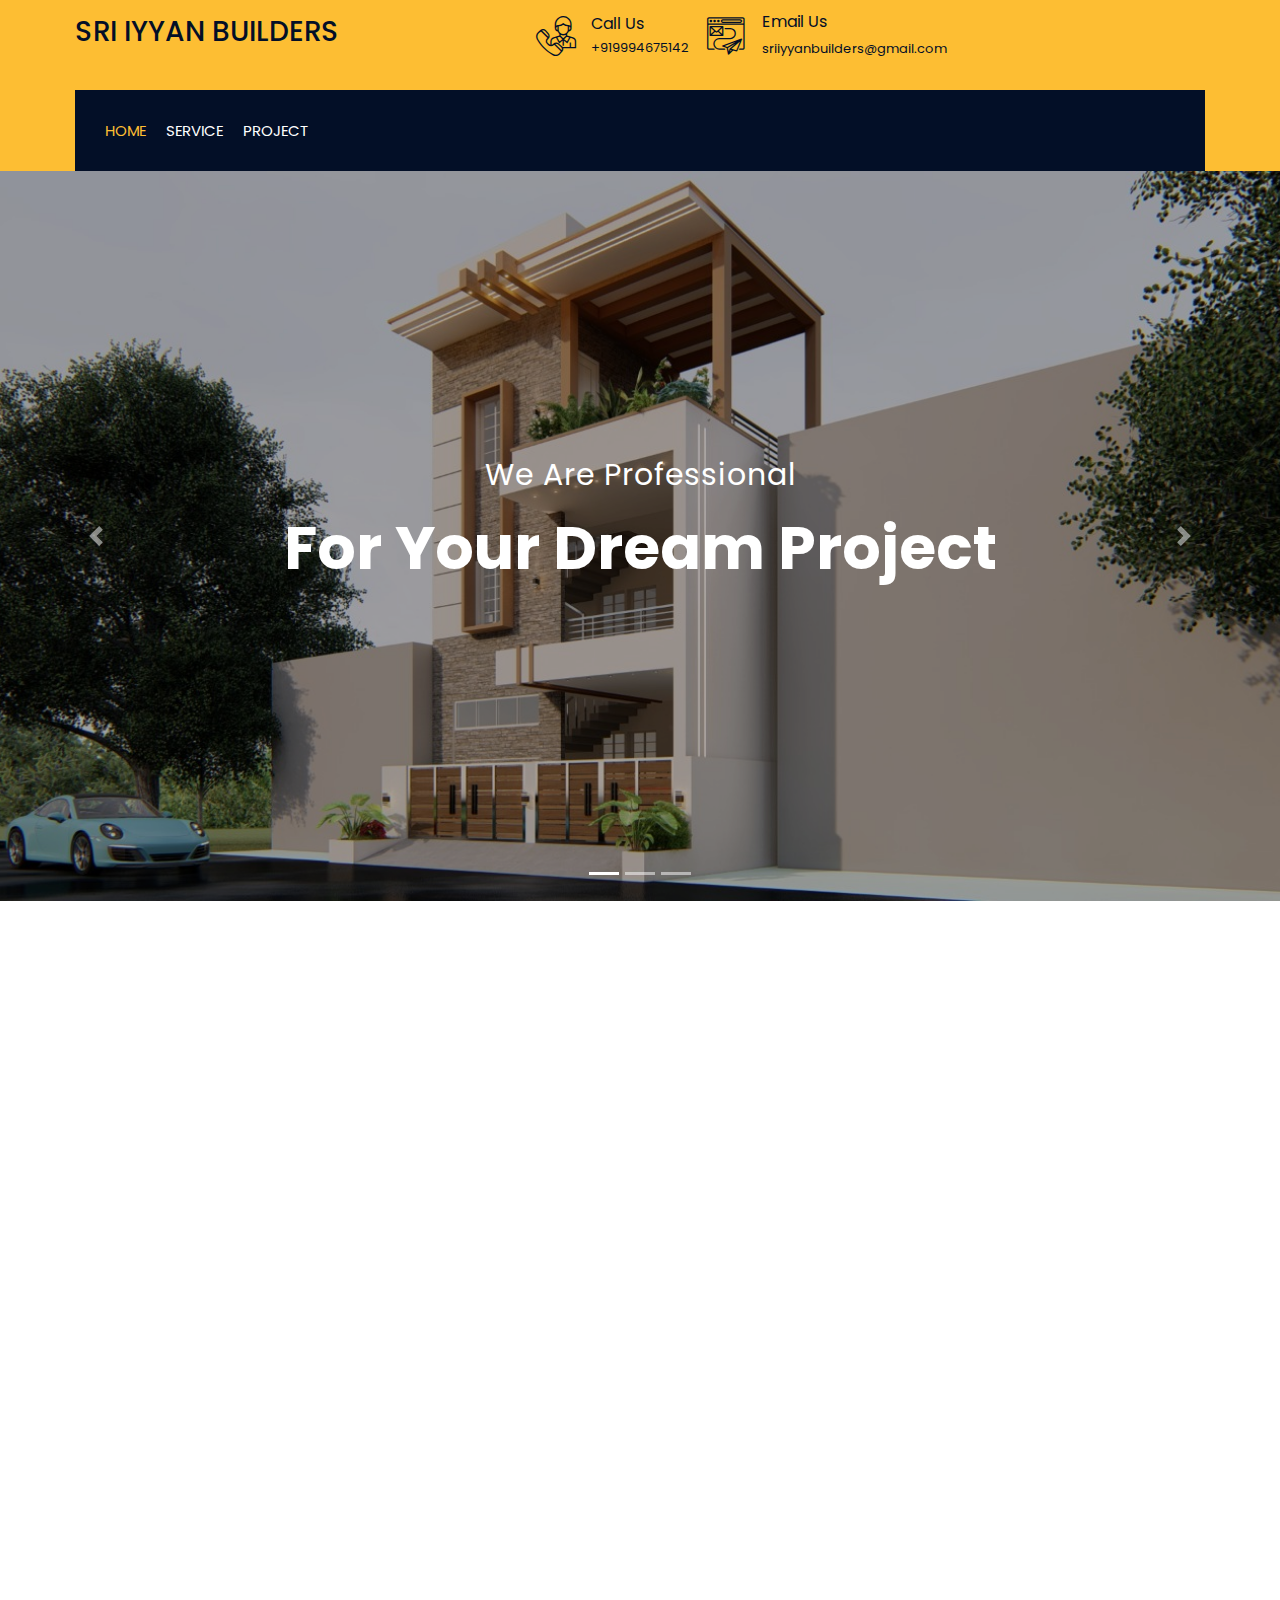
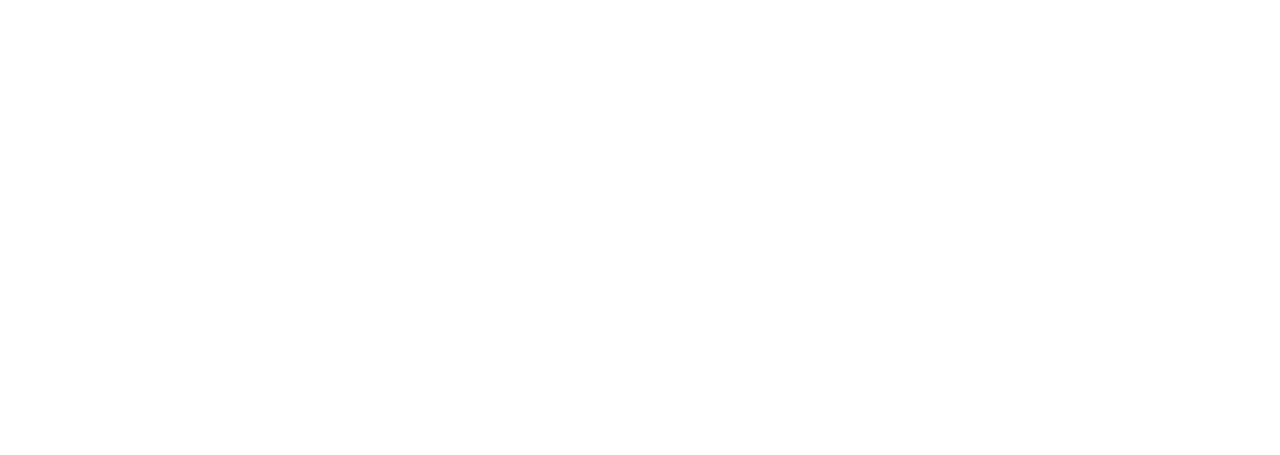
<file: index.html>
<!DOCTYPE html>
<html lang="en">
    <head>
        <meta charset="utf-8">
        <title>Sri Iyyan Builders</title>
        <meta content="width=device-width, initial-scale=1.0" name="viewport">
        <meta content="Sri Iyyan Builders & Construction" name="keywords">
        <meta content="Sri Iyyan Builders & Construction" name="description">

        <!-- Favicon -->
        <link href="img/favicon.ico" rel="icon">

        <!-- Google Font -->
        <link href="https://fonts.googleapis.com/css2?family=Poppins:wght@100;200;300;400;500;600;700;800;900&display=swap" rel="stylesheet">

        <!-- CSS Libraries -->
        <link href="https://stackpath.bootstrapcdn.com/bootstrap/4.4.1/css/bootstrap.min.css" rel="stylesheet">
        <link href="https://cdnjs.cloudflare.com/ajax/libs/font-awesome/5.10.0/css/all.min.css" rel="stylesheet">
        <link href="lib/flaticon/font/flaticon.css" rel="stylesheet"> 
        <link href="lib/animate/animate.min.css" rel="stylesheet">
        <link href="lib/owlcarousel/assets/owl.carousel.min.css" rel="stylesheet">
        <link href="lib/lightbox/css/lightbox.min.css" rel="stylesheet">
        <link href="lib/slick/slick.css" rel="stylesheet">
        <link href="lib/slick/slick-theme.css" rel="stylesheet">

        <!-- Template Stylesheet -->
        <link href="css/style.css" rel="stylesheet">
    </head>
    

    <body>
        <div class="wrapper">
            <!-- Top Bar Start -->
            <div class="top-bar">
                <div class="container-fluid">
                    <div class="row align-items-center">
                        <div class="col-lg-4 col-md-12">
                            <div class="logo">
                                <a href="index.html">
                                    <h3>SRI IYYAN BUILDERS</h3>
                                    <!-- <img src="img/logo.jpg" alt="Logo"> -->
                                </a>
                            </div>
                        </div>
                        <div class="col-lg-8 col-md-7 d-none d-lg-block">
                            <div class="row">
                                <!-- <div class="col-4">
                                    <div class="top-bar-item">
                                        <div class="top-bar-icon">
                                            <i class="flaticon-calendar"></i>
                                        </div>
                                        <div class="top-bar-text">
                                            <h3>Opening Hour</h3>
                                            <p>Mon - Fri, 8:00 - 9:00</p>
                                        </div>
                                    </div>
                                </div> -->
                                <div class="col-4">
                                    <div class="top-bar-item">
                                        <div class="top-bar-icon">
                                            <i class="flaticon-call"></i>
                                        </div>
                                        <div class="top-bar-text">
                                            <h3>Call Us</h3>
                                            <p>+919994675142</p>
                                        </div>
                                    </div>
                                </div>
                                <div class="col-4">
                                    <div class="top-bar-item">
                                        <div class="top-bar-icon">
                                            <i class="flaticon-send-mail"></i>
                                        </div>
                                        <div class="top-bar-text">
                                            <h3>Email Us</h3>
                                            <a href="https://mail.google.com/mail/?view=cm&fs=1&tf=1&to=sriiyyanbuilders@gmail.com">sriiyyanbuilders@gmail.com</a>
                                        </div>
                                    </div>
                                </div>
                            </div>
                        </div>
                    </div>
                </div>
            </div>
            <!-- Top Bar End -->

            <!-- Nav Bar Start -->
            <div class="nav-bar">
                <div class="container-fluid">
                    <nav class="navbar navbar-expand-lg bg-dark navbar-dark">
                        <a href="#" class="navbar-brand">MENU</a>
                        <button type="button" class="navbar-toggler" data-toggle="collapse" data-target="#navbarCollapse">
                            <span class="navbar-toggler-icon"></span>
                        </button>

                        <div class="collapse navbar-collapse justify-content-between" id="navbarCollapse">
                            <div class="navbar-nav mr-auto">
                                <a href="index.html" class="nav-item nav-link active">Home</a>
                                <!-- <a href="about.html" class="nav-item nav-link">About</a> -->
                                <a href="service.html" class="nav-item nav-link">Service</a>
                                <!-- <a href="team.html" class="nav-item nav-link">Team</a> -->
                                <a href="portfolio.html" class="nav-item nav-link">Project</a>
                                <!-- <div class="nav-item dropdown">
                                    <a href="#" class="nav-link dropdown-toggle" data-toggle="dropdown">Pages</a>
                                    <div class="dropdown-menu">
                                        <a href="blog.html" class="dropdown-item">Blog Page</a>
                                        <a href="single.html" class="dropdown-item">Single Page</a>
                                    </div>
                                </div> -->
                                <!-- <a href="contact.html" class="nav-item nav-link">Contact</a> -->
                            </div>
                            <!-- <div class="ml-auto">
                                <a class="btn" href="#">Get A Quote</a>
                            </div> -->
                        </div>
                    </nav>
                </div>
            </div>
            <!-- Nav Bar End -->


            <!-- Carousel Start -->
            <div id="carousel" class="carousel slide" data-ride="carousel">
                <ol class="carousel-indicators">
                    <li data-target="#carousel" data-slide-to="0" class="active"></li>
                    <li data-target="#carousel" data-slide-to="1"></li>
                    <li data-target="#carousel" data-slide-to="2"></li>
                </ol>
                <div class="carousel-inner">
                    <div class="carousel-item active">
                        <img src="img/carousel-1.jpeg" alt="Carousel Image">
                        <div class="carousel-caption">
                            <p class="animated fadeInRight">We Are Professional</p>
                            <h1 class="animated fadeInLeft">For Your Dream Project</h1>
                            <!-- <a class="btn animated fadeInUp" href="https://htmlcodex.com/construction-company-website-template">Get A Quote</a> -->
                        </div>
                    </div>

                    <div class="carousel-item">
                        <img src="img/carousel-2.jpg" alt="Carousel Image">
                        <div class="carousel-caption">
                            <p class="animated fadeInRight">Professional Builder</p>
                            <h1 class="animated fadeInLeft">We Build Your Home</h1>
                            <!-- <a class="btn animated fadeInUp" href="https://htmlcodex.com/construction-company-website-template">Get A Quote</a> -->
                        </div>
                    </div>

                    <div class="carousel-item">
                        <img src="img/carousel-3.jpg" alt="Carousel Image">
                        <div class="carousel-caption">
                            <p class="animated fadeInRight">We Are Trusted</p>
                            <h1 class="animated fadeInLeft">For Your Dream Home</h1>
                            <!-- <a class="btn animated fadeInUp" href="https://htmlcodex.com/construction-company-website-template">Get A Quote</a> -->
                        </div>
                    </div>
                </div>

                <a class="carousel-control-prev" href="#carousel" role="button" data-slide="prev">
                    <span class="carousel-control-prev-icon" aria-hidden="true"></span>
                    <span class="sr-only">Previous</span>
                </a>
                <a class="carousel-control-next" href="#carousel" role="button" data-slide="next">
                    <span class="carousel-control-next-icon" aria-hidden="true"></span>
                    <span class="sr-only">Next</span>
                </a>
            </div>
            <!-- Carousel End -->


            <!-- Feature Start-->
            <!-- <div class="feature wow fadeInUp" data-wow-delay="0.1s">
                <div class="container-fluid">
                    <div class="row align-items-center">
                        <div class="col-lg-4 col-md-12">
                            <div class="feature-item">
                                <div class="feature-icon">
                                    <i class="flaticon-worker"></i>
                                </div>
                                <div class="feature-text">
                                    <h3>Expert Worker</h3>
                                    <p>we pride ourselves on skilled workers dedicated to excellence in every project. Our team of professionals brings years of experience and passion to construction.</p>
                                </div>
                            </div>
                        </div>
                        <div class="col-lg-4 col-md-12">
                            <div class="feature-item">
                                <div class="feature-icon">
                                    <i class="flaticon-building"></i>
                                </div>
                                <div class="feature-text">
                                    <h3>Quality Work</h3>
                                    <p>We are committed to delivering exceptional quality workmanship in every project we undertake. With a focus on precision, durability, and attention to detail.</p>
                                </div>
                            </div>
                        </div>
                        <div class="col-lg-4 col-md-12">
                            <div class="feature-item">
                                <div class="feature-icon">
                                    <i class="flaticon-call"></i>
                                </div>
                                <div class="feature-text">
                                    <h3>24/7 Support</h3>
                                    <p>Lorem ipsum dolor sit amet elit. Phasus nec pretim ornare velit non</p>
                                </div>
                            </div>
                        </div>
                    </div>
                </div>
            </div> -->
            <!-- Feature End-->


            <!-- About Start -->
            <div class="about wow fadeInUp" data-wow-delay="0.1s">
                <div class="container">
                    <div class="row align-items-center">
                        <div class="col-lg-5 col-md-6">
                            <div class="about-img">
                                <img src="img/about1.jpeg" alt="Image">
                            </div>
                        </div>
                        <div class="col-lg-7 col-md-6">
                            <div class="section-header text-left">
                                <p>Welcome to Sri Iyyan Builders</p>
                            </div>
                            <div class="about-text">
                                <p>
                                    Sri Iyyan Builders was founded in September 2020 in Kanchipuram, specializing in Residential, Commercial, and Hospitality Engineering, Infrastructure, and Construction services. Our team comprises experienced engineers dedicated to delivering projects on time with utmost passion, hard work, and quality. 
                                </p>
                                <p>
                                    We ensure high-end quality and professionalism. Partnering with Creative Interiors guarantees a motivated workforce and superior job delivery at competitive rates. Our commitment is to excellence in every aspect of our work, never settling for anything less than the best.
                                </p>
                                <a class="btn" href="">Learn More</a>
                            </div>
                        </div>
                    </div>
                </div>
            </div>
            <!-- About End -->


            <!-- Fact Start -->
            <!-- <div class="fact">
                <div class="container-fluid">
                    <div class="row counters">
                        <div class="col-md-6 fact-left wow slideInLeft">
                            <div class="row">
                                <div class="col-6">
                                    <div class="fact-icon">
                                        <i class="flaticon-worker"></i>
                                    </div>
                                    <div class="fact-text">
                                        <h2 data-toggle="counter-up">109</h2>
                                        <p>Expert Workers</p>
                                    </div>
                                </div>
                                <div class="col-6">
                                    <div class="fact-icon">
                                        <i class="flaticon-building"></i>
                                    </div>
                                    <div class="fact-text">
                                        <h2 data-toggle="counter-up">485</h2>
                                        <p>Happy Clients</p>
                                    </div>
                                </div>
                            </div>
                        </div>
                        <div class="col-md-6 fact-right wow slideInRight">
                            <div class="row">
                                <div class="col-6">
                                    <div class="fact-icon">
                                        <i class="flaticon-address"></i>
                                    </div>
                                    <div class="fact-text">
                                        <h2 data-toggle="counter-up">789</h2>
                                        <p>Completed Projects</p>
                                    </div>
                                </div>
                                <div class="col-6">
                                    <div class="fact-icon">
                                        <i class="flaticon-crane"></i>
                                    </div>
                                    <div class="fact-text">
                                        <h2 data-toggle="counter-up">890</h2>
                                        <p>Running Projects</p>
                                    </div>
                                </div>
                            </div>
                        </div>
                    </div>
                </div>
            </div> -->
            <!-- Fact End -->


            <!-- Service Start -->
            <!-- <div class="service">
                <div class="container">
                    <div class="section-header text-center">
                        <p>Our Services</p>
                        <h2>We Provide Services</h2>
                    </div>
                    <div class="row">
                        <div class="col-lg-4 col-md-6 wow fadeInUp" data-wow-delay="0.1s">
                            <div class="service-item">
                                <div class="service-img">
                                    <img src="img/service-1.jpg" alt="Image">
                                    <div class="service-overlay">
                                        <p>
                                            Lorem ipsum dolor sit amet, consectetur adipiscing elit. Phasellus nec pretium mi. Curabitur facilisis ornare velit non vulputate. Aliquam metus tortor, auctor id gravida condimentum, viverra quis sem.
                                        </p>
                                    </div>
                                </div>
                                <div class="service-text">
                                    <h3>Building Construction</h3>
                                    <a class="btn" href="img/service-1.jpg" data-lightbox="service">+</a>
                                </div>
                            </div>
                        </div>
                        <div class="col-lg-4 col-md-6 wow fadeInUp" data-wow-delay="0.2s">
                            <div class="service-item">
                                <div class="service-img">
                                    <img src="img/service-2.jpg" alt="Image">
                                    <div class="service-overlay">
                                        <p>
                                            Lorem ipsum dolor sit amet, consectetur adipiscing elit. Phasellus nec pretium mi. Curabitur facilisis ornare velit non vulputate. Aliquam metus tortor, auctor id gravida condimentum, viverra quis sem.
                                        </p>
                                    </div>
                                </div>
                                <div class="service-text">
                                    <h3>House Renovation</h3>
                                    <a class="btn" href="img/service-2.jpg" data-lightbox="service">+</a>
                                </div>
                            </div>
                        </div>
                        <div class="col-lg-4 col-md-6 wow fadeInUp" data-wow-delay="0.3s">
                            <div class="service-item">
                                <div class="service-img">
                                    <img src="img/service-3.jpg" alt="Image">
                                    <div class="service-overlay">
                                        <p>
                                            Lorem ipsum dolor sit amet, consectetur adipiscing elit. Phasellus nec pretium mi. Curabitur facilisis ornare velit non vulputate. Aliquam metus tortor, auctor id gravida condimentum, viverra quis sem.
                                        </p>
                                    </div>
                                </div>
                                <div class="service-text">
                                    <h3>Architecture Design</h3>
                                    <a class="btn" href="img/service-3.jpg" data-lightbox="service">+</a>
                                </div>
                            </div>
                        </div>
                        <div class="col-lg-4 col-md-6 wow fadeInUp" data-wow-delay="0.4s">
                            <div class="service-item">
                                <div class="service-img">
                                    <img src="img/service-4.jpg" alt="Image">
                                    <div class="service-overlay">
                                        <p>
                                            Lorem ipsum dolor sit amet, consectetur adipiscing elit. Phasellus nec pretium mi. Curabitur facilisis ornare velit non vulputate. Aliquam metus tortor, auctor id gravida condimentum, viverra quis sem.
                                        </p>
                                    </div>
                                </div>
                                <div class="service-text">
                                    <h3>Interior Design</h3>
                                    <a class="btn" href="img/service-4.jpg" data-lightbox="service">+</a>
                                </div>
                            </div>
                        </div>
                        <div class="col-lg-4 col-md-6 wow fadeInUp" data-wow-delay="0.5s">
                            <div class="service-item">
                                <div class="service-img">
                                    <img src="img/service-5.jpg" alt="Image">
                                    <div class="service-overlay">
                                        <p>
                                            Lorem ipsum dolor sit amet, consectetur adipiscing elit. Phasellus nec pretium mi. Curabitur facilisis ornare velit non vulputate. Aliquam metus tortor, auctor id gravida condimentum, viverra quis sem.
                                        </p>
                                    </div>
                                </div>
                                <div class="service-text">
                                    <h3>Fixing & Support</h3>
                                    <a class="btn" href="img/service-5.jpg" data-lightbox="service">+</a>
                                </div>
                            </div>
                        </div>
                        <div class="col-lg-4 col-md-6 wow fadeInUp" data-wow-delay="0.6s">
                            <div class="service-item">
                                <div class="service-img">
                                    <img src="img/service-6.jpg" alt="Image">
                                    <div class="service-overlay">
                                        <p>
                                            Lorem ipsum dolor sit amet, consectetur adipiscing elit. Phasellus nec pretium mi. Curabitur facilisis ornare velit non vulputate. Aliquam metus tortor, auctor id gravida condimentum, viverra quis sem.
                                        </p>
                                    </div>
                                </div>
                                <div class="service-text">
                                    <h3>Painting</h3>
                                    <a class="btn" href="img/service-6.jpg" data-lightbox="service">+</a>
                                </div>
                            </div>
                        </div>
                    </div>
                </div>
            </div> -->
            <!-- Service End -->


            <!-- Video Start -->
            <!-- <div class="video wow fadeIn" data-wow-delay="0.1s">
                <div class="container">
                    <button type="button" class="btn-play" data-toggle="modal" data-src="https://www.youtube.com/embed/DWRcNpR6Kdc" data-target="#videoModal">
                        <span></span>
                    </button>
                </div>
            </div> -->
            
            <!-- <div class="modal fade" id="videoModal" tabindex="-1" role="dialog" aria-labelledby="exampleModalLabel" aria-hidden="true">
                <div class="modal-dialog" role="document">
                    <div class="modal-content">
                        <div class="modal-body">
                            <button type="button" class="close" data-dismiss="modal" aria-label="Close">
                                <span aria-hidden="true">&times;</span>
                            </button>        
         
                            <div class="embed-responsive embed-responsive-16by9">
                                <iframe class="embed-responsive-item" src="" id="video"  allowscriptaccess="always" allow="autoplay"></iframe>
                            </div>
                        </div>
                    </div>
                </div>
            </div> -->
            <!-- Video End -->


            <!-- Team Start -->
            <!-- <div class="team">
                <div class="container">
                    <div class="section-header text-center">
                        <p>Our Team</p>
                        <h2>Meet Our Engineer</h2>
                    </div>
                    <div class="row">
                        <div class="col-lg-3 col-md-6 wow fadeInUp" data-wow-delay="0.1s">
                            <div class="team-item">
                                <div class="team-img">
                                    <img src="img/team-1.jpg" alt="Team Image">
                                </div>
                                <div class="team-text">
                                    <h2>Adam Phillips</h2>
                                    <p>CEO & Founder</p>
                                </div>
                                <div class="team-social">
                                    <a class="social-tw" href=""><i class="fab fa-twitter"></i></a>
                                    <a class="social-fb" href=""><i class="fab fa-facebook-f"></i></a>
                                    <a class="social-li" href=""><i class="fab fa-linkedin-in"></i></a>
                                    <a class="social-in" href=""><i class="fab fa-instagram"></i></a>
                                </div>
                            </div>
                        </div>
                        <div class="col-lg-3 col-md-6 wow fadeInUp" data-wow-delay="0.2s">
                            <div class="team-item">
                                <div class="team-img">
                                    <img src="img/team-2.jpg" alt="Team Image">
                                </div>
                                <div class="team-text">
                                    <h2>Dylan Adams</h2>
                                    <p>Civil Engineer</p>
                                </div>
                                <div class="team-social">
                                    <a class="social-tw" href=""><i class="fab fa-twitter"></i></a>
                                    <a class="social-fb" href=""><i class="fab fa-facebook-f"></i></a>
                                    <a class="social-li" href=""><i class="fab fa-linkedin-in"></i></a>
                                    <a class="social-in" href=""><i class="fab fa-instagram"></i></a>
                                </div>
                            </div>
                        </div>
                        <div class="col-lg-3 col-md-6 wow fadeInUp" data-wow-delay="0.3s">
                            <div class="team-item">
                                <div class="team-img">
                                    <img src="img/team-3.jpg" alt="Team Image">
                                </div>
                                <div class="team-text">
                                    <h2>Jhon Doe</h2>
                                    <p>Interior Designer</p>
                                </div>
                                <div class="team-social">
                                    <a class="social-tw" href=""><i class="fab fa-twitter"></i></a>
                                    <a class="social-fb" href=""><i class="fab fa-facebook-f"></i></a>
                                    <a class="social-li" href=""><i class="fab fa-linkedin-in"></i></a>
                                    <a class="social-in" href=""><i class="fab fa-instagram"></i></a>
                                </div>
                            </div>
                        </div>
                        <div class="col-lg-3 col-md-6 wow fadeInUp" data-wow-delay="0.4s">
                            <div class="team-item">
                                <div class="team-img">
                                    <img src="img/team-4.jpg" alt="Team Image">
                                </div>
                                <div class="team-text">
                                    <h2>Josh Dunn</h2>
                                    <p>Painter</p>
                                </div>
                                <div class="team-social">
                                    <a class="social-tw" href=""><i class="fab fa-twitter"></i></a>
                                    <a class="social-fb" href=""><i class="fab fa-facebook-f"></i></a>
                                    <a class="social-li" href=""><i class="fab fa-linkedin-in"></i></a>
                                    <a class="social-in" href=""><i class="fab fa-instagram"></i></a>
                                </div>
                            </div>
                        </div>
                    </div>
                </div>
            </div> -->
            <!-- Team End -->
            

            <!-- FAQs Start -->
            <!-- <div class="faqs">
                <div class="container">
                    <div class="section-header text-center">
                        <p>Frequently Asked Question</p>
                        <h2>You May Ask</h2>
                    </div>
                    <div class="row">
                        <div class="col-md-6">
                            <div id="accordion-1">
                                <div class="card wow fadeInLeft" data-wow-delay="0.1s">
                                    <div class="card-header">
                                        <a class="card-link collapsed" data-toggle="collapse" href="#collapseOne">
                                            Lorem ipsum dolor sit amet?
                                        </a>
                                    </div>
                                    <div id="collapseOne" class="collapse" data-parent="#accordion-1">
                                        <div class="card-body">
                                            Lorem ipsum dolor sit amet, consectetur adipiscing elit. Phasellus nec pretium mi. Curabitur facilisis ornare velit non.
                                        </div>
                                    </div>
                                </div>
                                <div class="card wow fadeInLeft" data-wow-delay="0.2s">
                                    <div class="card-header">
                                        <a class="card-link collapsed" data-toggle="collapse" href="#collapseTwo">
                                            Lorem ipsum dolor sit amet?
                                        </a>
                                    </div>
                                    <div id="collapseTwo" class="collapse" data-parent="#accordion-1">
                                        <div class="card-body">
                                            Lorem ipsum dolor sit amet, consectetur adipiscing elit. Phasellus nec pretium mi. Curabitur facilisis ornare velit non.
                                        </div>
                                    </div>
                                </div>
                                <div class="card wow fadeInLeft" data-wow-delay="0.3s">
                                    <div class="card-header">
                                        <a class="card-link collapsed" data-toggle="collapse" href="#collapseThree">
                                            Lorem ipsum dolor sit amet?
                                        </a>
                                    </div>
                                    <div id="collapseThree" class="collapse" data-parent="#accordion-1">
                                        <div class="card-body">
                                            Lorem ipsum dolor sit amet, consectetur adipiscing elit. Phasellus nec pretium mi. Curabitur facilisis ornare velit non.
                                        </div>
                                    </div>
                                </div>
                                <div class="card wow fadeInLeft" data-wow-delay="0.4s">
                                    <div class="card-header">
                                        <a class="card-link collapsed" data-toggle="collapse" href="#collapseFour">
                                            Lorem ipsum dolor sit amet?
                                        </a>
                                    </div>
                                    <div id="collapseFour" class="collapse" data-parent="#accordion-1">
                                        <div class="card-body">
                                            Lorem ipsum dolor sit amet, consectetur adipiscing elit. Phasellus nec pretium mi. Curabitur facilisis ornare velit non.
                                        </div>
                                    </div>
                                </div>
                                <div class="card wow fadeInLeft" data-wow-delay="0.5s">
                                    <div class="card-header">
                                        <a class="card-link collapsed" data-toggle="collapse" href="#collapseFive">
                                            Lorem ipsum dolor sit amet?
                                        </a>
                                    </div>
                                    <div id="collapseFive" class="collapse" data-parent="#accordion-1">
                                        <div class="card-body">
                                            Lorem ipsum dolor sit amet, consectetur adipiscing elit. Phasellus nec pretium mi. Curabitur facilisis ornare velit non.
                                        </div>
                                    </div>
                                </div>
                            </div>
                        </div>
                        <div class="col-md-6">
                            <div id="accordion-2">
                                <div class="card wow fadeInRight" data-wow-delay="0.1s">
                                    <div class="card-header">
                                        <a class="card-link collapsed" data-toggle="collapse" href="#collapseSix">
                                            Lorem ipsum dolor sit amet?
                                        </a>
                                    </div>
                                    <div id="collapseSix" class="collapse" data-parent="#accordion-2">
                                        <div class="card-body">
                                            Lorem ipsum dolor sit amet, consectetur adipiscing elit. Phasellus nec pretium mi. Curabitur facilisis ornare velit non.
                                        </div>
                                    </div>
                                </div>
                                <div class="card wow fadeInRight" data-wow-delay="0.2s">
                                    <div class="card-header">
                                        <a class="card-link collapsed" data-toggle="collapse" href="#collapseSeven">
                                            Lorem ipsum dolor sit amet?
                                        </a>
                                    </div>
                                    <div id="collapseSeven" class="collapse" data-parent="#accordion-2">
                                        <div class="card-body">
                                            Lorem ipsum dolor sit amet, consectetur adipiscing elit. Phasellus nec pretium mi. Curabitur facilisis ornare velit non.
                                        </div>
                                    </div>
                                </div>
                                <div class="card wow fadeInRight" data-wow-delay="0.3s">
                                    <div class="card-header">
                                        <a class="card-link collapsed" data-toggle="collapse" href="#collapseEight">
                                            Lorem ipsum dolor sit amet?
                                        </a>
                                    </div>
                                    <div id="collapseEight" class="collapse" data-parent="#accordion-2">
                                        <div class="card-body">
                                            Lorem ipsum dolor sit amet, consectetur adipiscing elit. Phasellus nec pretium mi. Curabitur facilisis ornare velit non.
                                        </div>
                                    </div>
                                </div>
                                <div class="card wow fadeInRight" data-wow-delay="0.4s">
                                    <div class="card-header">
                                        <a class="card-link collapsed" data-toggle="collapse" href="#collapseNine">
                                            Lorem ipsum dolor sit amet?
                                        </a>
                                    </div>
                                    <div id="collapseNine" class="collapse" data-parent="#accordion-2">
                                        <div class="card-body">
                                            Lorem ipsum dolor sit amet, consectetur adipiscing elit. Phasellus nec pretium mi. Curabitur facilisis ornare velit non.
                                        </div>
                                    </div>
                                </div>
                                <div class="card wow fadeInRight" data-wow-delay="0.5s">
                                    <div class="card-header">
                                        <a class="card-link collapsed" data-toggle="collapse" href="#collapseTen">
                                            Lorem ipsum dolor sit amet?
                                        </a>
                                    </div>
                                    <div id="collapseTen" class="collapse" data-parent="#accordion-2">
                                        <div class="card-body">
                                            Lorem ipsum dolor sit amet, consectetur adipiscing elit. Phasellus nec pretium mi. Curabitur facilisis ornare velit non.
                                        </div>
                                    </div>
                                </div>
                            </div>
                        </div>
                    </div>
                </div>
            </div> -->
            <!-- FAQs End -->


            <!-- Testimonial Start -->
            <!-- <div class="testimonial wow fadeIn" data-wow-delay="0.1s">
                <div class="container">
                    <div class="row">
                        <div class="col-12">
                            <div class="testimonial-slider-nav">
                                <div class="slider-nav"><img src="img/testimonial-1.jpg" alt="Testimonial"></div>
                                <div class="slider-nav"><img src="img/testimonial-2.jpg" alt="Testimonial"></div>
                                <div class="slider-nav"><img src="img/testimonial-3.jpg" alt="Testimonial"></div>
                                <div class="slider-nav"><img src="img/testimonial-4.jpg" alt="Testimonial"></div>
                                <div class="slider-nav"><img src="img/testimonial-1.jpg" alt="Testimonial"></div>
                                <div class="slider-nav"><img src="img/testimonial-2.jpg" alt="Testimonial"></div>
                                <div class="slider-nav"><img src="img/testimonial-3.jpg" alt="Testimonial"></div>
                                <div class="slider-nav"><img src="img/testimonial-4.jpg" alt="Testimonial"></div>
                            </div>
                        </div>
                    </div>
                    <div class="row">
                        <div class="col-12">
                            <div class="testimonial-slider">
                                <div class="slider-item">
                                    <h3>Customer Name</h3>
                                    <h4>profession</h4>
                                    <p>Lorem ipsum dolor sit amet, consectetur adipiscing elit. Phasellus nec pretium mi. Curabitur facilisis ornare velit non vulputate. Aliquam metus tortor, auctor id gravida condimentum, viverra quis sem. Curabitur non nisl nec nisi scelerisque maximus.</p>
                                </div>
                                <div class="slider-item">
                                    <h3>Customer Name</h3>
                                    <h4>profession</h4>
                                    <p>Lorem ipsum dolor sit amet, consectetur adipiscing elit. Phasellus nec pretium mi. Curabitur facilisis ornare velit non vulputate. Aliquam metus tortor, auctor id gravida condimentum, viverra quis sem. Curabitur non nisl nec nisi scelerisque maximus.</p>
                                </div>
                                <div class="slider-item">
                                    <h3>Customer Name</h3>
                                    <h4>profession</h4>
                                    <p>Lorem ipsum dolor sit amet, consectetur adipiscing elit. Phasellus nec pretium mi. Curabitur facilisis ornare velit non vulputate. Aliquam metus tortor, auctor id gravida condimentum, viverra quis sem. Curabitur non nisl nec nisi scelerisque maximus.</p>
                                </div>
                                <div class="slider-item">
                                    <h3>Customer Name</h3>
                                    <h4>profession</h4>
                                    <p>Lorem ipsum dolor sit amet, consectetur adipiscing elit. Phasellus nec pretium mi. Curabitur facilisis ornare velit non vulputate. Aliquam metus tortor, auctor id gravida condimentum, viverra quis sem. Curabitur non nisl nec nisi scelerisque maximus.</p>
                                </div>
                                <div class="slider-item">
                                    <h3>Customer Name</h3>
                                    <h4>profession</h4>
                                    <p>Lorem ipsum dolor sit amet, consectetur adipiscing elit. Phasellus nec pretium mi. Curabitur facilisis ornare velit non vulputate. Aliquam metus tortor, auctor id gravida condimentum, viverra quis sem. Curabitur non nisl nec nisi scelerisque maximus.</p>
                                </div>
                                <div class="slider-item">
                                    <h3>Customer Name</h3>
                                    <h4>profession</h4>
                                    <p>Lorem ipsum dolor sit amet, consectetur adipiscing elit. Phasellus nec pretium mi. Curabitur facilisis ornare velit non vulputate. Aliquam metus tortor, auctor id gravida condimentum, viverra quis sem. Curabitur non nisl nec nisi scelerisque maximus.</p>
                                </div>
                                <div class="slider-item">
                                    <h3>Customer Name</h3>
                                    <h4>profession</h4>
                                    <p>Lorem ipsum dolor sit amet, consectetur adipiscing elit. Phasellus nec pretium mi. Curabitur facilisis ornare velit non vulputate. Aliquam metus tortor, auctor id gravida condimentum, viverra quis sem. Curabitur non nisl nec nisi scelerisque maximus.</p>
                                </div>
                                <div class="slider-item">
                                    <h3>Customer Name</h3>
                                    <h4>profession</h4>
                                    <p>Lorem ipsum dolor sit amet, consectetur adipiscing elit. Phasellus nec pretium mi. Curabitur facilisis ornare velit non vulputate. Aliquam metus tortor, auctor id gravida condimentum, viverra quis sem. Curabitur non nisl nec nisi scelerisque maximus.</p>
                                </div>
                            </div>
                        </div>
                    </div>
                </div>
            </div> -->
            <!-- Testimonial End -->


            <!-- Blog Start -->
            <!-- <div class="blog">
                <div class="container">
                    <div class="section-header text-center">
                        <p>Latest Blog</p>
                        <h2>Latest From Our Blog</h2>
                    </div>
                    <div class="row">
                        <div class="col-lg-4 col-md-6 wow fadeInUp" data-wow-delay="0.2s">
                            <div class="blog-item">
                                <div class="blog-img">
                                    <img src="img/blog-1.jpg" alt="Image">
                                </div>
                                <div class="blog-title">
                                    <h3>Lorem ipsum dolor sit</h3>
                                    <a class="btn" href="">+</a>
                                </div>
                                <div class="blog-meta">
                                    <p>By<a href="">Admin</a></p>
                                    <p>In<a href="">Construction</a></p>
                                </div>
                                <div class="blog-text">
                                    <p>
                                        Lorem ipsum dolor sit amet elit. Phasellus nec pretium mi. Curabitur facilisis ornare velit non vulputate. Aliquam metus tortor
                                    </p>
                                </div>
                            </div>
                        </div>
                        <div class="col-lg-4 col-md-6 wow fadeInUp">
                            <div class="blog-item">
                                <div class="blog-img">
                                    <img src="img/blog-2.jpg" alt="Image">
                                </div>
                                <div class="blog-title">
                                    <h3>Lorem ipsum dolor sit</h3>
                                    <a class="btn" href="">+</a>
                                </div>
                                <div class="blog-meta">
                                    <p>By<a href="">Admin</a></p>
                                    <p>In<a href="">Construction</a></p>
                                </div>
                                <div class="blog-text">
                                    <p>
                                        Lorem ipsum dolor sit amet elit. Phasellus nec pretium mi. Curabitur facilisis ornare velit non vulputate. Aliquam metus tortor
                                    </p>
                                </div>
                            </div>
                        </div>
                        <div class="col-lg-4 col-md-6 wow fadeInUp" data-wow-delay="0.2s">
                            <div class="blog-item">
                                <div class="blog-img">
                                    <img src="img/blog-3.jpg" alt="Image">
                                </div>
                                <div class="blog-title">
                                    <h3>Lorem ipsum dolor sit</h3>
                                    <a class="btn" href="">+</a>
                                </div>
                                <div class="blog-meta">
                                    <p>By<a href="">Admin</a></p>
                                    <p>In<a href="">Construction</a></p>
                                </div>
                                <div class="blog-text">
                                    <p>
                                        Lorem ipsum dolor sit amet elit. Phasellus nec pretium mi. Curabitur facilisis ornare velit non vulputate. Aliquam metus tortor
                                    </p>
                                </div>
                            </div>
                        </div>
                    </div>
                </div>
            </div> -->
            <!-- Blog End -->


            <!-- Footer Start -->
            <div class="footer wow fadeIn" data-wow-delay="0.3s">
                <div class="container">
                    <div class="row">
                        <div class="col-md-6 col-lg-3">
                            <div class="footer-contact">
                                <h2>Office Contact</h2>
                                <p><i class="fa fa-map-marker-alt"></i>47 & 48, 2nd Floor, Kamarajar Street,Indira Nagar Periya Kanchipuram.</p>
                                <p><i class="fa fa-phone-alt"></i>+919994675142</p>
                                <p><i class="fa fa-envelope"></i><a href="https://mail.google.com/mail/?view=cm&fs=1&tf=1&to=sriiyyanbuilders@gmail.com">sriiyyanbuilders@gmail.com</a></p>
                                <p><i class="fab fa-whatsapp"></i><a  href="https://api.whatsapp.com/send?phone=+919994675142">9994675142</a></p>
                                <!-- <div class="footer-social">
                                    <a href=""><i class="fab fa-twitter"></i></a>
                                    <a href=""><i class="fab fa-facebook-f"></i></a>
                                    <a href=""><i class="fab fa-youtube"></i></a>
                                    <a href=""><i class="fab fa-instagram"></i></a>
                                    <a href=""><i class="fab fa-linkedin-in"></i></a>
                                </div> -->
                            </div>
                        </div>
                        <!-- <div class="col-md-6 col-lg-3">
                            <div class="footer-link">
                                <h2>Services Areas</h2>
                                <a href="">Building Construction</a>
                                <a href="">House Renovation</a>
                                <a href="">Architecture Design</a>
                                <a href="">Interior Design</a>
                                <a href="">Painting</a>
                            </div>
                        </div>
                        <div class="col-md-6 col-lg-3">
                            <div class="footer-link">
                                <h2>Useful Pages</h2>
                                <a href="">About Us</a>
                                <a href="">Contact Us</a>
                                <a href="">Our Team</a>
                                <a href="">Projects</a>
                                <a href="">Testimonial</a>
                            </div>
                        </div>
                        <div class="col-md-6 col-lg-3">
                            <div class="newsletter">
                                <h2>Newsletter</h2>
                                <p>
                                    Lorem ipsum dolor sit amet elit. Phasellus nec pretium mi. Curabitur facilisis ornare velit non vulpu
                                </p>
                                <div class="form">
                                    <input class="form-control" placeholder="Email here">
                                    <button class="btn">Submit</button>
                                </div>
                            </div>
                        </div> -->
                    </div>
                </div>
                <!-- <div class="container footer-menu">
                    <div class="f-menu">
                        <a href="">Terms of use</a>
                        <a href="">Privacy policy</a>
                        <a href="">Cookies</a>
                        <a href="">Help</a>
                        <a href="">FQAs</a>
                    </div>
                </div> -->
                <div class="container copyright">
                    <div class="row">
                        <div class="col-md-6">
                            <p>&copy; <a href="#">SRI IYYAN BUILDERS</a>, All Right Reserved.</p>
                        </div>
                        <div class="col-md-6">
                            <!-- <p>Designed By <a>HTML Codex</a></p> -->
                        </div>
                    </div>
                </div>
            </div>
            <!-- Footer End -->

            <a href="#" class="back-to-top"><i class="fa fa-chevron-up"></i></a>
        </div>

        <!-- JavaScript Libraries -->
        <script src="https://code.jquery.com/jquery-3.4.1.min.js"></script>
        <script src="https://stackpath.bootstrapcdn.com/bootstrap/4.4.1/js/bootstrap.bundle.min.js"></script>
        <script src="lib/easing/easing.min.js"></script>
        <script src="lib/wow/wow.min.js"></script>
        <script src="lib/owlcarousel/owl.carousel.min.js"></script>
        <script src="lib/isotope/isotope.pkgd.min.js"></script>
        <script src="lib/lightbox/js/lightbox.min.js"></script>
        <script src="lib/waypoints/waypoints.min.js"></script>
        <script src="lib/counterup/counterup.min.js"></script>
        <script src="lib/slick/slick.min.js"></script>

        <!-- Template Javascript -->
        <script src="js/main.js"></script>
    </body>
</html>
</file>
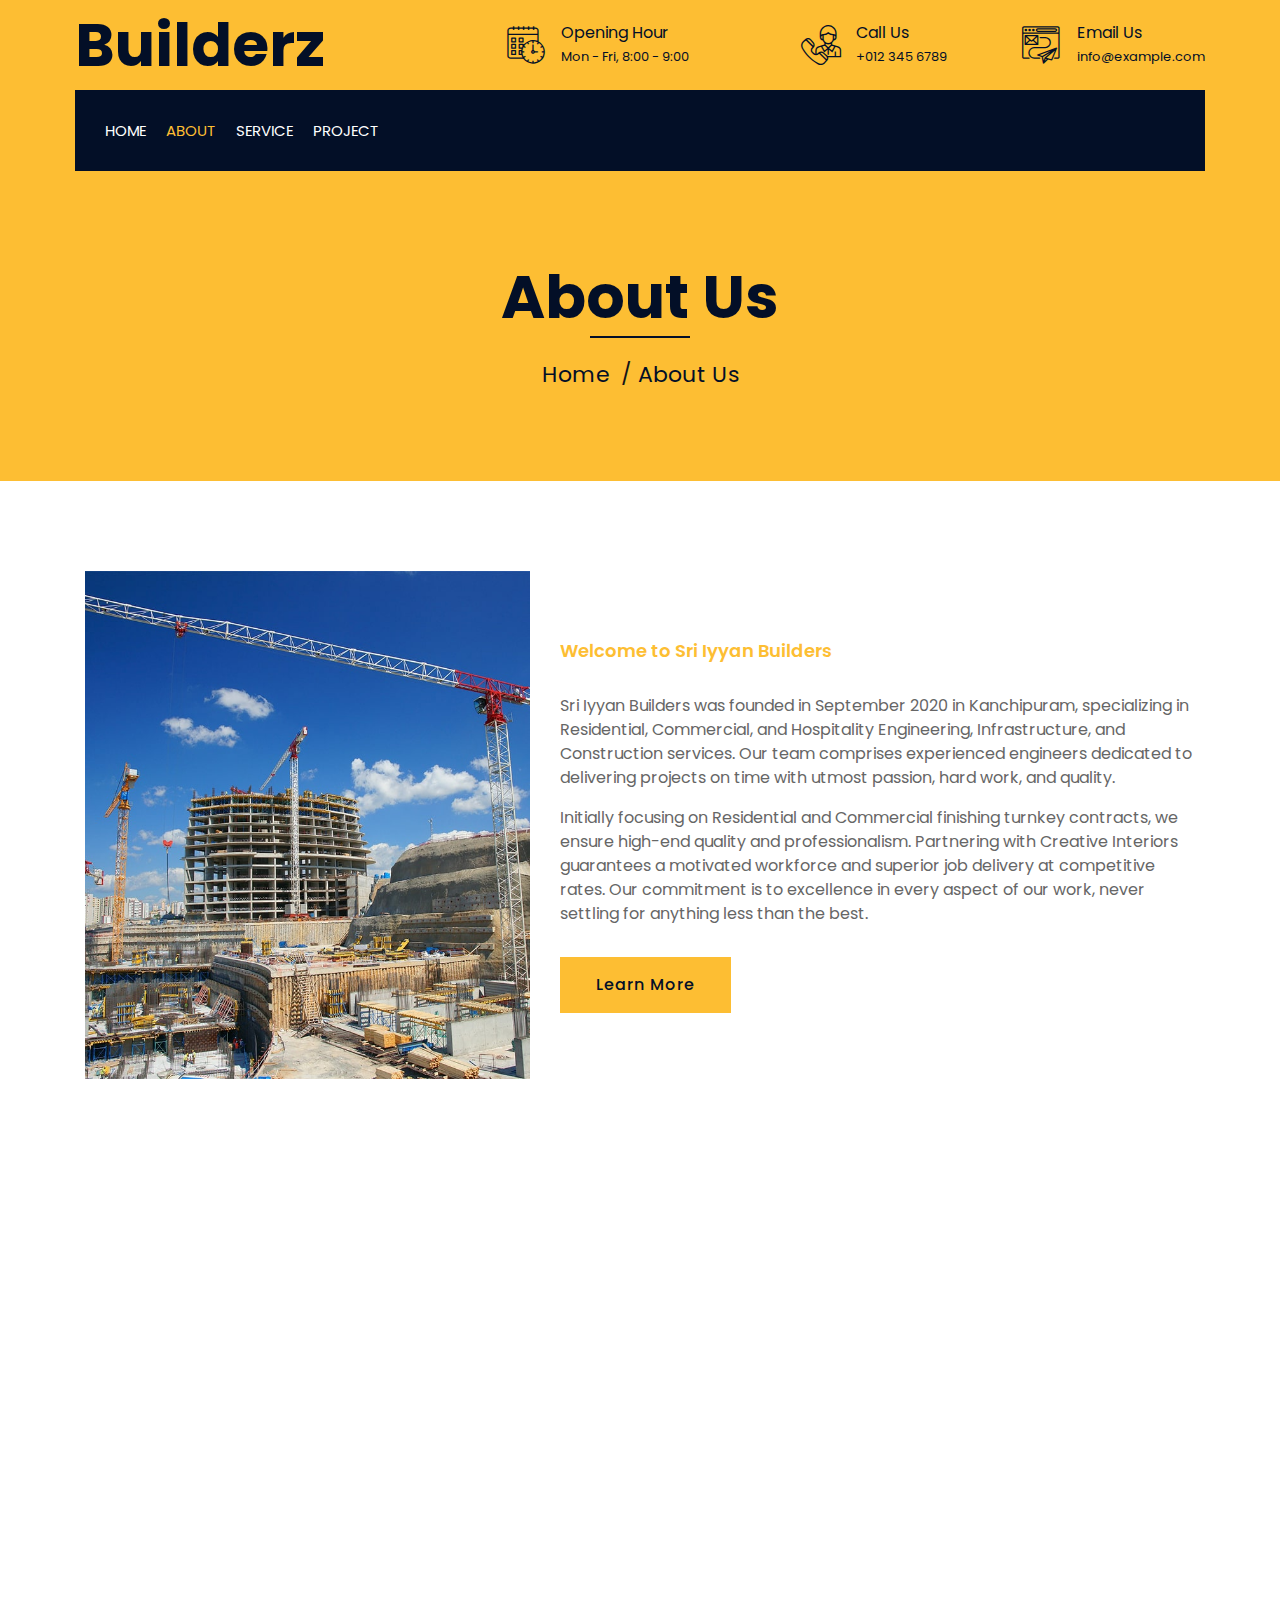
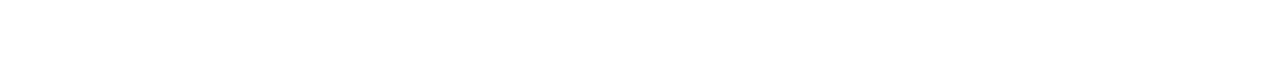
<file: about.html>
<!DOCTYPE html>
<html lang="en">
    <head>
        <meta charset="utf-8">
        <title>Builderz - Construction Company Website Template</title>
        <meta content="width=device-width, initial-scale=1.0" name="viewport">
        <meta content="Construction Company Website Template" name="keywords">
        <meta content="Construction Company Website Template" name="description">

        <!-- Favicon -->
        <link href="img/favicon.ico" rel="icon">

        <!-- Google Font -->
        <link href="https://fonts.googleapis.com/css2?family=Poppins:wght@100;200;300;400;500;600;700;800;900&display=swap" rel="stylesheet">

        <!-- CSS Libraries -->
        <link href="https://stackpath.bootstrapcdn.com/bootstrap/4.4.1/css/bootstrap.min.css" rel="stylesheet">
        <link href="https://cdnjs.cloudflare.com/ajax/libs/font-awesome/5.10.0/css/all.min.css" rel="stylesheet">
        <link href="lib/flaticon/font/flaticon.css" rel="stylesheet"> 
        <link href="lib/animate/animate.min.css" rel="stylesheet">
        <link href="lib/owlcarousel/assets/owl.carousel.min.css" rel="stylesheet">
        <link href="lib/lightbox/css/lightbox.min.css" rel="stylesheet">
        <link href="lib/slick/slick.css" rel="stylesheet">
        <link href="lib/slick/slick-theme.css" rel="stylesheet">

        <!-- Template Stylesheet -->
        <link href="css/style.css" rel="stylesheet">
    </head>

    <body>
        <div class="wrapper">
            <!-- Top Bar Start -->
            <div class="top-bar">
                <div class="container-fluid">
                    <div class="row align-items-center">
                        <div class="col-lg-4 col-md-12">
                            <div class="logo">
                                <a href="index.html">
                                    <h1>Builderz</h1>
                                    <!-- <img src="img/logo.jpg" alt="Logo"> -->
                                </a>
                            </div>
                        </div>
                        <div class="col-lg-8 col-md-7 d-none d-lg-block">
                            <div class="row">
                                <div class="col-4">
                                    <div class="top-bar-item">
                                        <div class="top-bar-icon">
                                            <i class="flaticon-calendar"></i>
                                        </div>
                                        <div class="top-bar-text">
                                            <h3>Opening Hour</h3>
                                            <p>Mon - Fri, 8:00 - 9:00</p>
                                        </div>
                                    </div>
                                </div>
                                <div class="col-4">
                                    <div class="top-bar-item">
                                        <div class="top-bar-icon">
                                            <i class="flaticon-call"></i>
                                        </div>
                                        <div class="top-bar-text">
                                            <h3>Call Us</h3>
                                            <p>+012 345 6789</p>
                                        </div>
                                    </div>
                                </div>
                                <div class="col-4">
                                    <div class="top-bar-item">
                                        <div class="top-bar-icon">
                                            <i class="flaticon-send-mail"></i>
                                        </div>
                                        <div class="top-bar-text">
                                            <h3>Email Us</h3>
                                            <p>info@example.com</p>
                                        </div>
                                    </div>
                                </div>
                            </div>
                        </div>
                    </div>
                </div>
            </div>
            <!-- Top Bar End -->

            <!-- Nav Bar Start -->
            <div class="nav-bar">
                <div class="container-fluid">
                    <nav class="navbar navbar-expand-lg bg-dark navbar-dark">
                        <a href="#" class="navbar-brand">MENU</a>
                        <button type="button" class="navbar-toggler" data-toggle="collapse" data-target="#navbarCollapse">
                            <span class="navbar-toggler-icon"></span>
                        </button>

                        <div class="collapse navbar-collapse justify-content-between" id="navbarCollapse">
                            <div class="navbar-nav mr-auto">
                                <a href="index.html" class="nav-item nav-link">Home</a>
                                <a href="about.html" class="nav-item nav-link active">About</a>
                                <a href="service.html" class="nav-item nav-link">Service</a>
                                <!-- <a href="team.html" class="nav-item nav-link">Team</a> -->
                                <a href="portfolio.html" class="nav-item nav-link">Project</a>
                                <!-- <div class="nav-item dropdown">
                                    <a href="#" class="nav-link dropdown-toggle" data-toggle="dropdown">Pages</a>
                                    <div class="dropdown-menu">
                                        <a href="blog.html" class="dropdown-item">Blog Page</a>
                                        <a href="single.html" class="dropdown-item">Single Page</a>
                                    </div>
                                </div> -->
                                <!-- <a href="contact.html" class="nav-item nav-link">Contact</a> -->
                            </div>
                            <!-- <div class="ml-auto">
                                <a class="btn" href="#">Get A Quote</a>
                            </div> -->
                        </div>
                    </nav>
                </div>
            </div>
            <!-- Nav Bar End -->
            
            
            <!-- Page Header Start -->
            <div class="page-header">
                <div class="container">
                    <div class="row">
                        <div class="col-12">
                            <h2>About Us</h2>
                        </div>
                        <div class="col-12">
                            <a href="">Home</a>
                            <a href="">About Us</a>
                        </div>
                    </div>
                </div>
            </div>
            <!-- Page Header End -->


            <!-- About Start -->
            <div class="about wow fadeInUp" data-wow-delay="0.1s">
                <div class="container">
                    <div class="row align-items-center">
                        <div class="col-lg-5 col-md-6">
                            <div class="about-img">
                                <img src="img/about.jpg" alt="Image">
                            </div>
                        </div>
                        <div class="col-lg-7 col-md-6">
                            <div class="section-header text-left">
                                <p>Welcome to Sri Iyyan Builders</p>
                            </div>
                            <div class="about-text">
                                <p>
                                    Sri Iyyan Builders was founded in September 2020 in Kanchipuram, specializing in Residential, Commercial, and Hospitality Engineering, Infrastructure, and Construction services. Our team comprises experienced engineers dedicated to delivering projects on time with utmost passion, hard work, and quality. 
                                </p>
                                <p>
                                    Initially focusing on Residential and Commercial finishing turnkey contracts, we ensure high-end quality and professionalism. Partnering with Creative Interiors guarantees a motivated workforce and superior job delivery at competitive rates. Our commitment is to excellence in every aspect of our work, never settling for anything less than the best.
                                </p>
                                <a class="btn" href="">Learn More</a>
                            </div>
                        </div>
                    </div>
                </div>
            </div>
            <!-- About End -->
            
            
            <!-- Fact Start -->
            <!-- <div class="fact">
                <div class="container-fluid">
                    <div class="row counters">
                        <div class="col-md-6 fact-left wow slideInLeft">
                            <div class="row">
                                <div class="col-6">
                                    <div class="fact-icon">
                                        <i class="flaticon-worker"></i>
                                    </div>
                                    <div class="fact-text">
                                        <h2 data-toggle="counter-up">109</h2>
                                        <p>Expert Workers</p>
                                    </div>
                                </div>
                                <div class="col-6">
                                    <div class="fact-icon">
                                        <i class="flaticon-building"></i>
                                    </div>
                                    <div class="fact-text">
                                        <h2 data-toggle="counter-up">485</h2>
                                        <p>Happy Clients</p>
                                    </div>
                                </div>
                            </div>
                        </div>
                        <div class="col-md-6 fact-right wow slideInRight">
                            <div class="row">
                                <div class="col-6">
                                    <div class="fact-icon">
                                        <i class="flaticon-address"></i>
                                    </div>
                                    <div class="fact-text">
                                        <h2 data-toggle="counter-up">789</h2>
                                        <p>Completed Projects</p>
                                    </div>
                                </div>
                                <div class="col-6">
                                    <div class="fact-icon">
                                        <i class="flaticon-crane"></i>
                                    </div>
                                    <div class="fact-text">
                                        <h2 data-toggle="counter-up">890</h2>
                                        <p>Running Projects</p>
                                    </div>
                                </div>
                            </div>
                        </div>
                    </div>
                </div>
            </div> -->
            <!-- Fact End -->
            
            
            <!-- FAQs Start -->
            <!-- <div class="faqs">
                <div class="container">
                    <div class="section-header text-center">
                        <p>Frequently Asked Question</p>
                        <h2>You May Ask</h2>
                    </div>
                    <div class="row">
                        <div class="col-md-6">
                            <div id="accordion-1">
                                <div class="card wow fadeInLeft" data-wow-delay="0.1s">
                                    <div class="card-header">
                                        <a class="card-link collapsed" data-toggle="collapse" href="#collapseOne">
                                            Lorem ipsum dolor sit amet?
                                        </a>
                                    </div>
                                    <div id="collapseOne" class="collapse" data-parent="#accordion-1">
                                        <div class="card-body">
                                            Lorem ipsum dolor sit amet, consectetur adipiscing elit. Phasellus nec pretium mi. Curabitur facilisis ornare velit non.
                                        </div>
                                    </div>
                                </div>
                                <div class="card wow fadeInLeft" data-wow-delay="0.2s">
                                    <div class="card-header">
                                        <a class="card-link collapsed" data-toggle="collapse" href="#collapseTwo">
                                            Lorem ipsum dolor sit amet?
                                        </a>
                                    </div>
                                    <div id="collapseTwo" class="collapse" data-parent="#accordion-1">
                                        <div class="card-body">
                                            Lorem ipsum dolor sit amet, consectetur adipiscing elit. Phasellus nec pretium mi. Curabitur facilisis ornare velit non.
                                        </div>
                                    </div>
                                </div>
                                <div class="card wow fadeInLeft" data-wow-delay="0.3s">
                                    <div class="card-header">
                                        <a class="card-link collapsed" data-toggle="collapse" href="#collapseThree">
                                            Lorem ipsum dolor sit amet?
                                        </a>
                                    </div>
                                    <div id="collapseThree" class="collapse" data-parent="#accordion-1">
                                        <div class="card-body">
                                            Lorem ipsum dolor sit amet, consectetur adipiscing elit. Phasellus nec pretium mi. Curabitur facilisis ornare velit non.
                                        </div>
                                    </div>
                                </div>
                                <div class="card wow fadeInLeft" data-wow-delay="0.4s">
                                    <div class="card-header">
                                        <a class="card-link collapsed" data-toggle="collapse" href="#collapseFour">
                                            Lorem ipsum dolor sit amet?
                                        </a>
                                    </div>
                                    <div id="collapseFour" class="collapse" data-parent="#accordion-1">
                                        <div class="card-body">
                                            Lorem ipsum dolor sit amet, consectetur adipiscing elit. Phasellus nec pretium mi. Curabitur facilisis ornare velit non.
                                        </div>
                                    </div>
                                </div>
                                <div class="card wow fadeInLeft" data-wow-delay="0.5s">
                                    <div class="card-header">
                                        <a class="card-link collapsed" data-toggle="collapse" href="#collapseFive">
                                            Lorem ipsum dolor sit amet?
                                        </a>
                                    </div>
                                    <div id="collapseFive" class="collapse" data-parent="#accordion-1">
                                        <div class="card-body">
                                            Lorem ipsum dolor sit amet, consectetur adipiscing elit. Phasellus nec pretium mi. Curabitur facilisis ornare velit non.
                                        </div>
                                    </div>
                                </div>
                            </div>
                        </div>
                        <div class="col-md-6">
                            <div id="accordion-2">
                                <div class="card wow fadeInRight" data-wow-delay="0.1s">
                                    <div class="card-header">
                                        <a class="card-link collapsed" data-toggle="collapse" href="#collapseSix">
                                            Lorem ipsum dolor sit amet?
                                        </a>
                                    </div>
                                    <div id="collapseSix" class="collapse" data-parent="#accordion-2">
                                        <div class="card-body">
                                            Lorem ipsum dolor sit amet, consectetur adipiscing elit. Phasellus nec pretium mi. Curabitur facilisis ornare velit non.
                                        </div>
                                    </div>
                                </div>
                                <div class="card wow fadeInRight" data-wow-delay="0.2s">
                                    <div class="card-header">
                                        <a class="card-link collapsed" data-toggle="collapse" href="#collapseSeven">
                                            Lorem ipsum dolor sit amet?
                                        </a>
                                    </div>
                                    <div id="collapseSeven" class="collapse" data-parent="#accordion-2">
                                        <div class="card-body">
                                            Lorem ipsum dolor sit amet, consectetur adipiscing elit. Phasellus nec pretium mi. Curabitur facilisis ornare velit non.
                                        </div>
                                    </div>
                                </div>
                                <div class="card wow fadeInRight" data-wow-delay="0.3s">
                                    <div class="card-header">
                                        <a class="card-link collapsed" data-toggle="collapse" href="#collapseEight">
                                            Lorem ipsum dolor sit amet?
                                        </a>
                                    </div>
                                    <div id="collapseEight" class="collapse" data-parent="#accordion-2">
                                        <div class="card-body">
                                            Lorem ipsum dolor sit amet, consectetur adipiscing elit. Phasellus nec pretium mi. Curabitur facilisis ornare velit non.
                                        </div>
                                    </div>
                                </div>
                                <div class="card wow fadeInRight" data-wow-delay="0.4s">
                                    <div class="card-header">
                                        <a class="card-link collapsed" data-toggle="collapse" href="#collapseNine">
                                            Lorem ipsum dolor sit amet?
                                        </a>
                                    </div>
                                    <div id="collapseNine" class="collapse" data-parent="#accordion-2">
                                        <div class="card-body">
                                            Lorem ipsum dolor sit amet, consectetur adipiscing elit. Phasellus nec pretium mi. Curabitur facilisis ornare velit non.
                                        </div>
                                    </div>
                                </div>
                                <div class="card wow fadeInRight" data-wow-delay="0.5s">
                                    <div class="card-header">
                                        <a class="card-link collapsed" data-toggle="collapse" href="#collapseTen">
                                            Lorem ipsum dolor sit amet?
                                        </a>
                                    </div>
                                    <div id="collapseTen" class="collapse" data-parent="#accordion-2">
                                        <div class="card-body">
                                            Lorem ipsum dolor sit amet, consectetur adipiscing elit. Phasellus nec pretium mi. Curabitur facilisis ornare velit non.
                                        </div>
                                    </div>
                                </div>
                            </div>
                        </div>
                    </div>
                </div>
            </div> -->
            <!-- FAQs End -->


            <!-- Footer Start -->
            <div class="footer wow fadeIn" data-wow-delay="0.3s">
                <div class="container">
                    <div class="row">
                        <div class="col-md-6 col-lg-3">
                            <div class="footer-contact">
                                <h2>Office Contact</h2>
                                <p><i class="fa fa-map-marker-alt"></i>123 Street, New York, USA</p>
                                <p><i class="fa fa-phone-alt"></i>+012 345 67890</p>
                                <p><i class="fa fa-envelope"></i>info@example.com</p>
                                <div class="footer-social">
                                    <a href=""><i class="fab fa-twitter"></i></a>
                                    <a href=""><i class="fab fa-facebook-f"></i></a>
                                    <a href=""><i class="fab fa-youtube"></i></a>
                                    <a href=""><i class="fab fa-instagram"></i></a>
                                    <a href=""><i class="fab fa-linkedin-in"></i></a>
                                </div>
                            </div>
                        </div>
                        <div class="col-md-6 col-lg-3">
                            <div class="footer-link">
                                <h2>Services Areas</h2>
                                <a href="">Building Construction</a>
                                <a href="">House Renovation</a>
                                <a href="">Architecture Design</a>
                                <a href="">Interior Design</a>
                                <a href="">Painting</a>
                            </div>
                        </div>
                        <div class="col-md-6 col-lg-3">
                            <div class="footer-link">
                                <h2>Useful Pages</h2>
                                <a href="">About Us</a>
                                <a href="">Contact Us</a>
                                <a href="">Our Team</a>
                                <a href="">Projects</a>
                                <a href="">Testimonial</a>
                            </div>
                        </div>
                        <div class="col-md-6 col-lg-3">
                            <div class="newsletter">
                                <h2>Newsletter</h2>
                                <p>
                                    Lorem ipsum dolor sit amet elit. Phasellus nec pretium mi. Curabitur facilisis ornare velit non vulpu
                                </p>
                                <div class="form">
                                    <input class="form-control" placeholder="Email here">
                                    <button class="btn">Submit</button>
                                </div>
                            </div>
                        </div>
                    </div>
                </div>
                <div class="container footer-menu">
                    <div class="f-menu">
                        <a href="">Terms of use</a>
                        <a href="">Privacy policy</a>
                        <a href="">Cookies</a>
                        <a href="">Help</a>
                        <a href="">FQAs</a>
                    </div>
                </div>
                <div class="container copyright">
                    <div class="row">
                        <div class="col-md-6">
                            <p>&copy; <a href="#">Your Site Name</a>, All Right Reserved.</p>
                        </div>
                        <div class="col-md-6">
                            <p>Designed By <a href="https://htmlcodex.com">HTML Codex</a></p>
                        </div>
                    </div>
                </div>
            </div>
            <!-- Footer End -->

            <a href="#" class="back-to-top"><i class="fa fa-chevron-up"></i></a>
        </div>

        <!-- JavaScript Libraries -->
        <script src="https://code.jquery.com/jquery-3.4.1.min.js"></script>
        <script src="https://stackpath.bootstrapcdn.com/bootstrap/4.4.1/js/bootstrap.bundle.min.js"></script>
        <script src="lib/easing/easing.min.js"></script>
        <script src="lib/wow/wow.min.js"></script>
        <script src="lib/owlcarousel/owl.carousel.min.js"></script>
        <script src="lib/isotope/isotope.pkgd.min.js"></script>
        <script src="lib/lightbox/js/lightbox.min.js"></script>
        <script src="lib/waypoints/waypoints.min.js"></script>
        <script src="lib/counterup/counterup.min.js"></script>
        <script src="lib/slick/slick.min.js"></script>

        <!-- Template Javascript -->
        <script src="js/main.js"></script>
    </body>
</html>
</file>
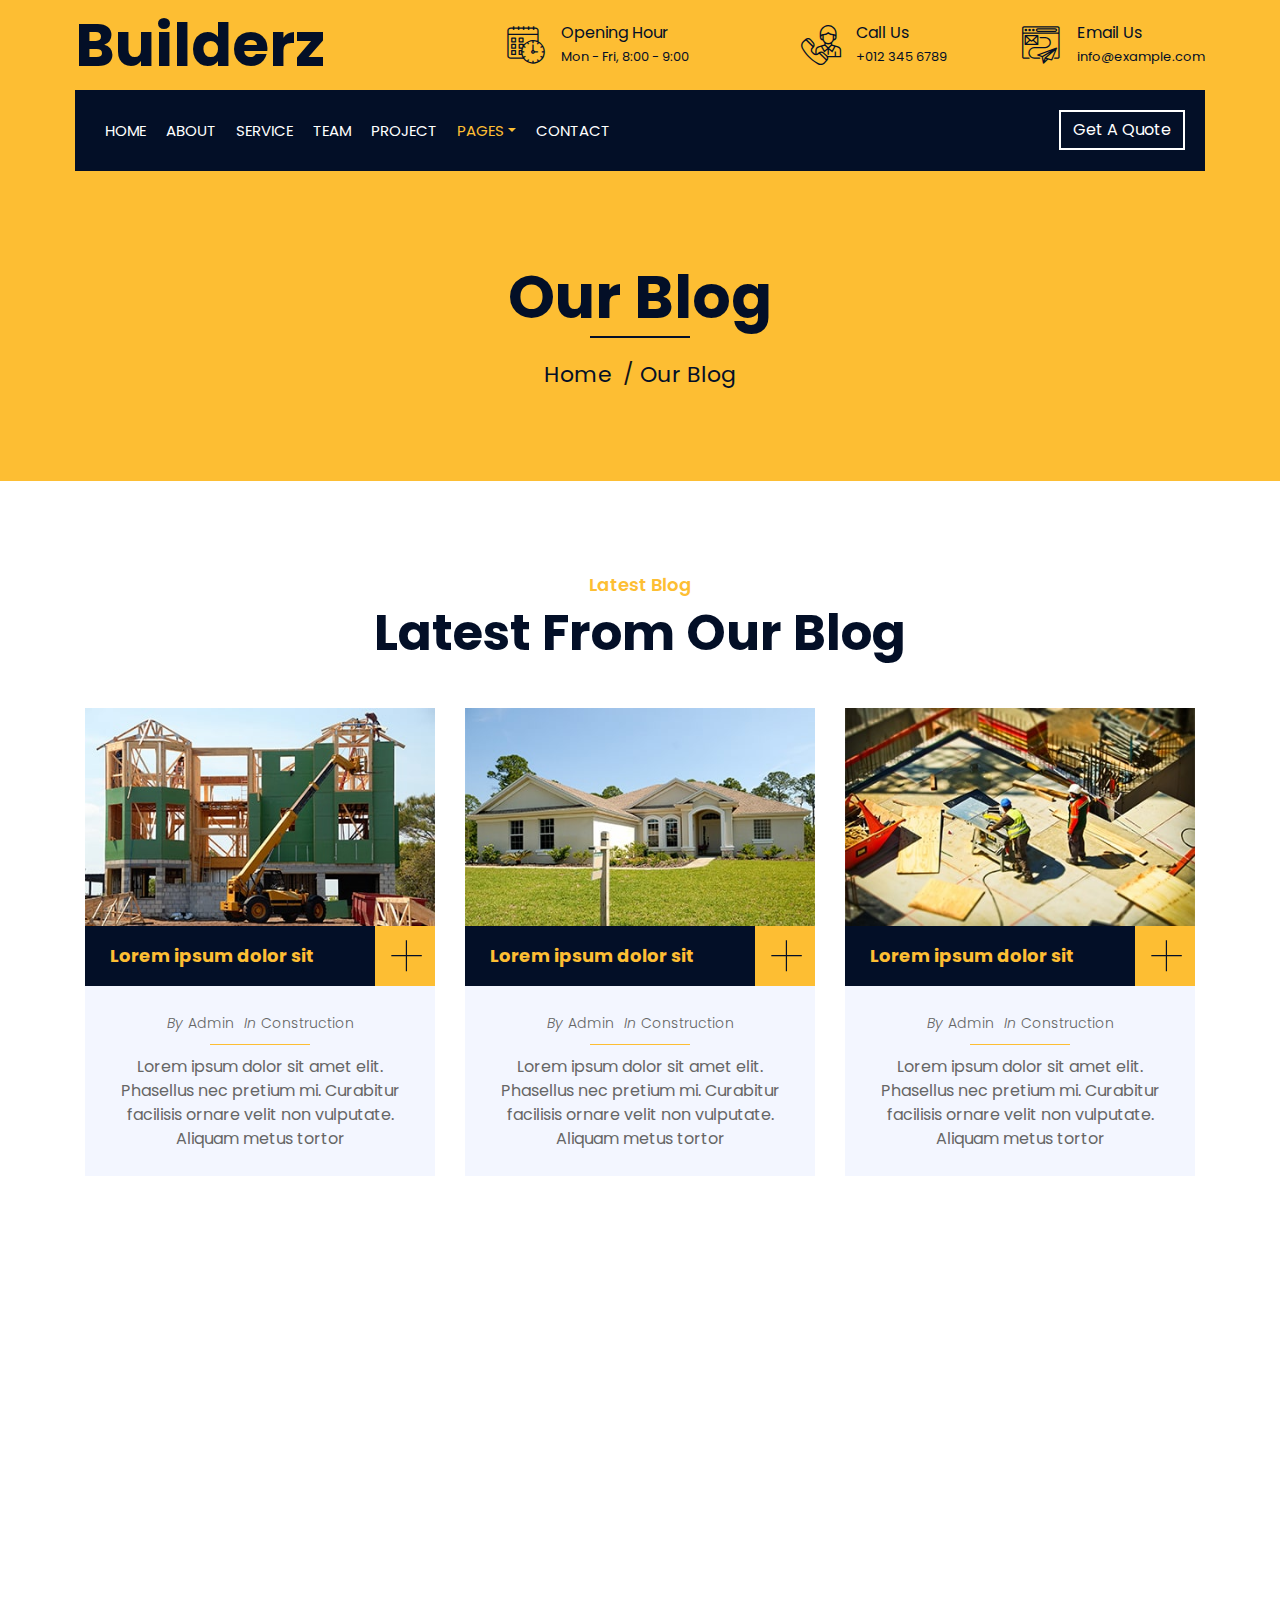
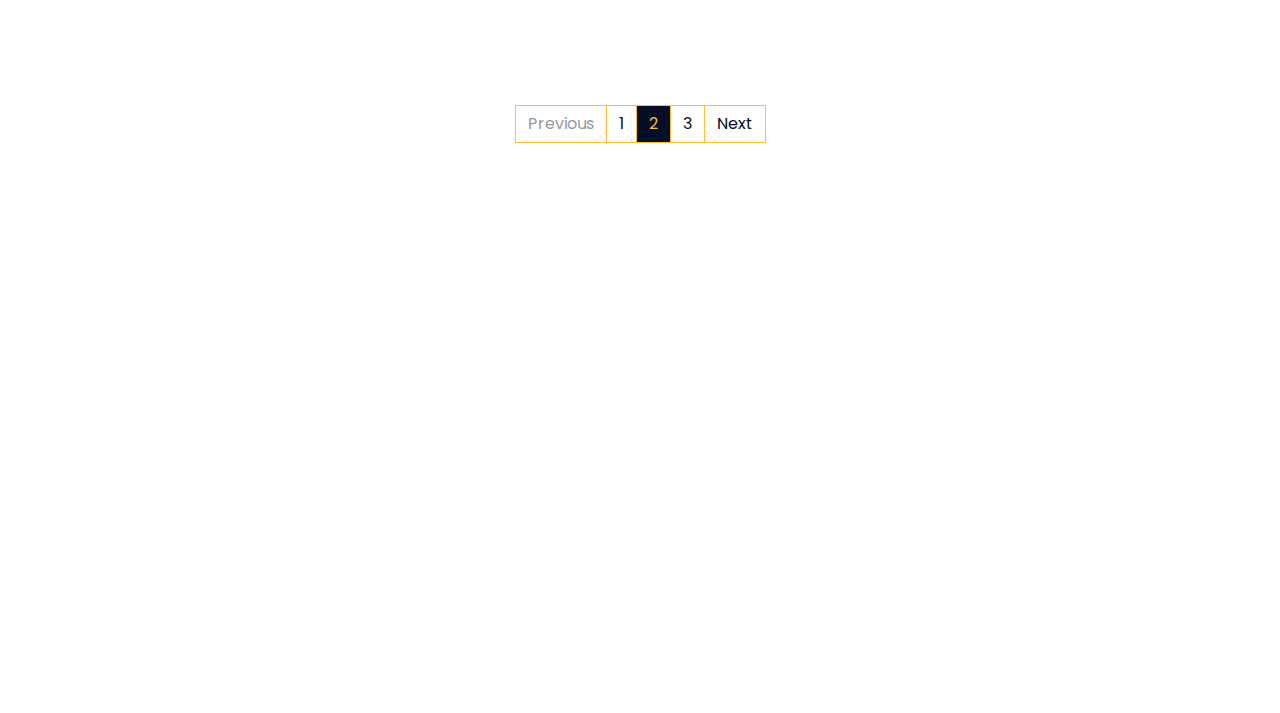
<file: blog.html>
<!DOCTYPE html>
<html lang="en">
    <head>
        <meta charset="utf-8">
        <title>Builderz - Construction Company Website Template</title>
        <meta content="width=device-width, initial-scale=1.0" name="viewport">
        <meta content="Construction Company Website Template" name="keywords">
        <meta content="Construction Company Website Template" name="description">

        <!-- Favicon -->
        <link href="img/favicon.ico" rel="icon">

        <!-- Google Font -->
        <link href="https://fonts.googleapis.com/css2?family=Poppins:wght@100;200;300;400;500;600;700;800;900&display=swap" rel="stylesheet">

        <!-- CSS Libraries -->
        <link href="https://stackpath.bootstrapcdn.com/bootstrap/4.4.1/css/bootstrap.min.css" rel="stylesheet">
        <link href="https://cdnjs.cloudflare.com/ajax/libs/font-awesome/5.10.0/css/all.min.css" rel="stylesheet">
        <link href="lib/flaticon/font/flaticon.css" rel="stylesheet"> 
        <link href="lib/animate/animate.min.css" rel="stylesheet">
        <link href="lib/owlcarousel/assets/owl.carousel.min.css" rel="stylesheet">
        <link href="lib/lightbox/css/lightbox.min.css" rel="stylesheet">
        <link href="lib/slick/slick.css" rel="stylesheet">
        <link href="lib/slick/slick-theme.css" rel="stylesheet">

        <!-- Template Stylesheet -->
        <link href="css/style.css" rel="stylesheet">
    </head>

    <body>
        <div class="wrapper">
            <!-- Top Bar Start -->
            <div class="top-bar">
                <div class="container-fluid">
                    <div class="row align-items-center">
                        <div class="col-lg-4 col-md-12">
                            <div class="logo">
                                <a href="index.html">
                                    <h1>Builderz</h1>
                                    <!-- <img src="img/logo.jpg" alt="Logo"> -->
                                </a>
                            </div>
                        </div>
                        <div class="col-lg-8 col-md-7 d-none d-lg-block">
                            <div class="row">
                                <div class="col-4">
                                    <div class="top-bar-item">
                                        <div class="top-bar-icon">
                                            <i class="flaticon-calendar"></i>
                                        </div>
                                        <div class="top-bar-text">
                                            <h3>Opening Hour</h3>
                                            <p>Mon - Fri, 8:00 - 9:00</p>
                                        </div>
                                    </div>
                                </div>
                                <div class="col-4">
                                    <div class="top-bar-item">
                                        <div class="top-bar-icon">
                                            <i class="flaticon-call"></i>
                                        </div>
                                        <div class="top-bar-text">
                                            <h3>Call Us</h3>
                                            <p>+012 345 6789</p>
                                        </div>
                                    </div>
                                </div>
                                <div class="col-4">
                                    <div class="top-bar-item">
                                        <div class="top-bar-icon">
                                            <i class="flaticon-send-mail"></i>
                                        </div>
                                        <div class="top-bar-text">
                                            <h3>Email Us</h3>
                                            <p>info@example.com</p>
                                        </div>
                                    </div>
                                </div>
                            </div>
                        </div>
                    </div>
                </div>
            </div>
            <!-- Top Bar End -->

            <!-- Nav Bar Start -->
            <div class="nav-bar">
                <div class="container-fluid">
                    <nav class="navbar navbar-expand-lg bg-dark navbar-dark">
                        <a href="#" class="navbar-brand">MENU</a>
                        <button type="button" class="navbar-toggler" data-toggle="collapse" data-target="#navbarCollapse">
                            <span class="navbar-toggler-icon"></span>
                        </button>

                        <div class="collapse navbar-collapse justify-content-between" id="navbarCollapse">
                            <div class="navbar-nav mr-auto">
                                <a href="index.html" class="nav-item nav-link">Home</a>
                                <a href="about.html" class="nav-item nav-link">About</a>
                                <a href="service.html" class="nav-item nav-link">Service</a>
                                <a href="team.html" class="nav-item nav-link">Team</a>
                                <a href="portfolio.html" class="nav-item nav-link">Project</a>
                                <div class="nav-item dropdown">
                                    <a href="#" class="nav-link dropdown-toggle active" data-toggle="dropdown">Pages</a>
                                    <div class="dropdown-menu">
                                        <a href="blog.html" class="dropdown-item">Blog Page</a>
                                        <a href="single.html" class="dropdown-item">Single Page</a>
                                    </div>
                                </div>
                                <a href="contact.html" class="nav-item nav-link">Contact</a>
                            </div>
                            <div class="ml-auto">
                                <a class="btn" href="#">Get A Quote</a>
                            </div>
                        </div>
                    </nav>
                </div>
            </div>
            <!-- Nav Bar End -->
            
            
            <!-- Page Header Start -->
            <div class="page-header">
                <div class="container">
                    <div class="row">
                        <div class="col-12">
                            <h2>Our Blog</h2>
                        </div>
                        <div class="col-12">
                            <a href="">Home</a>
                            <a href="">Our Blog</a>
                        </div>
                    </div>
                </div>
            </div>
            <!-- Page Header End -->


            <!-- Blog Start -->
            <div class="blog">
                <div class="container">
                    <div class="section-header text-center">
                        <p>Latest Blog</p>
                        <h2>Latest From Our Blog</h2>
                    </div>
                    <div class="row blog-page">
                        <div class="col-lg-4 col-md-6 wow fadeInUp" data-wow-delay="0.2s">
                            <div class="blog-item">
                                <div class="blog-img">
                                    <img src="img/blog-1.jpg" alt="Image">
                                </div>
                                <div class="blog-title">
                                    <h3>Lorem ipsum dolor sit</h3>
                                    <a class="btn" href="">+</a>
                                </div>
                                <div class="blog-meta">
                                    <p>By<a href="">Admin</a></p>
                                    <p>In<a href="">Construction</a></p>
                                </div>
                                <div class="blog-text">
                                    <p>
                                        Lorem ipsum dolor sit amet elit. Phasellus nec pretium mi. Curabitur facilisis ornare velit non vulputate. Aliquam metus tortor
                                    </p>
                                </div>
                            </div>
                        </div>
                        <div class="col-lg-4 col-md-6 wow fadeInUp">
                            <div class="blog-item">
                                <div class="blog-img">
                                    <img src="img/blog-2.jpg" alt="Image">
                                </div>
                                <div class="blog-title">
                                    <h3>Lorem ipsum dolor sit</h3>
                                    <a class="btn" href="">+</a>
                                </div>
                                <div class="blog-meta">
                                    <p>By<a href="">Admin</a></p>
                                    <p>In<a href="">Construction</a></p>
                                </div>
                                <div class="blog-text">
                                    <p>
                                        Lorem ipsum dolor sit amet elit. Phasellus nec pretium mi. Curabitur facilisis ornare velit non vulputate. Aliquam metus tortor
                                    </p>
                                </div>
                            </div>
                        </div>
                        <div class="col-lg-4 col-md-6 wow fadeInUp" data-wow-delay="0.2s">
                            <div class="blog-item">
                                <div class="blog-img">
                                    <img src="img/blog-3.jpg" alt="Image">
                                </div>
                                <div class="blog-title">
                                    <h3>Lorem ipsum dolor sit</h3>
                                    <a class="btn" href="">+</a>
                                </div>
                                <div class="blog-meta">
                                    <p>By<a href="">Admin</a></p>
                                    <p>In<a href="">Construction</a></p>
                                </div>
                                <div class="blog-text">
                                    <p>
                                        Lorem ipsum dolor sit amet elit. Phasellus nec pretium mi. Curabitur facilisis ornare velit non vulputate. Aliquam metus tortor
                                    </p>
                                </div>
                            </div>
                        </div>
                        <div class="col-lg-4 col-md-6 wow fadeInUp" data-wow-delay="0.2s">
                            <div class="blog-item">
                                <div class="blog-img">
                                    <img src="img/blog-1.jpg" alt="Image">
                                </div>
                                <div class="blog-title">
                                    <h3>Lorem ipsum dolor sit</h3>
                                    <a class="btn" href="">+</a>
                                </div>
                                <div class="blog-meta">
                                    <p>By<a href="">Admin</a></p>
                                    <p>In<a href="">Construction</a></p>
                                </div>
                                <div class="blog-text">
                                    <p>
                                        Lorem ipsum dolor sit amet elit. Phasellus nec pretium mi. Curabitur facilisis ornare velit non vulputate. Aliquam metus tortor
                                    </p>
                                </div>
                            </div>
                        </div>
                        <div class="col-lg-4 col-md-6 wow fadeInUp">
                            <div class="blog-item">
                                <div class="blog-img">
                                    <img src="img/blog-2.jpg" alt="Image">
                                </div>
                                <div class="blog-title">
                                    <h3>Lorem ipsum dolor sit</h3>
                                    <a class="btn" href="">+</a>
                                </div>
                                <div class="blog-meta">
                                    <p>By<a href="">Admin</a></p>
                                    <p>In<a href="">Construction</a></p>
                                </div>
                                <div class="blog-text">
                                    <p>
                                        Lorem ipsum dolor sit amet elit. Phasellus nec pretium mi. Curabitur facilisis ornare velit non vulputate. Aliquam metus tortor
                                    </p>
                                </div>
                            </div>
                        </div>
                        <div class="col-lg-4 col-md-6 wow fadeInUp" data-wow-delay="0.2s">
                            <div class="blog-item">
                                <div class="blog-img">
                                    <img src="img/blog-3.jpg" alt="Image">
                                </div>
                                <div class="blog-title">
                                    <h3>Lorem ipsum dolor sit</h3>
                                    <a class="btn" href="">+</a>
                                </div>
                                <div class="blog-meta">
                                    <p>By<a href="">Admin</a></p>
                                    <p>In<a href="">Construction</a></p>
                                </div>
                                <div class="blog-text">
                                    <p>
                                        Lorem ipsum dolor sit amet elit. Phasellus nec pretium mi. Curabitur facilisis ornare velit non vulputate. Aliquam metus tortor
                                    </p>
                                </div>
                            </div>
                        </div>
                    </div>
                    <div class="row">
                        <div class="col-12">
                            <ul class="pagination justify-content-center">
                                <li class="page-item disabled"><a class="page-link" href="#">Previous</a></li>
                                <li class="page-item"><a class="page-link" href="#">1</a></li>
                                <li class="page-item active"><a class="page-link" href="#">2</a></li>
                                <li class="page-item"><a class="page-link" href="#">3</a></li>
                                <li class="page-item"><a class="page-link" href="#">Next</a></li>
                            </ul> 
                        </div>
                    </div>
                </div>
            </div>
            <!-- Blog End -->


            <!-- Footer Start -->
            <div class="footer wow fadeIn" data-wow-delay="0.3s">
                <div class="container">
                    <div class="row">
                        <div class="col-md-6 col-lg-3">
                            <div class="footer-contact">
                                <h2>Office Contact</h2>
                                <p><i class="fa fa-map-marker-alt"></i>123 Street, New York, USA</p>
                                <p><i class="fa fa-phone-alt"></i>+012 345 67890</p>
                                <p><i class="fa fa-envelope"></i>info@example.com</p>
                                <div class="footer-social">
                                    <a href=""><i class="fab fa-twitter"></i></a>
                                    <a href=""><i class="fab fa-facebook-f"></i></a>
                                    <a href=""><i class="fab fa-youtube"></i></a>
                                    <a href=""><i class="fab fa-instagram"></i></a>
                                    <a href=""><i class="fab fa-linkedin-in"></i></a>
                                </div>
                            </div>
                        </div>
                        <div class="col-md-6 col-lg-3">
                            <div class="footer-link">
                                <h2>Services Areas</h2>
                                <a href="">Building Construction</a>
                                <a href="">House Renovation</a>
                                <a href="">Architecture Design</a>
                                <a href="">Interior Design</a>
                                <a href="">Painting</a>
                            </div>
                        </div>
                        <div class="col-md-6 col-lg-3">
                            <div class="footer-link">
                                <h2>Useful Pages</h2>
                                <a href="">About Us</a>
                                <a href="">Contact Us</a>
                                <a href="">Our Team</a>
                                <a href="">Projects</a>
                                <a href="">Testimonial</a>
                            </div>
                        </div>
                        <div class="col-md-6 col-lg-3">
                            <div class="newsletter">
                                <h2>Newsletter</h2>
                                <p>
                                    Lorem ipsum dolor sit amet elit. Phasellus nec pretium mi. Curabitur facilisis ornare velit non vulpu
                                </p>
                                <div class="form">
                                    <input class="form-control" placeholder="Email here">
                                    <button class="btn">Submit</button>
                                </div>
                            </div>
                        </div>
                    </div>
                </div>
                <div class="container footer-menu">
                    <div class="f-menu">
                        <a href="">Terms of use</a>
                        <a href="">Privacy policy</a>
                        <a href="">Cookies</a>
                        <a href="">Help</a>
                        <a href="">FQAs</a>
                    </div>
                </div>
                <div class="container copyright">
                    <div class="row">
                        <div class="col-md-6">
                            <p>&copy; <a href="#">Your Site Name</a>, All Right Reserved.</p>
                        </div>
                        <div class="col-md-6">
                            <p>Designed By <a href="https://htmlcodex.com">HTML Codex</a></p>
                        </div>
                    </div>
                </div>
            </div>
            <!-- Footer End -->

            <a href="#" class="back-to-top"><i class="fa fa-chevron-up"></i></a>
        </div>

        <!-- JavaScript Libraries -->
        <script src="https://code.jquery.com/jquery-3.4.1.min.js"></script>
        <script src="https://stackpath.bootstrapcdn.com/bootstrap/4.4.1/js/bootstrap.bundle.min.js"></script>
        <script src="lib/easing/easing.min.js"></script>
        <script src="lib/wow/wow.min.js"></script>
        <script src="lib/owlcarousel/owl.carousel.min.js"></script>
        <script src="lib/isotope/isotope.pkgd.min.js"></script>
        <script src="lib/lightbox/js/lightbox.min.js"></script>
        <script src="lib/waypoints/waypoints.min.js"></script>
        <script src="lib/counterup/counterup.min.js"></script>
        <script src="lib/slick/slick.min.js"></script>

        <!-- Template Javascript -->
        <script src="js/main.js"></script>
    </body>
</html>
</file>
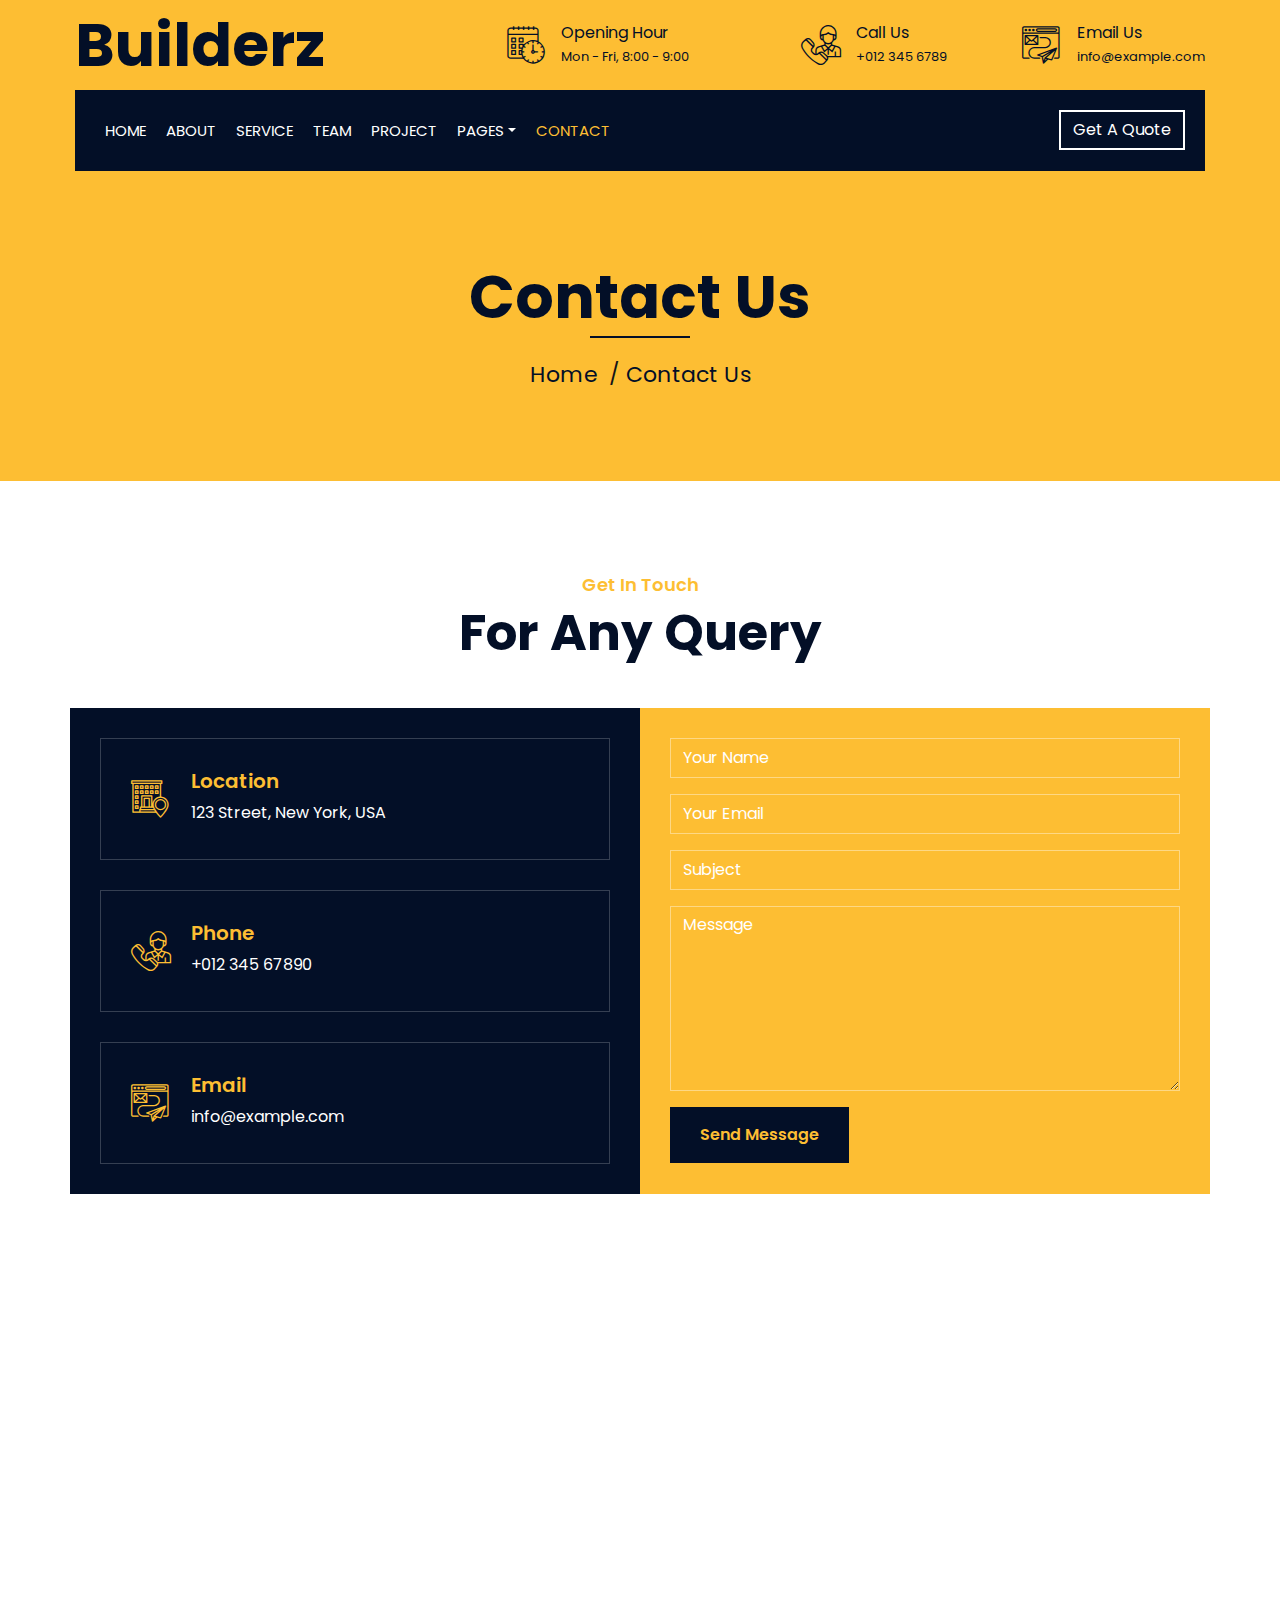
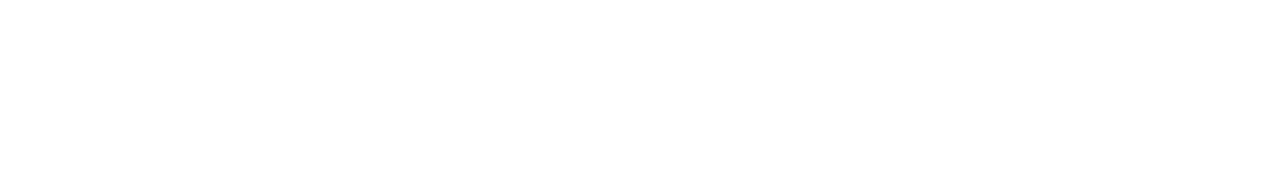
<file: contact.html>
<!DOCTYPE html>
<html lang="en">
    <head>
        <meta charset="utf-8">
        <title>Builderz - Construction Company Website Template</title>
        <meta content="width=device-width, initial-scale=1.0" name="viewport">
        <meta content="Construction Company Website Template" name="keywords">
        <meta content="Construction Company Website Template" name="description">

        <!-- Favicon -->
        <link href="img/favicon.ico" rel="icon">

        <!-- Google Font -->
        <link href="https://fonts.googleapis.com/css2?family=Poppins:wght@100;200;300;400;500;600;700;800;900&display=swap" rel="stylesheet">

        <!-- CSS Libraries -->
        <link href="https://stackpath.bootstrapcdn.com/bootstrap/4.4.1/css/bootstrap.min.css" rel="stylesheet">
        <link href="https://cdnjs.cloudflare.com/ajax/libs/font-awesome/5.10.0/css/all.min.css" rel="stylesheet">
        <link href="lib/flaticon/font/flaticon.css" rel="stylesheet"> 
        <link href="lib/animate/animate.min.css" rel="stylesheet">
        <link href="lib/owlcarousel/assets/owl.carousel.min.css" rel="stylesheet">
        <link href="lib/lightbox/css/lightbox.min.css" rel="stylesheet">
        <link href="lib/slick/slick.css" rel="stylesheet">
        <link href="lib/slick/slick-theme.css" rel="stylesheet">

        <!-- Template Stylesheet -->
        <link href="css/style.css" rel="stylesheet">
    </head>

    <body>
        <div class="wrapper">
            <!-- Top Bar Start -->
            <div class="top-bar">
                <div class="container-fluid">
                    <div class="row align-items-center">
                        <div class="col-lg-4 col-md-12">
                            <div class="logo">
                                <a href="index.html">
                                    <h1>Builderz</h1>
                                    <!-- <img src="img/logo.jpg" alt="Logo"> -->
                                </a>
                            </div>
                        </div>
                        <div class="col-lg-8 col-md-7 d-none d-lg-block">
                            <div class="row">
                                <div class="col-4">
                                    <div class="top-bar-item">
                                        <div class="top-bar-icon">
                                            <i class="flaticon-calendar"></i>
                                        </div>
                                        <div class="top-bar-text">
                                            <h3>Opening Hour</h3>
                                            <p>Mon - Fri, 8:00 - 9:00</p>
                                        </div>
                                    </div>
                                </div>
                                <div class="col-4">
                                    <div class="top-bar-item">
                                        <div class="top-bar-icon">
                                            <i class="flaticon-call"></i>
                                        </div>
                                        <div class="top-bar-text">
                                            <h3>Call Us</h3>
                                            <p>+012 345 6789</p>
                                        </div>
                                    </div>
                                </div>
                                <div class="col-4">
                                    <div class="top-bar-item">
                                        <div class="top-bar-icon">
                                            <i class="flaticon-send-mail"></i>
                                        </div>
                                        <div class="top-bar-text">
                                            <h3>Email Us</h3>
                                            <p>info@example.com</p>
                                        </div>
                                    </div>
                                </div>
                            </div>
                        </div>
                    </div>
                </div>
            </div>
            <!-- Top Bar End -->

            <!-- Nav Bar Start -->
            <div class="nav-bar">
                <div class="container-fluid">
                    <nav class="navbar navbar-expand-lg bg-dark navbar-dark">
                        <a href="#" class="navbar-brand">MENU</a>
                        <button type="button" class="navbar-toggler" data-toggle="collapse" data-target="#navbarCollapse">
                            <span class="navbar-toggler-icon"></span>
                        </button>

                        <div class="collapse navbar-collapse justify-content-between" id="navbarCollapse">
                            <div class="navbar-nav mr-auto">
                                <a href="index.html" class="nav-item nav-link">Home</a>
                                <a href="about.html" class="nav-item nav-link">About</a>
                                <a href="service.html" class="nav-item nav-link">Service</a>
                                <a href="team.html" class="nav-item nav-link">Team</a>
                                <a href="portfolio.html" class="nav-item nav-link">Project</a>
                                <div class="nav-item dropdown">
                                    <a href="#" class="nav-link dropdown-toggle" data-toggle="dropdown">Pages</a>
                                    <div class="dropdown-menu">
                                        <a href="blog.html" class="dropdown-item">Blog Page</a>
                                        <a href="single.html" class="dropdown-item">Single Page</a>
                                    </div>
                                </div>
                                <a href="contact.html" class="nav-item nav-link active">Contact</a>
                            </div>
                            <div class="ml-auto">
                                <a class="btn" href="#">Get A Quote</a>
                            </div>
                        </div>
                    </nav>
                </div>
            </div>
            <!-- Nav Bar End -->
            
            
            <!-- Page Header Start -->
            <div class="page-header">
                <div class="container">
                    <div class="row">
                        <div class="col-12">
                            <h2>Contact Us</h2>
                        </div>
                        <div class="col-12">
                            <a href="">Home</a>
                            <a href="">Contact Us</a>
                        </div>
                    </div>
                </div>
            </div>
            <!-- Page Header End -->


            <!-- Contact Start -->
            <div class="contact wow fadeInUp">
                <div class="container">
                    <div class="section-header text-center">
                        <p>Get In Touch</p>
                        <h2>For Any Query</h2>
                    </div>
                    <div class="row">
                        <div class="col-md-6">
                            <div class="contact-info">
                                <div class="contact-item">
                                    <i class="flaticon-address"></i>
                                    <div class="contact-text">
                                        <h2>Location</h2>
                                        <p>123 Street, New York, USA</p>
                                    </div>
                                </div>
                                <div class="contact-item">
                                    <i class="flaticon-call"></i>
                                    <div class="contact-text">
                                        <h2>Phone</h2>
                                        <p>+012 345 67890</p>
                                    </div>
                                </div>
                                <div class="contact-item">
                                    <i class="flaticon-send-mail"></i>
                                    <div class="contact-text">
                                        <h2>Email</h2>
                                        <p>info@example.com</p>
                                    </div>
                                </div>
                            </div>
                        </div>
                        <div class="col-md-6">
                            <div class="contact-form">
                                <div id="success"></div>
                                <form name="sentMessage" id="contactForm" novalidate="novalidate">
                                    <div class="control-group">
                                        <input type="text" class="form-control" id="name" placeholder="Your Name" required="required" data-validation-required-message="Please enter your name" />
                                        <p class="help-block text-danger"></p>
                                    </div>
                                    <div class="control-group">
                                        <input type="email" class="form-control" id="email" placeholder="Your Email" required="required" data-validation-required-message="Please enter your email" />
                                        <p class="help-block text-danger"></p>
                                    </div>
                                    <div class="control-group">
                                        <input type="text" class="form-control" id="subject" placeholder="Subject" required="required" data-validation-required-message="Please enter a subject" />
                                        <p class="help-block text-danger"></p>
                                    </div>
                                    <div class="control-group">
                                        <textarea class="form-control" id="message" placeholder="Message" required="required" data-validation-required-message="Please enter your message"></textarea>
                                        <p class="help-block text-danger"></p>
                                    </div>
                                    <div>
                                        <button class="btn" type="submit" id="sendMessageButton">Send Message</button>
                                    </div>
                                </form>
                            </div>
                        </div>
                    </div>
                </div>
            </div>
            <!-- Contact End -->


            <!-- Footer Start -->
            <div class="footer wow fadeIn" data-wow-delay="0.3s">
                <div class="container">
                    <div class="row">
                        <div class="col-md-6 col-lg-3">
                            <div class="footer-contact">
                                <h2>Office Contact</h2>
                                <p><i class="fa fa-map-marker-alt"></i>123 Street, New York, USA</p>
                                <p><i class="fa fa-phone-alt"></i>+012 345 67890</p>
                                <p><i class="fa fa-envelope"></i>info@example.com</p>
                                <div class="footer-social">
                                    <a href=""><i class="fab fa-twitter"></i></a>
                                    <a href=""><i class="fab fa-facebook-f"></i></a>
                                    <a href=""><i class="fab fa-youtube"></i></a>
                                    <a href=""><i class="fab fa-instagram"></i></a>
                                    <a href=""><i class="fab fa-linkedin-in"></i></a>
                                </div>
                            </div>
                        </div>
                        <div class="col-md-6 col-lg-3">
                            <div class="footer-link">
                                <h2>Services Areas</h2>
                                <a href="">Building Construction</a>
                                <a href="">House Renovation</a>
                                <a href="">Architecture Design</a>
                                <a href="">Interior Design</a>
                                <a href="">Painting</a>
                            </div>
                        </div>
                        <div class="col-md-6 col-lg-3">
                            <div class="footer-link">
                                <h2>Useful Pages</h2>
                                <a href="">About Us</a>
                                <a href="">Contact Us</a>
                                <a href="">Our Team</a>
                                <a href="">Projects</a>
                                <a href="">Testimonial</a>
                            </div>
                        </div>
                        <div class="col-md-6 col-lg-3">
                            <div class="newsletter">
                                <h2>Newsletter</h2>
                                <p>
                                    Lorem ipsum dolor sit amet elit. Phasellus nec pretium mi. Curabitur facilisis ornare velit non vulpu
                                </p>
                                <div class="form">
                                    <input class="form-control" placeholder="Email here">
                                    <button class="btn">Submit</button>
                                </div>
                            </div>
                        </div>
                    </div>
                </div>
                <div class="container footer-menu">
                    <div class="f-menu">
                        <a href="">Terms of use</a>
                        <a href="">Privacy policy</a>
                        <a href="">Cookies</a>
                        <a href="">Help</a>
                        <a href="">FQAs</a>
                    </div>
                </div>
                <div class="container copyright">
                    <div class="row">
                        <div class="col-md-6">
                            <p>&copy; <a href="#">Your Site Name</a>, All Right Reserved.</p>
                        </div>
                        <div class="col-md-6">
                            <p>Designed By <a href="https://htmlcodex.com">HTML Codex</a></p>
                        </div>
                    </div>
                </div>
            </div>
            <!-- Footer End -->

            <a href="#" class="back-to-top"><i class="fa fa-chevron-up"></i></a>
        </div>

        <!-- JavaScript Libraries -->
        <script src="https://code.jquery.com/jquery-3.4.1.min.js"></script>
        <script src="https://stackpath.bootstrapcdn.com/bootstrap/4.4.1/js/bootstrap.bundle.min.js"></script>
        <script src="lib/easing/easing.min.js"></script>
        <script src="lib/wow/wow.min.js"></script>
        <script src="lib/owlcarousel/owl.carousel.min.js"></script>
        <script src="lib/isotope/isotope.pkgd.min.js"></script>
        <script src="lib/lightbox/js/lightbox.min.js"></script>
        <script src="lib/waypoints/waypoints.min.js"></script>
        <script src="lib/counterup/counterup.min.js"></script>
        <script src="lib/slick/slick.min.js"></script>
        
        <!-- Contact Javascript File -->
        <script src="mail/jqBootstrapValidation.min.js"></script>
        <script src="mail/contact.js"></script>

        <!-- Template Javascript -->
        <script src="js/main.js"></script>
    </body>
</html>
</file>
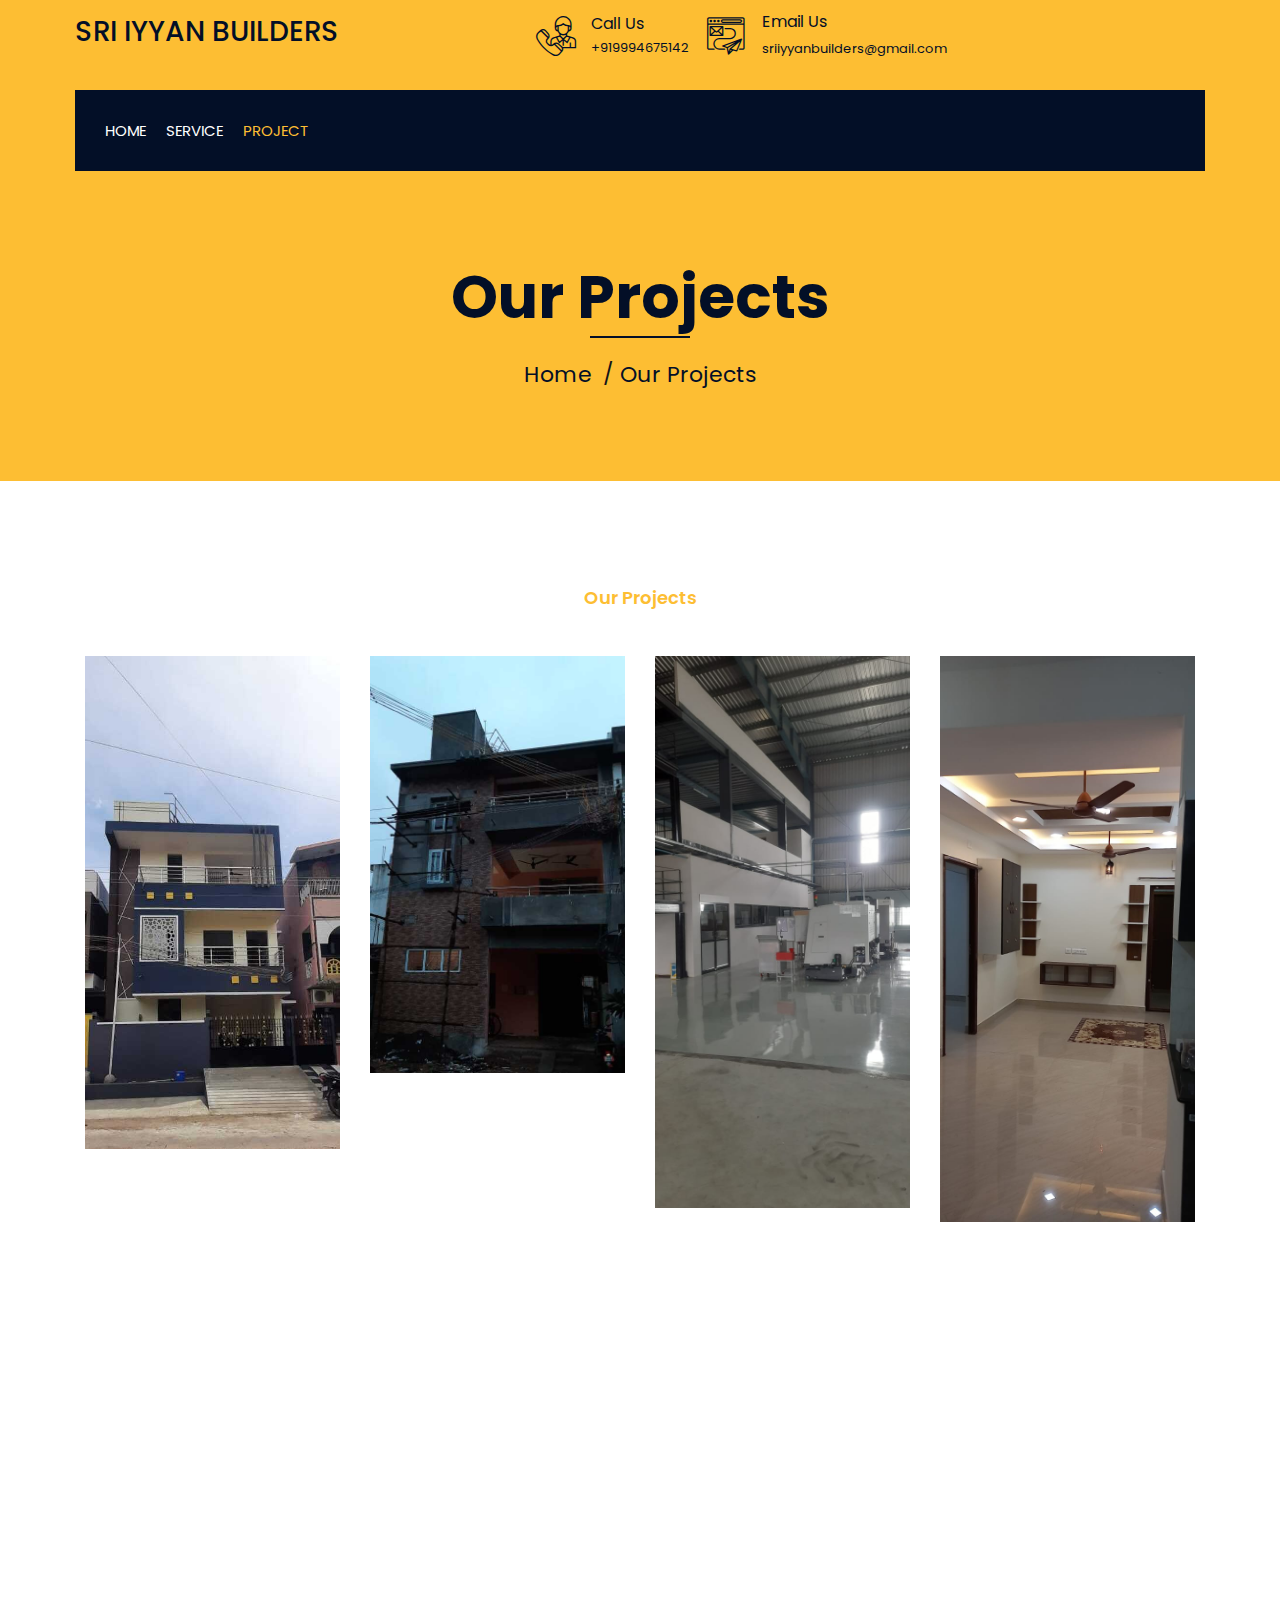
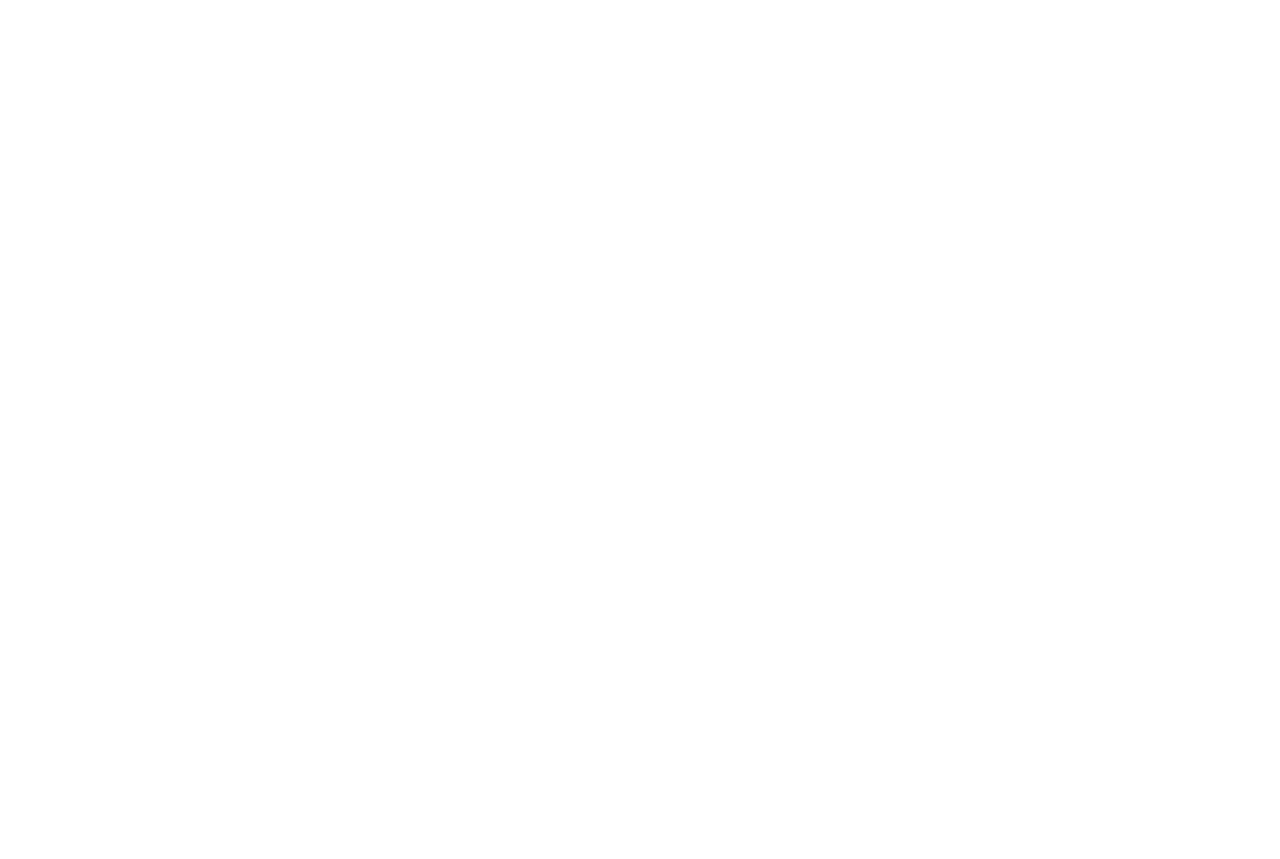
<file: portfolio.html>
<!DOCTYPE html>
<html lang="en">
    <head>
        <meta charset="utf-8">
        <title>Sri Iyyan Builders</title>
        <meta content="width=device-width, initial-scale=1.0" name="viewport">
        <meta content="Construction Company Website Template" name="keywords">
        <meta content="Construction Company Website Template" name="description">

        <!-- Favicon -->
        <link href="img/favicon.ico" rel="icon">

        <!-- Google Font -->
        <link href="https://fonts.googleapis.com/css2?family=Poppins:wght@100;200;300;400;500;600;700;800;900&display=swap" rel="stylesheet">

        <!-- CSS Libraries -->
        <link href="https://stackpath.bootstrapcdn.com/bootstrap/4.4.1/css/bootstrap.min.css" rel="stylesheet">
        <link href="https://cdnjs.cloudflare.com/ajax/libs/font-awesome/5.10.0/css/all.min.css" rel="stylesheet">
        <link href="lib/flaticon/font/flaticon.css" rel="stylesheet"> 
        <link href="lib/animate/animate.min.css" rel="stylesheet">
        <link href="lib/owlcarousel/assets/owl.carousel.min.css" rel="stylesheet">
        <link href="lib/lightbox/css/lightbox.min.css" rel="stylesheet">
        <link href="lib/slick/slick.css" rel="stylesheet">
        <link href="lib/slick/slick-theme.css" rel="stylesheet">

        <!-- Template Stylesheet -->
        <link href="css/style.css" rel="stylesheet">
    </head>

    <body>
        <div class="wrapper">
            <!-- Top Bar Start -->
            <div class="top-bar">
                <div class="container-fluid">
                    <div class="row align-items-center">
                        <div class="col-lg-4 col-md-12">
                            <div class="logo">
                                <a href="index.html">
                                    <h3>SRI IYYAN BUILDERS</h3>
                                    <!-- <img src="img/logo.jpg" alt="Logo"> -->
                                </a>
                            </div>
                        </div>
                        <div class="col-lg-8 col-md-7 d-none d-lg-block">
                            <div class="row">
                                <!-- <div class="col-4">
                                    <div class="top-bar-item">
                                        <div class="top-bar-icon">
                                            <i class="flaticon-calendar"></i>
                                        </div>
                                        <div class="top-bar-text">
                                            <h3>Opening Hour</h3>
                                            <p>Mon - Fri, 8:00 - 9:00</p>
                                        </div>
                                    </div>
                                </div> -->
                                <div class="col-4">
                                    <div class="top-bar-item">
                                        <div class="top-bar-icon">
                                            <i class="flaticon-call"></i>
                                        </div>
                                        <div class="top-bar-text">
                                            <h3>Call Us</h3>
                                            <p>+919994675142</p>
                                        </div>
                                    </div>
                                </div>
                                <div class="col-4">
                                    <div class="top-bar-item">
                                        <div class="top-bar-icon">
                                            <i class="flaticon-send-mail"></i>
                                        </div>
                                        <div class="top-bar-text">
                                            <h3>Email Us</h3>
                                            <a href="https://mail.google.com/mail/?view=cm&fs=1&tf=1&to=sriiyyanbuilders@gmail.com">sriiyyanbuilders@gmail.com</a>
                                        </div>
                                    </div>
                                </div>
                            </div>
                        </div>
                    </div>
                </div>
            </div>
            <!-- Top Bar End -->

            <!-- Nav Bar Start -->
            <div class="nav-bar">
                <div class="container-fluid">
                    <nav class="navbar navbar-expand-lg bg-dark navbar-dark">
                        <a href="#" class="navbar-brand">MENU</a>
                        <button type="button" class="navbar-toggler" data-toggle="collapse" data-target="#navbarCollapse">
                            <span class="navbar-toggler-icon"></span>
                        </button>

                        <div class="collapse navbar-collapse justify-content-between" id="navbarCollapse">
                            <div class="navbar-nav mr-auto">
                                <a href="index.html" class="nav-item nav-link">Home</a>
                                <!-- <a href="about.html" class="nav-item nav-link">About</a> -->
                                <a href="service.html" class="nav-item nav-link">Service</a>
                                <!-- <a href="team.html" class="nav-item nav-link">Team</a> -->
                                <a href="portfolio.html" class="nav-item nav-link active">Project</a>
                                <!-- <div class="nav-item dropdown">
                                    <a href="#" class="nav-link dropdown-toggle" data-toggle="dropdown">Pages</a>
                                    <div class="dropdown-menu">
                                        <a href="blog.html" class="dropdown-item">Blog Page</a>
                                        <a href="single.html" class="dropdown-item">Single Page</a>
                                    </div>
                                </div> -->
                                <!-- <a href="contact.html" class="nav-item nav-link">Contact</a> -->
                            </div>
                            <!-- <div class="ml-auto">
                                <a class="btn" href="#">Get A Quote</a>
                            </div> -->
                        </div>
                    </nav>
                </div>
            </div>
            <!-- Nav Bar End -->
            
            
            <!-- Page Header Start -->
            <div class="page-header">
                <div class="container">
                    <div class="row">
                        <div class="col-12">
                            <h2>Our Projects</h2>
                        </div>
                        <div class="col-12">
                            <a href="">Home</a>
                            <a href="">Our Projects</a>
                        </div>
                    </div>
                </div>
            </div>
            <!-- Page Header End -->


            <!-- Portfolio Start -->
            <div class="portfolio">
                <div class="container">
                    <div class="section-header text-center">
                        <p>Our Projects</p>
                        <!-- <h2>Visit Our Projects</h2> -->
                    </div>
                    <!-- <div class="row">
                        <div class="col-12">
                            <ul id="portfolio-flters">
                                <li data-filter="*" class="filter-active">All</li>
                                <li data-filter=".first">Complete</li>
                                <li data-filter=".second">Running</li>
                                <li data-filter=".third">Upcoming</li>
                            </ul>
                        </div>
                    </div> -->
                    <div class="row portfolio-container">
                        <div class="col-lg-3 col-md-4 col-sm-12 portfolio-item first wow fadeInUp" data-wow-delay="0.1s">
                            <div class="portfolio-warp">
                                <div class="portfolio-img">
                                    <img src="img/portfolio-1.jpeg" alt="Image">
                                    <!-- <div class="portfolio-overlay">
                                        <p>
                                            Lorem ipsum dolor sit amet elit. Phasel nec pretium mi. Curabit facilis ornare velit non. Aliqu metus tortor, auctor id gravi condime, viverra quis sem.
                                        </p>
                                    </div> -->
                                </div>
                                <!-- <div class="portfolio-text">
                                    <h3>RCC Residential Flat</h3>
                                    <a class="btn" href="img/portfolio-1.jpeg" data-lightbox="portfolio">+</a>
                                </div> -->
                            </div>
                        </div>
                        <div  class="col-lg-3 col-md-4 col-sm-12 portfolio-item second wow fadeInUp " data-wow-delay="0.2s">
                            <div class="portfolio-warp">
                                <div class="portfolio-img">
                                    <img src="img/portfolio-2.jpeg" alt="Image">
                                    <!-- <div class="portfolio-overlay">
                                        <p>
                                            Lorem ipsum dolor sit amet elit. Phasel nec pretium mi. Curabit facilis ornare velit non. Aliqu metus tortor, auctor id gravi condime, viverra quis sem.
                                        </p>
                                    </div> -->
                                </div>
                                <!-- <div class="portfolio-text">
                                    <h3>RCC Residential Flat</h3>
                                    <a class="btn" href="img/portfolio-2.jpeg" data-lightbox="portfolio">+</a>
                                </div> -->
                            </div>
                        </div>
                        <div  class="col-lg-3 col-md-4 col-sm-12 portfolio-item third wow fadeInUp" data-wow-delay="0.3s">
                            <div class="portfolio-warp">
                                <div class="portfolio-img">
                                    <img src="img/portfolio-3.jpeg" alt="Image">
                                    <!-- <div class="portfolio-overlay">
                                        <p>
                                            Lorem ipsum dolor sit amet elit. Phasel nec pretium mi. Curabit facilis ornare velit non. Aliqu metus tortor, auctor id gravi condime, viverra quis sem.
                                        </p>
                                    </div> -->
                                </div>
                                <!-- <div class="portfolio-text">
                                    <h3>Project Name</h3>
                                    <a class="btn" href="img/portfolio-3.jpg" data-lightbox="portfolio">+</a>
                                </div> -->
                            </div>
                        </div>
                        <div  class="col-lg-3 col-md-4 col-sm-12 portfolio-item first wow fadeInUp" data-wow-delay="0.4s">
                            <div class="portfolio-warp">
                                <div class="portfolio-img">
                                    <img src="img/portfolio-4.jpeg" alt="Image">
                                    <!-- <div class="portfolio-overlay">
                                        <p>
                                            Lorem ipsum dolor sit amet elit. Phasel nec pretium mi. Curabit facilis ornare velit non. Aliqu metus tortor, auctor id gravi condime, viverra quis sem.
                                        </p>
                                    </div> -->
                                </div>
                                <!-- <div class="portfolio-text">
                                    <h3>Project Name</h3>
                                    <a class="btn" href="img/portfolio-4.jpg" data-lightbox="portfolio">+</a>
                                </div> -->
                            </div>
                        </div>
                        <div  class="col-lg-3 col-md-4 col-sm-12 portfolio-item second wow fadeInUp" data-wow-delay="0.5s">
                            <div class="portfolio-warp">
                                <div class="portfolio-img">
                                    <img src="img/portfolio-5.jpeg" alt="Image">
                                    <!-- <div class="portfolio-overlay">
                                        <p>
                                            Lorem ipsum dolor sit amet elit. Phasel nec pretium mi. Curabit facilis ornare velit non. Aliqu metus tortor, auctor id gravi condime, viverra quis sem.
                                        </p>
                                    </div> -->
                                </div>
                                <!-- <div class="portfolio-text">
                                    <h3>Project Name</h3>
                                    <a class="btn" href="img/portfolio-5.jpg" data-lightbox="portfolio">+</a>
                                </div> -->
                            </div>
                        </div>
                        <div  class="col-lg-3 col-md-4 col-sm-12 portfolio-item third wow fadeInUp" data-wow-delay="0.6s">
                            <div class="portfolio-warp">
                                <div class="portfolio-img">
                                    <img src="img/portfolio-6.jpeg" alt="Image">
                                    <!-- <div class="portfolio-overlay">
                                        <p>
                                            Lorem ipsum dolor sit amet elit. Phasel nec pretium mi. Curabit facilis ornare velit non. Aliqu metus tortor, auctor id gravi condime, viverra quis sem.
                                        </p>
                                    </div> -->
                                </div>
                                <!-- <div class="portfolio-text">
                                    <h3>Project Name</h3>
                                    <a class="btn" href="img/portfolio-6.jpg" data-lightbox="portfolio">+</a>
                                </div> -->
                            </div>
                            <div class="portfolio-warp">
                                <div class="portfolio-img">
                                    <img src="img/portfolio-7.jpeg" alt="Image">
                                    <!-- <div class="portfolio-overlay">
                                        <p>
                                            Lorem ipsum dolor sit amet elit. Phasel nec pretium mi. Curabit facilis ornare velit non. Aliqu metus tortor, auctor id gravi condime, viverra quis sem.
                                        </p>
                                    </div> -->
                                </div>
                                <!-- <div class="portfolio-text">
                                    <h3>Project Name</h3>
                                    <a class="btn" href="img/portfolio-6.jpg" data-lightbox="portfolio">+</a>
                                </div> -->
                            </div>
                            <div class="portfolio-warp">
                                <div class="portfolio-img">
                                    <img src="img/portfolio-8.jpeg" alt="Image">
                                    <!-- <div class="portfolio-overlay">
                                        <p>
                                            Lorem ipsum dolor sit amet elit. Phasel nec pretium mi. Curabit facilis ornare velit non. Aliqu metus tortor, auctor id gravi condime, viverra quis sem.
                                        </p>
                                    </div> -->
                                </div>
                                <!-- <div class="portfolio-text">
                                    <h3>Project Name</h3>
                                    <a class="btn" href="img/portfolio-6.jpg" data-lightbox="portfolio">+</a>
                                </div> -->
                            </div>
                        </div>
                    </div>
                    <!-- <div class="row">
                        <div class="col-12 load-more">
                            <a class="btn" href="#">Load More</a>
                        </div>
                    </div> -->
                </div>
            </div>
            <!-- Portfolio End -->

            <!-- Footer Start -->
            <div class="footer wow fadeIn" data-wow-delay="0.3s">
                <div class="container">
                    <div class="row">
                        <div class="col-md-6 col-lg-3">
                            <div class="footer-contact">
                                <h2>Office Contact</h2>
                                <p><i class="fa fa-map-marker-alt"></i>47 & 48, 2nd Floor, Kamarajar Street,Indira Nagar Periya Kanchipuram.</p>
                                <p><i class="fa fa-phone-alt"></i>+919994675142</p>
                                <p><i class="fa fa-envelope"></i><a href="https://mail.google.com/mail/?view=cm&fs=1&tf=1&to=sriiyyanbuilders@gmail.com">sriiyyanbuilders@gmail.com</a></p>
                                <p><i class="fab fa-whatsapp"></i><a  href="https://api.whatsapp.com/send?phone=+919994675142">9994675142</a></p>
                                <!-- <div class="footer-social">
                                    <a href=""><i class="fab fa-twitter"></i></a>
                                    <a href=""><i class="fab fa-facebook-f"></i></a>
                                    <a href=""><i class="fab fa-youtube"></i></a>
                                    <a href=""><i class="fab fa-instagram"></i></a>
                                    <a href=""><i class="fab fa-linkedin-in"></i></a>
                                </div> -->
                            </div>
                        </div>
                        <!-- <div class="col-md-6 col-lg-3">
                            <div class="footer-link">
                                <h2>Services Areas</h2>
                                <a href="">Building Construction</a>
                                <a href="">House Renovation</a>
                                <a href="">Architecture Design</a>
                                <a href="">Interior Design</a>
                                <a href="">Painting</a>
                            </div>
                        </div>
                        <div class="col-md-6 col-lg-3">
                            <div class="footer-link">
                                <h2>Useful Pages</h2>
                                <a href="">About Us</a>
                                <a href="">Contact Us</a>
                                <a href="">Our Team</a>
                                <a href="">Projects</a>
                                <a href="">Testimonial</a>
                            </div>
                        </div>
                        <div class="col-md-6 col-lg-3">
                            <div class="newsletter">
                                <h2>Newsletter</h2>
                                <p>
                                    Lorem ipsum dolor sit amet elit. Phasellus nec pretium mi. Curabitur facilisis ornare velit non vulpu
                                </p>
                                <div class="form">
                                    <input class="form-control" placeholder="Email here">
                                    <button class="btn">Submit</button>
                                </div>
                            </div>
                        </div> -->
                    </div>
                </div>
                <!-- <div class="container footer-menu">
                    <div class="f-menu">
                        <a href="">Terms of use</a>
                        <a href="">Privacy policy</a>
                        <a href="">Cookies</a>
                        <a href="">Help</a>
                        <a href="">FQAs</a>
                    </div>
                </div> -->
                <div class="container copyright">
                    <div class="row">
                        <div class="col-md-6">
                            <p>&copy; <a href="#">SRI IYYAN BUILDERS</a>, All Right Reserved.</p>
                        </div>
                        <div class="col-md-6">
                            <!-- <p>Designed By <a>HTML Codex</a></p> -->
                        </div>
                    </div>
                </div>
            </div>
            <!-- Footer End -->

            <a href="#" class="back-to-top"><i class="fa fa-chevron-up"></i></a>
        </div>

        <!-- JavaScript Libraries -->
        <script src="https://code.jquery.com/jquery-3.4.1.min.js"></script>
        <script src="https://stackpath.bootstrapcdn.com/bootstrap/4.4.1/js/bootstrap.bundle.min.js"></script>
        <script src="lib/easing/easing.min.js"></script>
        <script src="lib/wow/wow.min.js"></script>
        <script src="lib/owlcarousel/owl.carousel.min.js"></script>
        <script src="lib/isotope/isotope.pkgd.min.js"></script>
        <script src="lib/lightbox/js/lightbox.min.js"></script>
        <script src="lib/waypoints/waypoints.min.js"></script>
        <script src="lib/counterup/counterup.min.js"></script>
        <script src="lib/slick/slick.min.js"></script>

        <!-- Template Javascript -->
        <script src="js/main.js"></script>
    </body>
</html>
</file>
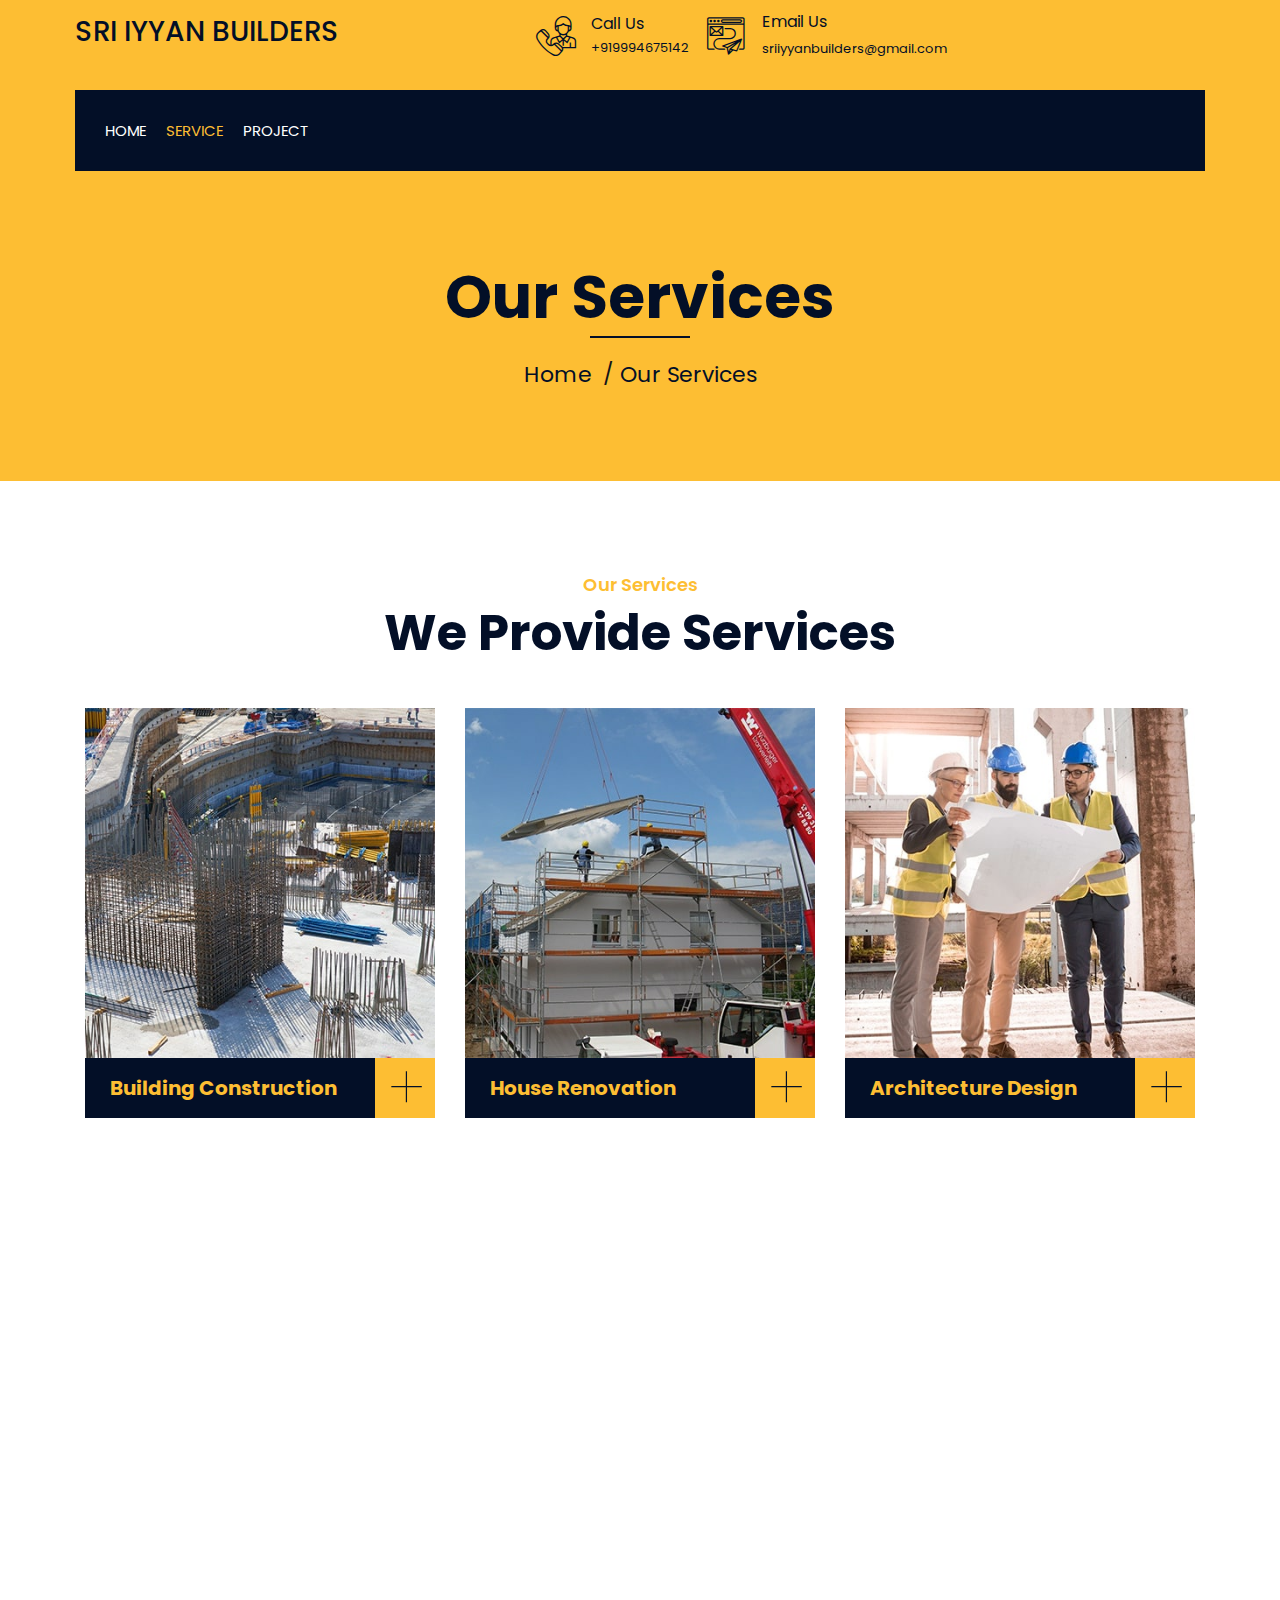
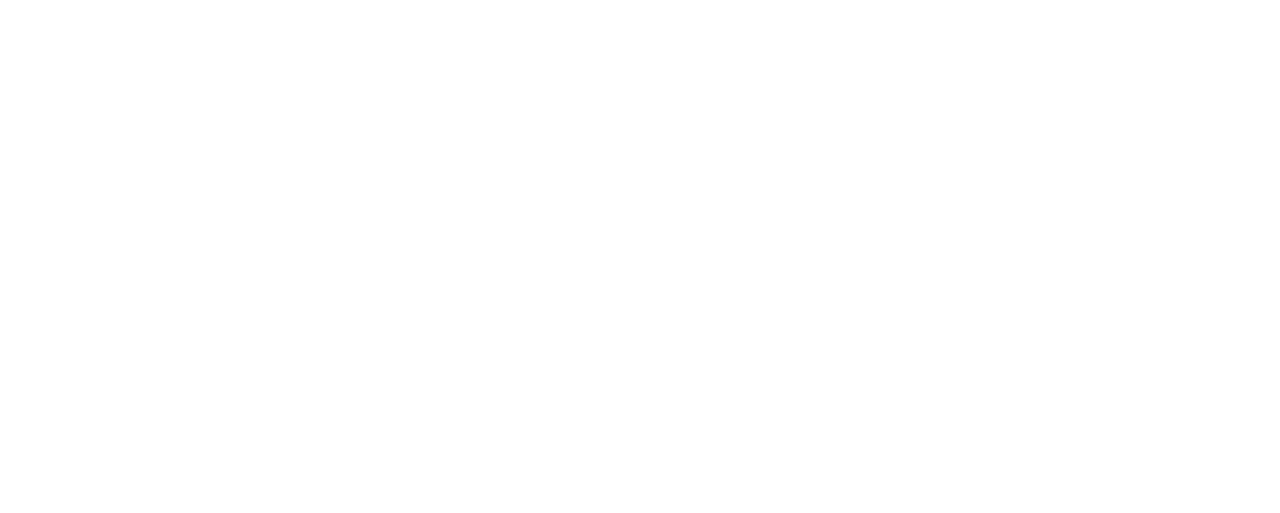
<file: service.html>
<!DOCTYPE html>
<html lang="en">
    <head>
        <meta charset="utf-8">
        <title>Sri Iyyan Builders</title>
        <meta content="width=device-width, initial-scale=1.0" name="viewport">
        <meta content="Construction Company Website Template" name="keywords">
        <meta content="Construction Company Website Template" name="description">

        <!-- Favicon -->
        <link href="img/favicon.ico" rel="icon">

        <!-- Google Font -->
        <link href="https://fonts.googleapis.com/css2?family=Poppins:wght@100;200;300;400;500;600;700;800;900&display=swap" rel="stylesheet">

        <!-- CSS Libraries -->
        <link href="https://stackpath.bootstrapcdn.com/bootstrap/4.4.1/css/bootstrap.min.css" rel="stylesheet">
        <link href="https://cdnjs.cloudflare.com/ajax/libs/font-awesome/5.10.0/css/all.min.css" rel="stylesheet">
        <link href="lib/flaticon/font/flaticon.css" rel="stylesheet"> 
        <link href="lib/animate/animate.min.css" rel="stylesheet">
        <link href="lib/owlcarousel/assets/owl.carousel.min.css" rel="stylesheet">
        <link href="lib/lightbox/css/lightbox.min.css" rel="stylesheet">
        <link href="lib/slick/slick.css" rel="stylesheet">
        <link href="lib/slick/slick-theme.css" rel="stylesheet">

        <!-- Template Stylesheet -->
        <link href="css/style.css" rel="stylesheet">
    </head>

    <body>
        <div class="wrapper">
            <!-- Top Bar Start -->
            <div class="top-bar">
                <div class="container-fluid">
                    <div class="row align-items-center">
                        <div class="col-lg-4 col-md-12">
                            <div class="logo">
                                <a href="index.html">
                                    <h3>SRI IYYAN BUILDERS</h3>
                                    <!-- <img src="img/logo.jpg" alt="Logo"> -->
                                </a>
                            </div>
                        </div>
                        <div class="col-lg-8 col-md-7 d-none d-lg-block">
                            <div class="row">
                                <!-- <div class="col-4">
                                    <div class="top-bar-item">
                                        <div class="top-bar-icon">
                                            <i class="flaticon-calendar"></i>
                                        </div>
                                        <div class="top-bar-text">
                                            <h3>Opening Hour</h3>
                                            <p>Mon - Fri, 8:00 - 9:00</p>
                                        </div>
                                    </div>
                                </div> -->
                                <div class="col-4">
                                    <div class="top-bar-item">
                                        <div class="top-bar-icon">
                                            <i class="flaticon-call"></i>
                                        </div>
                                        <div class="top-bar-text">
                                            <h3>Call Us</h3>
                                            <p>+919994675142</p>
                                        </div>
                                    </div>
                                </div>
                                <div class="col-4">
                                    <div class="top-bar-item">
                                        <div class="top-bar-icon">
                                            <i class="flaticon-send-mail"></i>
                                        </div>
                                        <div class="top-bar-text">
                                            <h3>Email Us</h3>
                                            <a href="https://mail.google.com/mail/?view=cm&fs=1&tf=1&to=sriiyyanbuilders@gmail.com">sriiyyanbuilders@gmail.com</a>
                                        </div>
                                    </div>
                                </div>
                            </div>
                        </div>
                    </div>
                </div>
            </div>
            <!-- Top Bar End -->

            <!-- Nav Bar Start -->
            <div class="nav-bar">
                <div class="container-fluid">
                    <nav class="navbar navbar-expand-lg bg-dark navbar-dark">
                        <a href="#" class="navbar-brand">MENU</a>
                        <button type="button" class="navbar-toggler" data-toggle="collapse" data-target="#navbarCollapse">
                            <span class="navbar-toggler-icon"></span>
                        </button>

                        <div class="collapse navbar-collapse justify-content-between" id="navbarCollapse">
                            <div class="navbar-nav mr-auto">
                                <a href="index.html" class="nav-item nav-link">Home</a>
                                <!-- <a href="about.html" class="nav-item nav-link">About</a> -->
                                <a href="service.html" class="nav-item nav-link active">Service</a>
                                <!-- <a href="team.html" class="nav-item nav-link">Team</a> -->
                                <a href="portfolio.html" class="nav-item nav-link">Project</a>
                                <!-- <div class="nav-item dropdown">
                                    <a href="#" class="nav-link dropdown-toggle" data-toggle="dropdown">Pages</a>
                                    <div class="dropdown-menu">
                                        <a href="blog.html" class="dropdown-item">Blog Page</a>
                                        <a href="single.html" class="dropdown-item">Single Page</a>
                                    </div>
                                </div> -->
                                <!-- <a href="contact.html" class="nav-item nav-link">Contact</a> -->
                            </div>
                            <!-- <div class="ml-auto">
                                <a class="btn" href="#">Get A Quote</a>
                            </div> -->
                        </div>
                    </nav>
                </div>
            </div>
            <!-- Nav Bar End -->
            
            
            <!-- Page Header Start -->
            <div class="page-header">
                <div class="container">
                    <div class="row">
                        <div class="col-12">
                            <h2>Our Services</h2>
                        </div>
                        <div class="col-12">
                            <a href="">Home</a>
                            <a href="">Our Services</a>
                        </div>
                    </div>
                </div>
            </div>
            <!-- Page Header End -->


            <!-- Service Start -->
            <div class="service">
                <div class="container">
                    <div class="section-header text-center">
                        <p>Our Services</p>
                        <h2>We Provide Services</h2>
                    </div>
                    <div class="row">
                        <div class="col-lg-4 col-md-6 wow fadeInUp" data-wow-delay="0.1s">
                            <div class="service-item">
                                <div class="service-img">
                                    <img src="img/service-1.jpg" alt="Image">
                                    <div class="service-overlay">
                                        <p>
                                             We specialize in delivering exceptional building construction services. With a focus on residential, commercial, and hospitality projects, we bring your visions to life with expert craftsmanship and attention to detail. Our experienced team ensures each project is completed on time and within budget, providing quality and professionalism every step of the way.
                                        </p>
                                    </div>
                                </div>
                                <div class="service-text">
                                    <h3>Building Construction</h3>
                                    <a class="btn" href="img/service-1.jpg" data-lightbox="service">+</a>
                                </div>
                            </div>
                        </div>
                        <div class="col-lg-4 col-md-6 wow fadeInUp" data-wow-delay="0.2s">
                            <div class="service-item">
                                <div class="service-img">
                                    <img src="img/service-2.jpg" alt="Image">
                                    <div class="service-overlay">
                                        <p>
                                            Specializing in comprehensive house renovation services. Whether you're upgrading kitchens, remodeling bathrooms, or transforming entire living spaces, we blend modern enhancements with timeless craftsmanship. Our dedicated team ensures meticulous attention to detail and quality, tailored to your budget and vision.
                                        </p>
                                    </div>
                                </div>
                                <div class="service-text">
                                    <h3>House Renovation</h3>
                                    <a class="btn" href="img/service-2.jpg" data-lightbox="service">+</a>
                                </div>
                            </div>
                        </div>
                        <div class="col-lg-4 col-md-6 wow fadeInUp" data-wow-delay="0.3s">
                            <div class="service-item">
                                <div class="service-img">
                                    <img src="img/service-3.jpg" alt="Image">
                                    <div class="service-overlay">
                                        <p>
                                            We specialize in creating innovative design solutions that inspire and endure. Our architectural designs seamlessly blend functionality with aesthetic appeal, tailored to reflect your unique style and practical needs. Whether designing residential, commercial, or public spaces, our expert team ensures precision and creativity in every detail.
                                        </p>
                                    </div>
                                </div>
                                <div class="service-text">
                                    <h3>Architecture Design</h3>
                                    <a class="btn" href="img/service-3.jpg" data-lightbox="service">+</a>
                                </div>
                            </div>
                        </div>
                        <div class="col-lg-4 col-md-6 wow fadeInUp" data-wow-delay="0.4s">
                            <div class="service-item">
                                <div class="service-img">
                                    <img src="img/service-4.jpg" alt="Image">
                                    <div class="service-overlay">
                                        <p>
                                            Specializing in transforming environments with creativity and functionality, we craft personalized interiors that reflect your taste and lifestyle. Whether it's residential, commercial, or hospitality spaces, our expert designers curate every detail to enhance aesthetics and optimize usability.
                                        </p>
                                    </div>
                                </div>
                                <div class="service-text">
                                    <h3>Interior Design</h3>
                                    <a class="btn" href="img/service-4.jpg" data-lightbox="service">+</a>
                                </div>
                            </div>
                        </div>
                        <!-- <div class="col-lg-4 col-md-6 wow fadeInUp" data-wow-delay="0.5s">
                            <div class="service-item">
                                <div class="service-img">
                                    <img src="img/service-5.jpg" alt="Image">
                                    <div class="service-overlay">
                                        <p>
                                            Lorem ipsum dolor sit amet, consectetur adipiscing elit. Phasellus nec pretium mi. Curabitur facilisis ornare velit non vulputate. Aliquam metus tortor, auctor id gravida condimentum, viverra quis sem.
                                        </p>
                                    </div>
                                </div>
                                <div class="service-text">
                                    <h3>Fixing & Support</h3>
                                    <a class="btn" href="img/service-5.jpg" data-lightbox="service">+</a>
                                </div>
                            </div>
                        </div> -->
                        <div class="col-lg-4 col-md-6 wow fadeInUp" data-wow-delay="0.6s">
                            <div class="service-item">
                                <div class="service-img">
                                    <img src="img/service-6.jpg" alt="Image">
                                    <div class="service-overlay">
                                        <p>
                                            We integrate professional painting services seamlessly into construction projects, ensuring a cohesive finish that complements architectural design and client preferences. Our skilled painters employ meticulous preparation and application techniques to achieve durable and visually appealing results. Whether it's interior walls, exterior facades, or specialized coatings, we prioritize quality craftsmanship and timely completion.
                                        </p>
                                    </div>
                                </div>
                                <div class="service-text">
                                    <h3>Painting</h3>
                                    <a class="btn" href="img/service-6.jpg" data-lightbox="service">+</a>
                                </div>
                            </div>
                        </div>
                    </div>
                </div>
            </div>
            <!-- Service End -->
            
            
            <!-- FAQs Start -->
            <!-- <div class="faqs">
                <div class="container">
                    <div class="section-header text-center">
                        <p>Frequently Asked Question</p>
                        <h2>You May Ask</h2>
                    </div>
                    <div class="row">
                        <div class="col-md-6">
                            <div id="accordion-1">
                                <div class="card wow fadeInLeft" data-wow-delay="0.1s">
                                    <div class="card-header">
                                        <a class="card-link collapsed" data-toggle="collapse" href="#collapseOne">
                                            Lorem ipsum dolor sit amet?
                                        </a>
                                    </div>
                                    <div id="collapseOne" class="collapse" data-parent="#accordion-1">
                                        <div class="card-body">
                                            Lorem ipsum dolor sit amet, consectetur adipiscing elit. Phasellus nec pretium mi. Curabitur facilisis ornare velit non.
                                        </div>
                                    </div>
                                </div>
                                <div class="card wow fadeInLeft" data-wow-delay="0.2s">
                                    <div class="card-header">
                                        <a class="card-link collapsed" data-toggle="collapse" href="#collapseTwo">
                                            Lorem ipsum dolor sit amet?
                                        </a>
                                    </div>
                                    <div id="collapseTwo" class="collapse" data-parent="#accordion-1">
                                        <div class="card-body">
                                            Lorem ipsum dolor sit amet, consectetur adipiscing elit. Phasellus nec pretium mi. Curabitur facilisis ornare velit non.
                                        </div>
                                    </div>
                                </div>
                                <div class="card wow fadeInLeft" data-wow-delay="0.3s">
                                    <div class="card-header">
                                        <a class="card-link collapsed" data-toggle="collapse" href="#collapseThree">
                                            Lorem ipsum dolor sit amet?
                                        </a>
                                    </div>
                                    <div id="collapseThree" class="collapse" data-parent="#accordion-1">
                                        <div class="card-body">
                                            Lorem ipsum dolor sit amet, consectetur adipiscing elit. Phasellus nec pretium mi. Curabitur facilisis ornare velit non.
                                        </div>
                                    </div>
                                </div>
                                <div class="card wow fadeInLeft" data-wow-delay="0.4s">
                                    <div class="card-header">
                                        <a class="card-link collapsed" data-toggle="collapse" href="#collapseFour">
                                            Lorem ipsum dolor sit amet?
                                        </a>
                                    </div>
                                    <div id="collapseFour" class="collapse" data-parent="#accordion-1">
                                        <div class="card-body">
                                            Lorem ipsum dolor sit amet, consectetur adipiscing elit. Phasellus nec pretium mi. Curabitur facilisis ornare velit non.
                                        </div>
                                    </div>
                                </div>
                                <div class="card wow fadeInLeft" data-wow-delay="0.5s">
                                    <div class="card-header">
                                        <a class="card-link collapsed" data-toggle="collapse" href="#collapseFive">
                                            Lorem ipsum dolor sit amet?
                                        </a>
                                    </div>
                                    <div id="collapseFive" class="collapse" data-parent="#accordion-1">
                                        <div class="card-body">
                                            Lorem ipsum dolor sit amet, consectetur adipiscing elit. Phasellus nec pretium mi. Curabitur facilisis ornare velit non.
                                        </div>
                                    </div>
                                </div>
                            </div>
                        </div>
                        <div class="col-md-6">
                            <div id="accordion-2">
                                <div class="card wow fadeInRight" data-wow-delay="0.1s">
                                    <div class="card-header">
                                        <a class="card-link collapsed" data-toggle="collapse" href="#collapseSix">
                                            Lorem ipsum dolor sit amet?
                                        </a>
                                    </div>
                                    <div id="collapseSix" class="collapse" data-parent="#accordion-2">
                                        <div class="card-body">
                                            Lorem ipsum dolor sit amet, consectetur adipiscing elit. Phasellus nec pretium mi. Curabitur facilisis ornare velit non.
                                        </div>
                                    </div>
                                </div>
                                <div class="card wow fadeInRight" data-wow-delay="0.2s">
                                    <div class="card-header">
                                        <a class="card-link collapsed" data-toggle="collapse" href="#collapseSeven">
                                            Lorem ipsum dolor sit amet?
                                        </a>
                                    </div>
                                    <div id="collapseSeven" class="collapse" data-parent="#accordion-2">
                                        <div class="card-body">
                                            Lorem ipsum dolor sit amet, consectetur adipiscing elit. Phasellus nec pretium mi. Curabitur facilisis ornare velit non.
                                        </div>
                                    </div>
                                </div>
                                <div class="card wow fadeInRight" data-wow-delay="0.3s">
                                    <div class="card-header">
                                        <a class="card-link collapsed" data-toggle="collapse" href="#collapseEight">
                                            Lorem ipsum dolor sit amet?
                                        </a>
                                    </div>
                                    <div id="collapseEight" class="collapse" data-parent="#accordion-2">
                                        <div class="card-body">
                                            Lorem ipsum dolor sit amet, consectetur adipiscing elit. Phasellus nec pretium mi. Curabitur facilisis ornare velit non.
                                        </div>
                                    </div>
                                </div>
                                <div class="card wow fadeInRight" data-wow-delay="0.4s">
                                    <div class="card-header">
                                        <a class="card-link collapsed" data-toggle="collapse" href="#collapseNine">
                                            Lorem ipsum dolor sit amet?
                                        </a>
                                    </div>
                                    <div id="collapseNine" class="collapse" data-parent="#accordion-2">
                                        <div class="card-body">
                                            Lorem ipsum dolor sit amet, consectetur adipiscing elit. Phasellus nec pretium mi. Curabitur facilisis ornare velit non.
                                        </div>
                                    </div>
                                </div>
                                <div class="card wow fadeInRight" data-wow-delay="0.5s">
                                    <div class="card-header">
                                        <a class="card-link collapsed" data-toggle="collapse" href="#collapseTen">
                                            Lorem ipsum dolor sit amet?
                                        </a>
                                    </div>
                                    <div id="collapseTen" class="collapse" data-parent="#accordion-2">
                                        <div class="card-body">
                                            Lorem ipsum dolor sit amet, consectetur adipiscing elit. Phasellus nec pretium mi. Curabitur facilisis ornare velit non.
                                        </div>
                                    </div>
                                </div>
                            </div>
                        </div>
                    </div>
                </div>
            </div> -->
            <!-- FAQs End -->


            <!-- Footer Start -->
            <div class="footer wow fadeIn" data-wow-delay="0.3s">
                <div class="container">
                    <div class="row">
                        <div class="col-md-6 col-lg-3">
                            <div class="footer-contact">
                                <h2>Office Contact</h2>
                                <p><i class="fa fa-map-marker-alt"></i>47 & 48, 2nd Floor, Kamarajar Street,Indira Nagar Periya Kanchipuram.</p>
                                <p><i class="fa fa-phone-alt"></i>+919994675142</p>
                                <p><i class="fa fa-envelope"></i><a href="https://mail.google.com/mail/?view=cm&fs=1&tf=1&to=sriiyyanbuilders@gmail.com">sriiyyanbuilders@gmail.com</a></p>
                                <p><i class="fab fa-whatsapp"></i><a  href="https://api.whatsapp.com/send?phone=+919994675142">9994675142</a></p>
                                <!-- <div class="footer-social">
                                    <a href=""><i class="fab fa-twitter"></i></a>
                                    <a href=""><i class="fab fa-facebook-f"></i></a>
                                    <a href=""><i class="fab fa-youtube"></i></a>
                                    <a href=""><i class="fab fa-instagram"></i></a>
                                    <a href=""><i class="fab fa-linkedin-in"></i></a>
                                </div> -->
                            </div>
                        </div>
                        <!-- <div class="col-md-6 col-lg-3">
                            <div class="footer-link">
                                <h2>Services Areas</h2>
                                <a href="">Building Construction</a>
                                <a href="">House Renovation</a>
                                <a href="">Architecture Design</a>
                                <a href="">Interior Design</a>
                                <a href="">Painting</a>
                            </div>
                        </div>
                        <div class="col-md-6 col-lg-3">
                            <div class="footer-link">
                                <h2>Useful Pages</h2>
                                <a href="">About Us</a>
                                <a href="">Contact Us</a>
                                <a href="">Our Team</a>
                                <a href="">Projects</a>
                                <a href="">Testimonial</a>
                            </div>
                        </div>
                        <div class="col-md-6 col-lg-3">
                            <div class="newsletter">
                                <h2>Newsletter</h2>
                                <p>
                                    Lorem ipsum dolor sit amet elit. Phasellus nec pretium mi. Curabitur facilisis ornare velit non vulpu
                                </p>
                                <div class="form">
                                    <input class="form-control" placeholder="Email here">
                                    <button class="btn">Submit</button>
                                </div>
                            </div>
                        </div> -->
                    </div>
                </div>
                <!-- <div class="container footer-menu">
                    <div class="f-menu">
                        <a href="">Terms of use</a>
                        <a href="">Privacy policy</a>
                        <a href="">Cookies</a>
                        <a href="">Help</a>
                        <a href="">FQAs</a>
                    </div>
                </div> -->
                <div class="container copyright">
                    <div class="row">
                        <div class="col-md-6">
                            <p>&copy; <a href="#">SRI IYYAN BUILDERS</a>, All Right Reserved.</p>
                        </div>
                        <div class="col-md-6">
                            <!-- <p>Designed By <a>HTML Codex</a></p> -->
                        </div>
                    </div>
                </div>
            </div>
            <!-- Footer End -->

            <a href="#" class="back-to-top"><i class="fa fa-chevron-up"></i></a>
        </div>

        <!-- JavaScript Libraries -->
        <script src="https://code.jquery.com/jquery-3.4.1.min.js"></script>
        <script src="https://stackpath.bootstrapcdn.com/bootstrap/4.4.1/js/bootstrap.bundle.min.js"></script>
        <script src="lib/easing/easing.min.js"></script>
        <script src="lib/wow/wow.min.js"></script>
        <script src="lib/owlcarousel/owl.carousel.min.js"></script>
        <script src="lib/isotope/isotope.pkgd.min.js"></script>
        <script src="lib/lightbox/js/lightbox.min.js"></script>
        <script src="lib/waypoints/waypoints.min.js"></script>
        <script src="lib/counterup/counterup.min.js"></script>
        <script src="lib/slick/slick.min.js"></script>

        <!-- Template Javascript -->
        <script src="js/main.js"></script>
    </body>
</html>
</file>
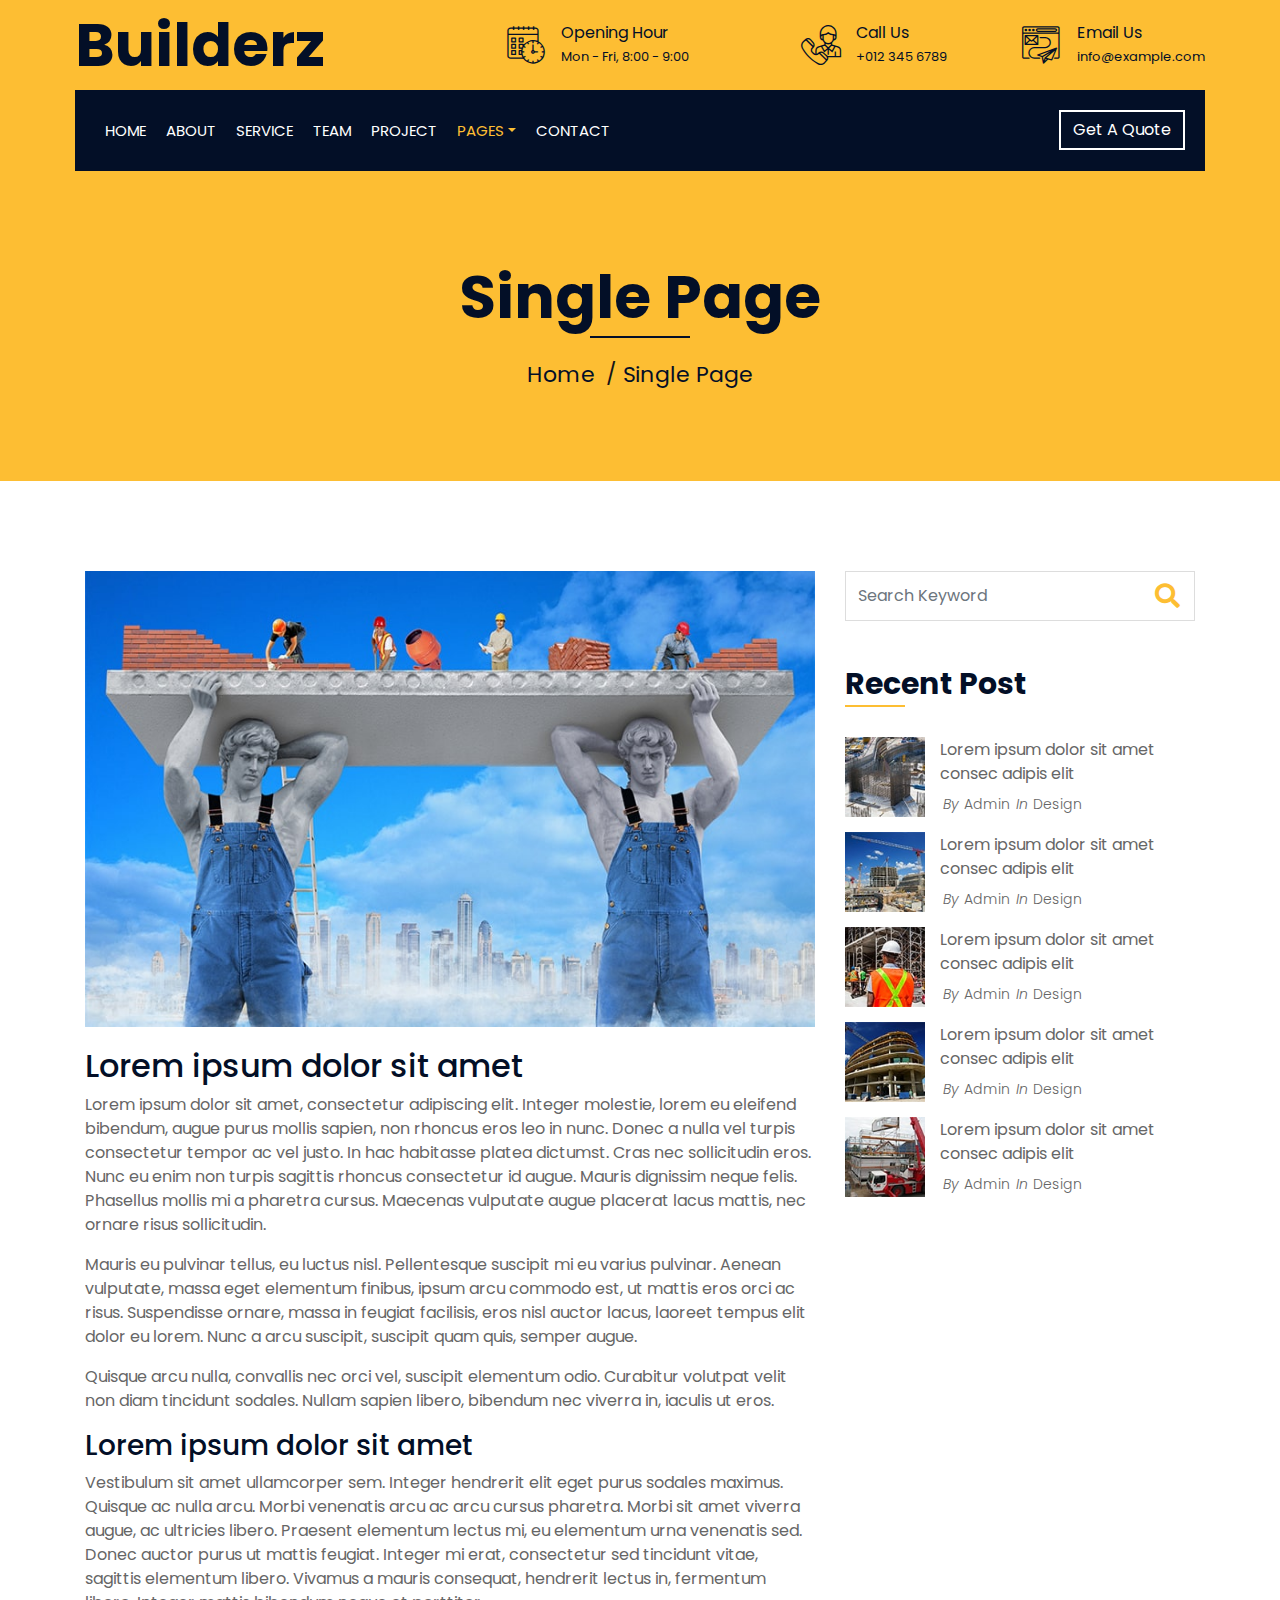
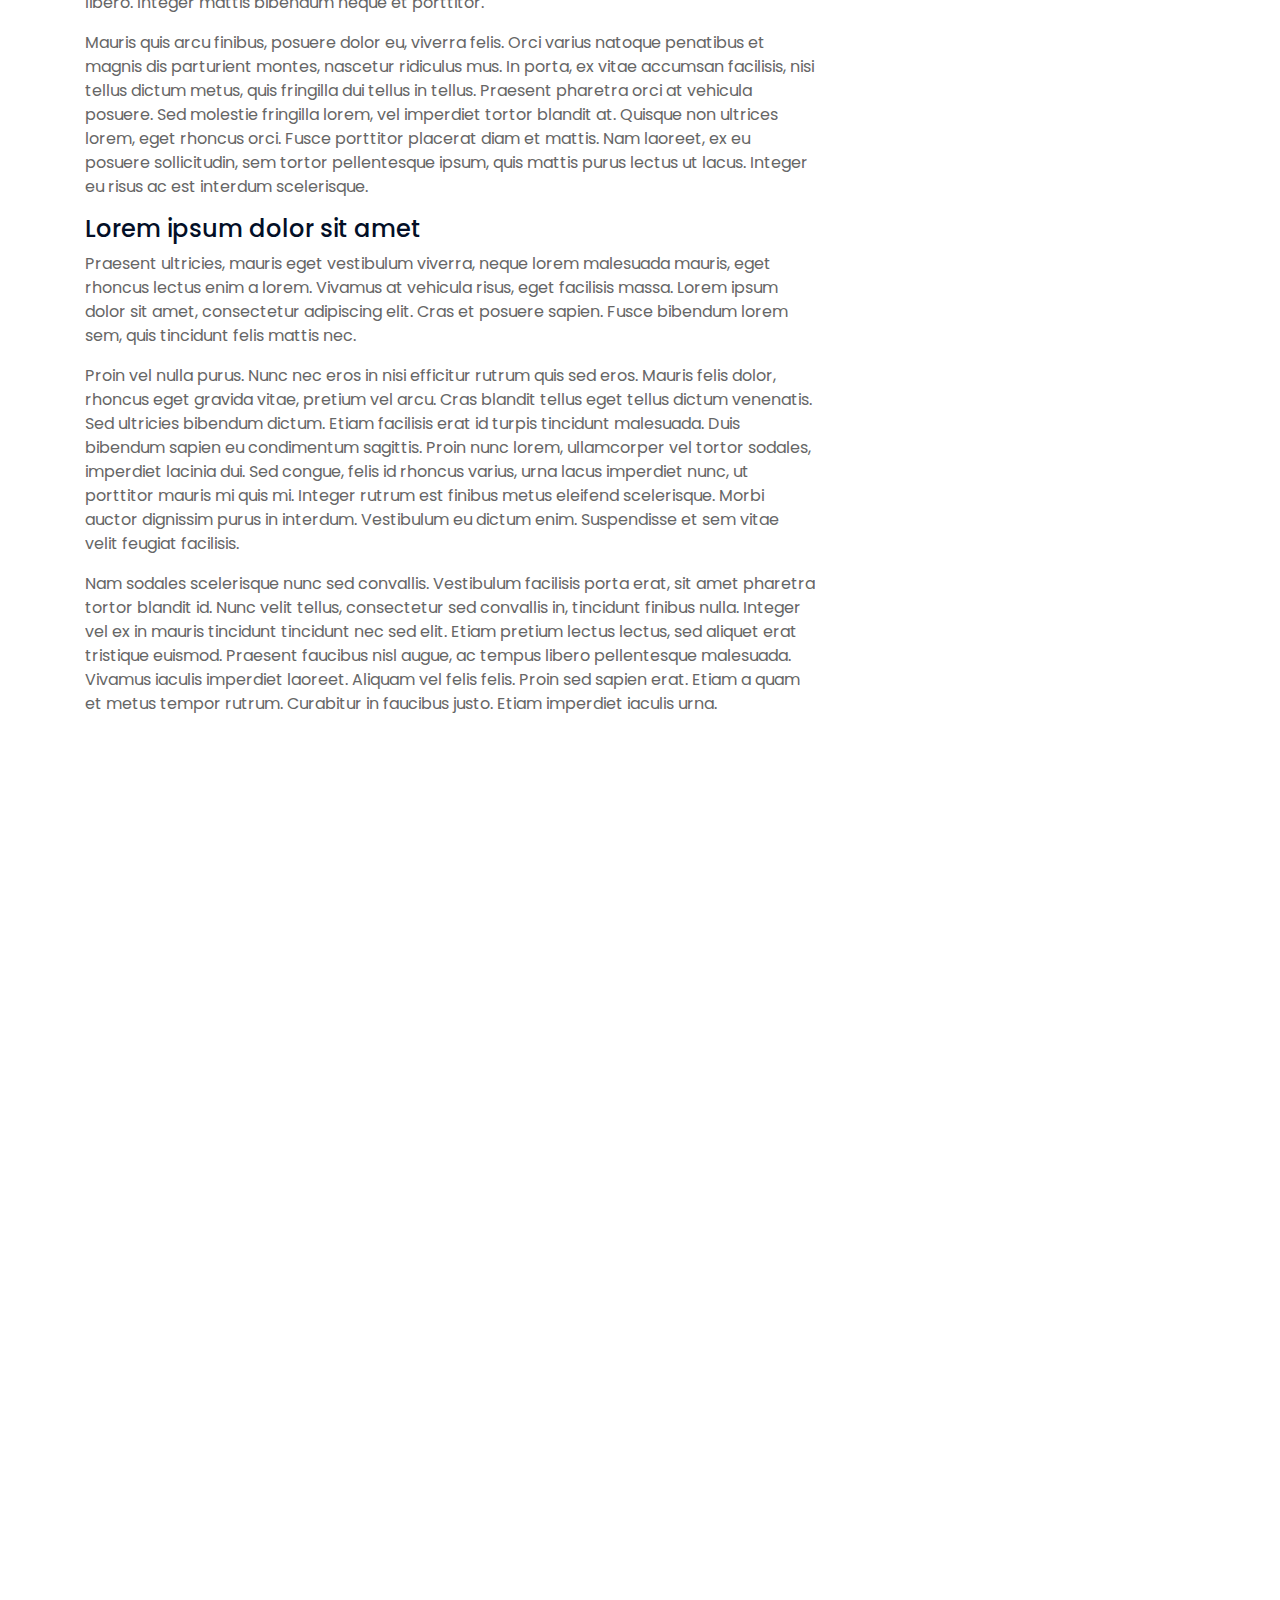
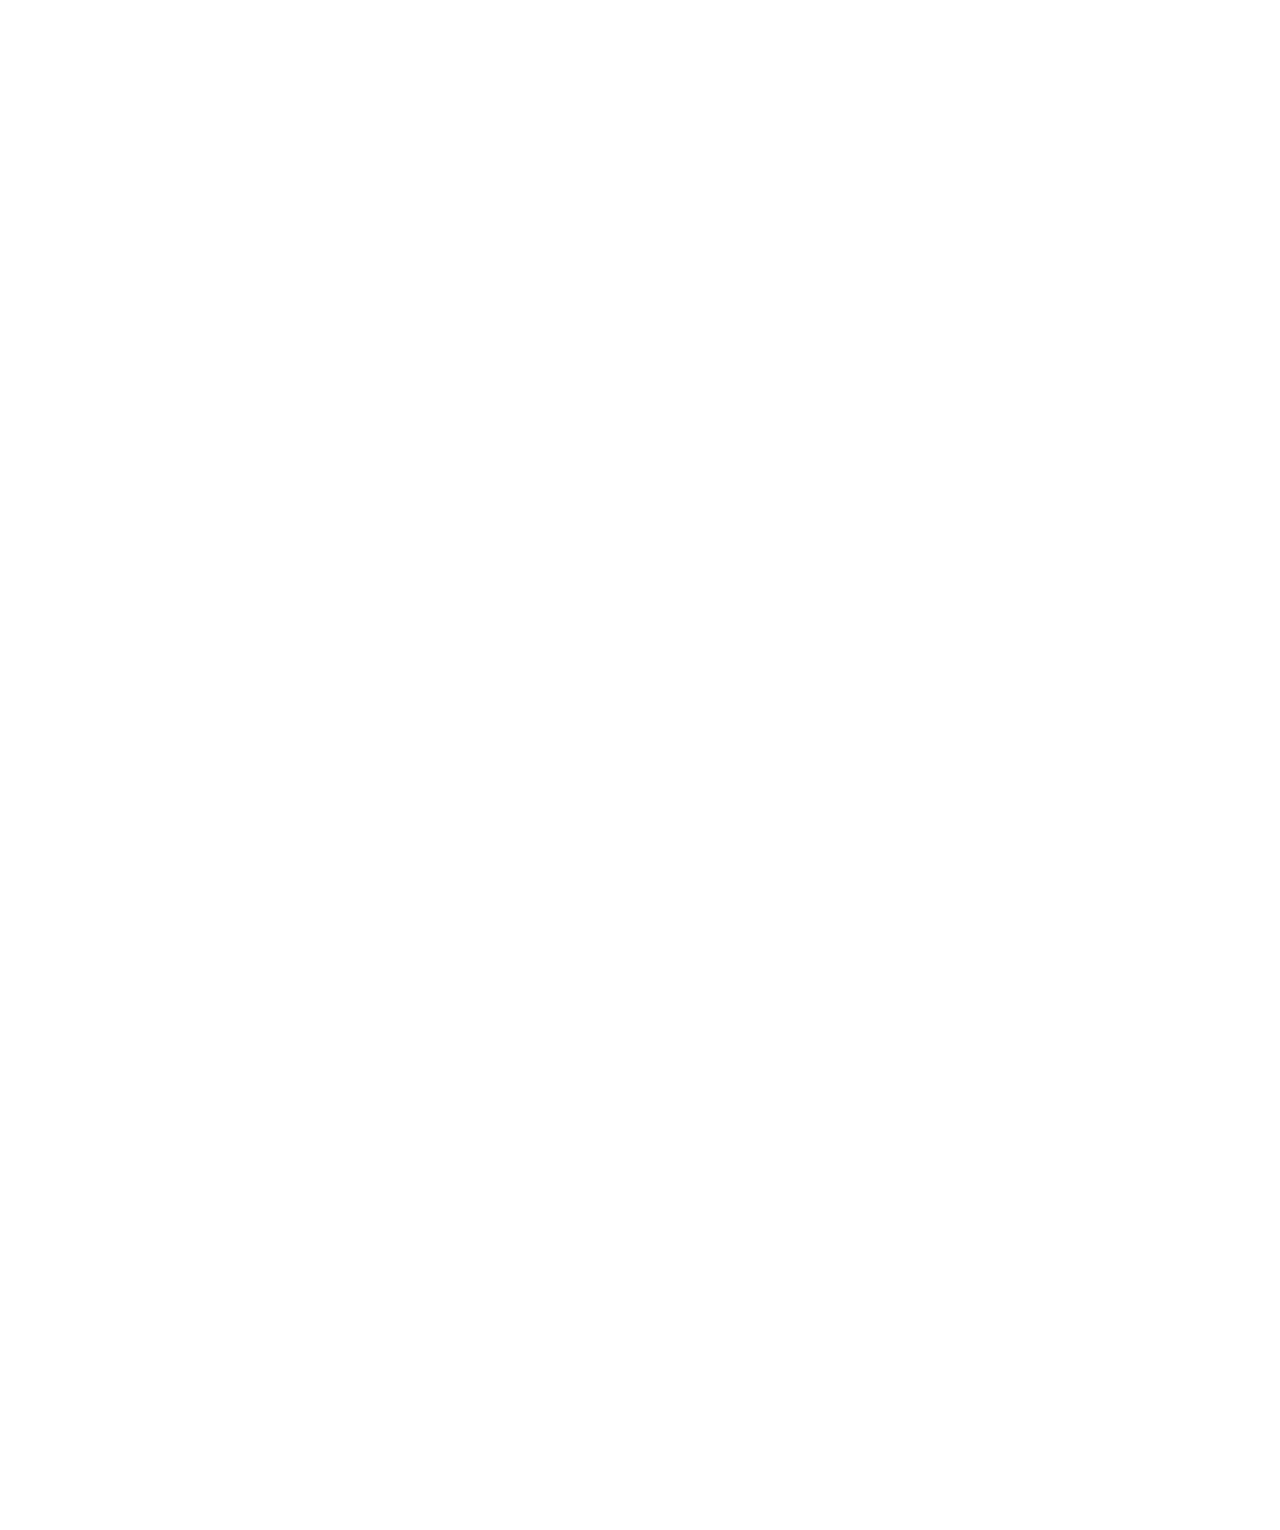
<file: single.html>
<!DOCTYPE html>
<html lang="en">
    <head>
        <meta charset="utf-8">
        <title>Builderz - Construction Company Website Template</title>
        <meta content="width=device-width, initial-scale=1.0" name="viewport">
        <meta content="Construction Company Website Template" name="keywords">
        <meta content="Construction Company Website Template" name="description">

        <!-- Favicon -->
        <link href="img/favicon.ico" rel="icon">

        <!-- Google Font -->
        <link href="https://fonts.googleapis.com/css2?family=Poppins:wght@100;200;300;400;500;600;700;800;900&display=swap" rel="stylesheet">

        <!-- CSS Libraries -->
        <link href="https://stackpath.bootstrapcdn.com/bootstrap/4.4.1/css/bootstrap.min.css" rel="stylesheet">
        <link href="https://cdnjs.cloudflare.com/ajax/libs/font-awesome/5.10.0/css/all.min.css" rel="stylesheet">
        <link href="lib/flaticon/font/flaticon.css" rel="stylesheet"> 
        <link href="lib/animate/animate.min.css" rel="stylesheet">
        <link href="lib/owlcarousel/assets/owl.carousel.min.css" rel="stylesheet">
        <link href="lib/lightbox/css/lightbox.min.css" rel="stylesheet">
        <link href="lib/slick/slick.css" rel="stylesheet">
        <link href="lib/slick/slick-theme.css" rel="stylesheet">

        <!-- Template Stylesheet -->
        <link href="css/style.css" rel="stylesheet">
    </head>

    <body>
        <div class="wrapper">
            <!-- Top Bar Start -->
            <div class="top-bar">
                <div class="container-fluid">
                    <div class="row align-items-center">
                        <div class="col-lg-4 col-md-12">
                            <div class="logo">
                                <a href="index.html">
                                    <h1>Builderz</h1>
                                    <!-- <img src="img/logo.jpg" alt="Logo"> -->
                                </a>
                            </div>
                        </div>
                        <div class="col-lg-8 col-md-7 d-none d-lg-block">
                            <div class="row">
                                <div class="col-4">
                                    <div class="top-bar-item">
                                        <div class="top-bar-icon">
                                            <i class="flaticon-calendar"></i>
                                        </div>
                                        <div class="top-bar-text">
                                            <h3>Opening Hour</h3>
                                            <p>Mon - Fri, 8:00 - 9:00</p>
                                        </div>
                                    </div>
                                </div>
                                <div class="col-4">
                                    <div class="top-bar-item">
                                        <div class="top-bar-icon">
                                            <i class="flaticon-call"></i>
                                        </div>
                                        <div class="top-bar-text">
                                            <h3>Call Us</h3>
                                            <p>+012 345 6789</p>
                                        </div>
                                    </div>
                                </div>
                                <div class="col-4">
                                    <div class="top-bar-item">
                                        <div class="top-bar-icon">
                                            <i class="flaticon-send-mail"></i>
                                        </div>
                                        <div class="top-bar-text">
                                            <h3>Email Us</h3>
                                            <p>info@example.com</p>
                                        </div>
                                    </div>
                                </div>
                            </div>
                        </div>
                    </div>
                </div>
            </div>
            <!-- Top Bar End -->

            <!-- Nav Bar Start -->
            <div class="nav-bar">
                <div class="container-fluid">
                    <nav class="navbar navbar-expand-lg bg-dark navbar-dark">
                        <a href="#" class="navbar-brand">MENU</a>
                        <button type="button" class="navbar-toggler" data-toggle="collapse" data-target="#navbarCollapse">
                            <span class="navbar-toggler-icon"></span>
                        </button>

                        <div class="collapse navbar-collapse justify-content-between" id="navbarCollapse">
                            <div class="navbar-nav mr-auto">
                                <a href="index.html" class="nav-item nav-link">Home</a>
                                <a href="about.html" class="nav-item nav-link">About</a>
                                <a href="service.html" class="nav-item nav-link">Service</a>
                                <a href="team.html" class="nav-item nav-link">Team</a>
                                <a href="portfolio.html" class="nav-item nav-link">Project</a>
                                <div class="nav-item dropdown">
                                    <a href="#" class="nav-link dropdown-toggle active" data-toggle="dropdown">Pages</a>
                                    <div class="dropdown-menu">
                                        <a href="blog.html" class="dropdown-item">Blog Page</a>
                                        <a href="single.html" class="dropdown-item">Single Page</a>
                                    </div>
                                </div>
                                <a href="contact.html" class="nav-item nav-link">Contact</a>
                            </div>
                            <div class="ml-auto">
                                <a class="btn" href="#">Get A Quote</a>
                            </div>
                        </div>
                    </nav>
                </div>
            </div>
            <!-- Nav Bar End -->


            <!-- Page Header Start -->
            <div class="page-header">
                <div class="container">
                    <div class="row">
                        <div class="col-12">
                            <h2>Single Page</h2>
                        </div>
                        <div class="col-12">
                            <a href="">Home</a>
                            <a href="">Single Page</a>
                        </div>
                    </div>
                </div>
            </div>
            <!-- Page Header End -->


            <!-- Single Post Start-->
            <div class="single">
                <div class="container">
                    <div class="row">
                        <div class="col-lg-8">
                            <div class="single-content wow fadeInUp">
                                <img src="img/single.jpg" />
                                <h2>Lorem ipsum dolor sit amet</h2>
                                <p>
                                    Lorem ipsum dolor sit amet, consectetur adipiscing elit. Integer molestie, lorem eu eleifend bibendum, augue purus mollis sapien, non rhoncus eros leo in nunc. Donec a nulla vel turpis consectetur tempor ac vel justo. In hac habitasse platea dictumst. Cras nec sollicitudin eros. Nunc eu enim non turpis sagittis rhoncus consectetur id augue. Mauris dignissim neque felis. Phasellus mollis mi a pharetra cursus. Maecenas vulputate augue placerat lacus mattis, nec ornare risus sollicitudin.
                                </p>
                                <p>
                                    Mauris eu pulvinar tellus, eu luctus nisl. Pellentesque suscipit mi eu varius pulvinar. Aenean vulputate, massa eget elementum finibus, ipsum arcu commodo est, ut mattis eros orci ac risus. Suspendisse ornare, massa in feugiat facilisis, eros nisl auctor lacus, laoreet tempus elit dolor eu lorem. Nunc a arcu suscipit, suscipit quam quis, semper augue.
                                </p>
                                <p>
                                    Quisque arcu nulla, convallis nec orci vel, suscipit elementum odio. Curabitur volutpat velit non diam tincidunt sodales. Nullam sapien libero, bibendum nec viverra in, iaculis ut eros.
                                </p>
                                <h3>Lorem ipsum dolor sit amet</h3>
                                <p>
                                    Vestibulum sit amet ullamcorper sem. Integer hendrerit elit eget purus sodales maximus. Quisque ac nulla arcu. Morbi venenatis arcu ac arcu cursus pharetra. Morbi sit amet viverra augue, ac ultricies libero. Praesent elementum lectus mi, eu elementum urna venenatis sed. Donec auctor purus ut mattis feugiat. Integer mi erat, consectetur sed tincidunt vitae, sagittis elementum libero. Vivamus a mauris consequat, hendrerit lectus in, fermentum libero. Integer mattis bibendum neque et porttitor.
                                </p>
                                <p>
                                    Mauris quis arcu finibus, posuere dolor eu, viverra felis. Orci varius natoque penatibus et magnis dis parturient montes, nascetur ridiculus mus. In porta, ex vitae accumsan facilisis, nisi tellus dictum metus, quis fringilla dui tellus in tellus. Praesent pharetra orci at vehicula posuere. Sed molestie fringilla lorem, vel imperdiet tortor blandit at. Quisque non ultrices lorem, eget rhoncus orci. Fusce porttitor placerat diam et mattis. Nam laoreet, ex eu posuere sollicitudin, sem tortor pellentesque ipsum, quis mattis purus lectus ut lacus. Integer eu risus ac est interdum scelerisque.
                                </p>
                                <h4>Lorem ipsum dolor sit amet</h4>
                                <p>
                                    Praesent ultricies, mauris eget vestibulum viverra, neque lorem malesuada mauris, eget rhoncus lectus enim a lorem. Vivamus at vehicula risus, eget facilisis massa. Lorem ipsum dolor sit amet, consectetur adipiscing elit. Cras et posuere sapien. Fusce bibendum lorem sem, quis tincidunt felis mattis nec.
                                </p>
                                <p>
                                    Proin vel nulla purus. Nunc nec eros in nisi efficitur rutrum quis sed eros. Mauris felis dolor, rhoncus eget gravida vitae, pretium vel arcu. Cras blandit tellus eget tellus dictum venenatis. Sed ultricies bibendum dictum. Etiam facilisis erat id turpis tincidunt malesuada. Duis bibendum sapien eu condimentum sagittis. Proin nunc lorem, ullamcorper vel tortor sodales, imperdiet lacinia dui. Sed congue, felis id rhoncus varius, urna lacus imperdiet nunc, ut porttitor mauris mi quis mi. Integer rutrum est finibus metus eleifend scelerisque. Morbi auctor dignissim purus in interdum. Vestibulum eu dictum enim. Suspendisse et sem vitae velit feugiat facilisis.
                                </p>
                                <p>
                                    Nam sodales scelerisque nunc sed convallis. Vestibulum facilisis porta erat, sit amet pharetra tortor blandit id. Nunc velit tellus, consectetur sed convallis in, tincidunt finibus nulla. Integer vel ex in mauris tincidunt tincidunt nec sed elit. Etiam pretium lectus lectus, sed aliquet erat tristique euismod. Praesent faucibus nisl augue, ac tempus libero pellentesque malesuada. Vivamus iaculis imperdiet laoreet. Aliquam vel felis felis. Proin sed sapien erat. Etiam a quam et metus tempor rutrum. Curabitur in faucibus justo. Etiam imperdiet iaculis urna.
                                </p>
                            </div>
                            <div class="single-tags wow fadeInUp">
                                <a href="">National</a>
                                <a href="">International</a>
                                <a href="">Economics</a>
                                <a href="">Politics</a>
                                <a href="">Lifestyle</a>
                                <a href="">Technology</a>
                                <a href="">Trades</a>
                            </div>
                            <div class="single-bio wow fadeInUp">
                                <div class="single-bio-img">
                                    <img src="img/user.jpg" />
                                </div>
                                <div class="single-bio-text">
                                    <h3>Author Name</h3>
                                    <p>
                                        Lorem ipsum dolor sit amet elit. Integer lorem augue purus mollis sapien, non eros leo in nunc. Donec a nulla vel turpis tempor ac vel justo. In hac platea dictumst.
                                    </p>
                                </div>
                            </div>
                            <div class="single-related wow fadeInUp">
                                <h2>Related Post</h2>
                                <div class="owl-carousel related-slider">
                                    <div class="post-item">
                                        <div class="post-img">
                                            <img src="img/post-1.jpg" />
                                        </div>
                                        <div class="post-text">
                                            <a href="">Lorem ipsum dolor sit amet consec adipis elit</a>
                                            <div class="post-meta">
                                                <p>By<a href="">Admin</a></p>
                                                <p>In<a href="">Design</a></p>
                                            </div>
                                        </div>
                                    </div>
                                    <div class="post-item">
                                        <div class="post-img">
                                            <img src="img/post-2.jpg" />
                                        </div>
                                        <div class="post-text">
                                            <a href="">Lorem ipsum dolor sit amet consec adipis elit</a>
                                            <div class="post-meta">
                                                <p>By<a href="">Admin</a></p>
                                                <p>In<a href="">Design</a></p>
                                            </div>
                                        </div>
                                    </div>
                                    <div class="post-item">
                                        <div class="post-img">
                                            <img src="img/post-3.jpg" />
                                        </div>
                                        <div class="post-text">
                                            <a href="">Lorem ipsum dolor sit amet consec adipis elit</a>
                                            <div class="post-meta">
                                                <p>By<a href="">Admin</a></p>
                                                <p>In<a href="">Design</a></p>
                                            </div>
                                        </div>
                                    </div>
                                    <div class="post-item">
                                        <div class="post-img">
                                            <img src="img/post-4.jpg" />
                                        </div>
                                        <div class="post-text">
                                            <a href="">Lorem ipsum dolor sit amet consec adipis elit</a>
                                            <div class="post-meta">
                                                <p>By<a href="">Admin</a></p>
                                                <p>In<a href="">Design</a></p>
                                            </div>
                                        </div>
                                    </div>
                                </div>
                            </div>

                            <div class="single-comment wow fadeInUp">
                                <h2>3 Comments</h2>
                                <ul class="comment-list">
                                    <li class="comment-item">
                                        <div class="comment-body">
                                            <div class="comment-img">
                                                <img src="img/user.jpg" />
                                            </div>
                                            <div class="comment-text">
                                                <h3><a href="">Josh Dunn</a></h3>
                                                <span>01 Jan 2045 at 12:00pm</span>
                                                <p>
                                                    Lorem ipsum dolor sit amet elit. Integer lorem augue purus mollis sapien, non eros leo in nunc. Donec a nulla vel turpis tempor ac vel justo. In hac platea dictumst. 
                                                </p>
                                                <a class="btn" href="">Reply</a>
                                            </div>
                                        </div>
                                    </li>
                                    <li class="comment-item">
                                        <div class="comment-body">
                                            <div class="comment-img">
                                                <img src="img/user.jpg" />
                                            </div>
                                            <div class="comment-text">
                                                <h3><a href="">Josh Dunn</a></h3>
                                                <p><span>01 Jan 2045 at 12:00pm</span></p>
                                                <p>
                                                    Lorem ipsum dolor sit amet elit. Integer lorem augue purus mollis sapien, non eros leo in nunc. Donec a nulla vel turpis tempor ac vel justo. In hac platea dictumst. 
                                                </p>
                                                <a class="btn" href="">Reply</a>
                                            </div>
                                        </div>
                                        <ul class="comment-child">
                                            <li class="comment-item">
                                                <div class="comment-body">
                                                    <div class="comment-img">
                                                        <img src="img/user.jpg" />
                                                    </div>
                                                    <div class="comment-text">
                                                        <h3><a href="">Josh Dunn</a></h3>
                                                        <p><span>01 Jan 2045 at 12:00pm</span></p>
                                                        <p>
                                                            Lorem ipsum dolor sit amet elit. Integer lorem augue purus mollis sapien, non eros leo in nunc. Donec a nulla vel turpis tempor ac vel justo. In hac platea dictumst. 
                                                        </p>
                                                        <a class="btn" href="">Reply</a>
                                                    </div>
                                                </div>
                                            </li>
                                        </ul>
                                    </li>
                                </ul>
                            </div>
                            <div class="comment-form wow fadeInUp">
                                <h2>Leave a comment</h2>
                                <form>
                                    <div class="form-group">
                                        <label for="name">Name *</label>
                                        <input type="text" class="form-control" id="name">
                                    </div>
                                    <div class="form-group">
                                        <label for="email">Email *</label>
                                        <input type="email" class="form-control" id="email">
                                    </div>
                                    <div class="form-group">
                                        <label for="website">Website</label>
                                        <input type="url" class="form-control" id="website">
                                    </div>

                                    <div class="form-group">
                                        <label for="message">Message *</label>
                                        <textarea id="message" cols="30" rows="5" class="form-control"></textarea>
                                    </div>
                                    <div class="form-group">
                                        <input type="submit" value="Post Comment" class="btn">
                                    </div>
                                </form>
                            </div>
                        </div>

                        <div class="col-lg-4">
                            <div class="sidebar">
                                <div class="sidebar-widget wow fadeInUp">
                                    <div class="search-widget">
                                        <form>
                                            <input class="form-control" type="text" placeholder="Search Keyword">
                                            <button class="btn"><i class="fa fa-search"></i></button>
                                        </form>
                                    </div>
                                </div>

                                <div class="sidebar-widget wow fadeInUp">
                                    <h2 class="widget-title">Recent Post</h2>
                                    <div class="recent-post">
                                        <div class="post-item">
                                            <div class="post-img">
                                                <img src="img/post-1.jpg" />
                                            </div>
                                            <div class="post-text">
                                                <a href="">Lorem ipsum dolor sit amet consec adipis elit</a>
                                                <div class="post-meta">
                                                    <p>By<a href="">Admin</a></p>
                                                    <p>In<a href="">Design</a></p>
                                                </div>
                                            </div>
                                        </div>
                                        <div class="post-item">
                                            <div class="post-img">
                                                <img src="img/post-2.jpg" />
                                            </div>
                                            <div class="post-text">
                                                <a href="">Lorem ipsum dolor sit amet consec adipis elit</a>
                                                <div class="post-meta">
                                                    <p>By<a href="">Admin</a></p>
                                                    <p>In<a href="">Design</a></p>
                                                </div>
                                            </div>
                                        </div>
                                        <div class="post-item">
                                            <div class="post-img">
                                                <img src="img/post-3.jpg" />
                                            </div>
                                            <div class="post-text">
                                                <a href="">Lorem ipsum dolor sit amet consec adipis elit</a>
                                                <div class="post-meta">
                                                    <p>By<a href="">Admin</a></p>
                                                    <p>In<a href="">Design</a></p>
                                                </div>
                                            </div>
                                        </div>
                                        <div class="post-item">
                                            <div class="post-img">
                                                <img src="img/post-4.jpg" />
                                            </div>
                                            <div class="post-text">
                                                <a href="">Lorem ipsum dolor sit amet consec adipis elit</a>
                                                <div class="post-meta">
                                                    <p>By<a href="">Admin</a></p>
                                                    <p>In<a href="">Design</a></p>
                                                </div>
                                            </div>
                                        </div>
                                        <div class="post-item">
                                            <div class="post-img">
                                                <img src="img/post-5.jpg" />
                                            </div>
                                            <div class="post-text">
                                                <a href="">Lorem ipsum dolor sit amet consec adipis elit</a>
                                                <div class="post-meta">
                                                    <p>By<a href="">Admin</a></p>
                                                    <p>In<a href="">Design</a></p>
                                                </div>
                                            </div>
                                        </div>
                                    </div>
                                </div>

                                <div class="sidebar-widget wow fadeInUp">
                                    <div class="image-widget">
                                        <a href="#"><img src="img/blog-1.jpg" alt="Image"></a>
                                    </div>
                                </div>

                                <div class="sidebar-widget wow fadeInUp">
                                    <div class="tab-post">
                                        <ul class="nav nav-pills nav-justified">
                                            <li class="nav-item">
                                                <a class="nav-link active" data-toggle="pill" href="#featured">Featured</a>
                                            </li>
                                            <li class="nav-item">
                                                <a class="nav-link" data-toggle="pill" href="#popular">Popular</a>
                                            </li>
                                            <li class="nav-item">
                                                <a class="nav-link" data-toggle="pill" href="#latest">Latest</a>
                                            </li>
                                        </ul>

                                        <div class="tab-content">
                                            <div id="featured" class="container tab-pane active">
                                                <div class="post-item">
                                                    <div class="post-img">
                                                        <img src="img/post-1.jpg" />
                                                    </div>
                                                    <div class="post-text">
                                                        <a href="">Lorem ipsum dolor sit amet consec adipis elit</a>
                                                        <div class="post-meta">
                                                            <p>By<a href="">Admin</a></p>
                                                            <p>In<a href="">Design</a></p>
                                                        </div>
                                                    </div>
                                                </div>
                                                <div class="post-item">
                                                    <div class="post-img">
                                                        <img src="img/post-2.jpg" />
                                                    </div>
                                                    <div class="post-text">
                                                        <a href="">Lorem ipsum dolor sit amet consec adipis elit</a>
                                                        <div class="post-meta">
                                                            <p>By<a href="">Admin</a></p>
                                                            <p>In<a href="">Design</a></p>
                                                        </div>
                                                    </div>
                                                </div>
                                                <div class="post-item">
                                                    <div class="post-img">
                                                        <img src="img/post-3.jpg" />
                                                    </div>
                                                    <div class="post-text">
                                                        <a href="">Lorem ipsum dolor sit amet consec adipis elit</a>
                                                        <div class="post-meta">
                                                            <p>By<a href="">Admin</a></p>
                                                            <p>In<a href="">Design</a></p>
                                                        </div>
                                                    </div>
                                                </div>
                                                <div class="post-item">
                                                    <div class="post-img">
                                                        <img src="img/post-4.jpg" />
                                                    </div>
                                                    <div class="post-text">
                                                        <a href="">Lorem ipsum dolor sit amet consec adipis elit</a>
                                                        <div class="post-meta">
                                                            <p>By<a href="">Admin</a></p>
                                                            <p>In<a href="">Design</a></p>
                                                        </div>
                                                    </div>
                                                </div>
                                                <div class="post-item">
                                                    <div class="post-img">
                                                        <img src="img/post-5.jpg" />
                                                    </div>
                                                    <div class="post-text">
                                                        <a href="">Lorem ipsum dolor sit amet consec adipis elit</a>
                                                        <div class="post-meta">
                                                            <p>By<a href="">Admin</a></p>
                                                            <p>In<a href="">Design</a></p>
                                                        </div>
                                                    </div>
                                                </div>
                                            </div>
                                            <div id="popular" class="container tab-pane fade">
                                                <div class="post-item">
                                                    <div class="post-img">
                                                        <img src="img/post-1.jpg" />
                                                    </div>
                                                    <div class="post-text">
                                                        <a href="">Lorem ipsum dolor sit amet consec adipis elit</a>
                                                        <div class="post-meta">
                                                            <p>By<a href="">Admin</a></p>
                                                            <p>In<a href="">Design</a></p>
                                                        </div>
                                                    </div>
                                                </div>
                                                <div class="post-item">
                                                    <div class="post-img">
                                                        <img src="img/post-2.jpg" />
                                                    </div>
                                                    <div class="post-text">
                                                        <a href="">Lorem ipsum dolor sit amet consec adipis elit</a>
                                                        <div class="post-meta">
                                                            <p>By<a href="">Admin</a></p>
                                                            <p>In<a href="">Design</a></p>
                                                        </div>
                                                    </div>
                                                </div>
                                                <div class="post-item">
                                                    <div class="post-img">
                                                        <img src="img/post-3.jpg" />
                                                    </div>
                                                    <div class="post-text">
                                                        <a href="">Lorem ipsum dolor sit amet consec adipis elit</a>
                                                        <div class="post-meta">
                                                            <p>By<a href="">Admin</a></p>
                                                            <p>In<a href="">Design</a></p>
                                                        </div>
                                                    </div>
                                                </div>
                                                <div class="post-item">
                                                    <div class="post-img">
                                                        <img src="img/post-4.jpg" />
                                                    </div>
                                                    <div class="post-text">
                                                        <a href="">Lorem ipsum dolor sit amet consec adipis elit</a>
                                                        <div class="post-meta">
                                                            <p>By<a href="">Admin</a></p>
                                                            <p>In<a href="">Design</a></p>
                                                        </div>
                                                    </div>
                                                </div>
                                                <div class="post-item">
                                                    <div class="post-img">
                                                        <img src="img/post-5.jpg" />
                                                    </div>
                                                    <div class="post-text">
                                                        <a href="">Lorem ipsum dolor sit amet consec adipis elit</a>
                                                        <div class="post-meta">
                                                            <p>By<a href="">Admin</a></p>
                                                            <p>In<a href="">Design</a></p>
                                                        </div>
                                                    </div>
                                                </div>
                                            </div>
                                            <div id="latest" class="container tab-pane fade">
                                                <div class="post-item">
                                                    <div class="post-img">
                                                        <img src="img/post-1.jpg" />
                                                    </div>
                                                    <div class="post-text">
                                                        <a href="">Lorem ipsum dolor sit amet consec adipis elit</a>
                                                        <div class="post-meta">
                                                            <p>By<a href="">Admin</a></p>
                                                            <p>In<a href="">Design</a></p>
                                                        </div>
                                                    </div>
                                                </div>
                                                <div class="post-item">
                                                    <div class="post-img">
                                                        <img src="img/post-2.jpg" />
                                                    </div>
                                                    <div class="post-text">
                                                        <a href="">Lorem ipsum dolor sit amet consec adipis elit</a>
                                                        <div class="post-meta">
                                                            <p>By<a href="">Admin</a></p>
                                                            <p>In<a href="">Design</a></p>
                                                        </div>
                                                    </div>
                                                </div>
                                                <div class="post-item">
                                                    <div class="post-img">
                                                        <img src="img/post-3.jpg" />
                                                    </div>
                                                    <div class="post-text">
                                                        <a href="">Lorem ipsum dolor sit amet consec adipis elit</a>
                                                        <div class="post-meta">
                                                            <p>By<a href="">Admin</a></p>
                                                            <p>In<a href="">Design</a></p>
                                                        </div>
                                                    </div>
                                                </div>
                                                <div class="post-item">
                                                    <div class="post-img">
                                                        <img src="img/post-4.jpg" />
                                                    </div>
                                                    <div class="post-text">
                                                        <a href="">Lorem ipsum dolor sit amet consec adipis elit</a>
                                                        <div class="post-meta">
                                                            <p>By<a href="">Admin</a></p>
                                                            <p>In<a href="">Design</a></p>
                                                        </div>
                                                    </div>
                                                </div>
                                                <div class="post-item">
                                                    <div class="post-img">
                                                        <img src="img/post-5.jpg" />
                                                    </div>
                                                    <div class="post-text">
                                                        <a href="">Lorem ipsum dolor sit amet consec adipis elit</a>
                                                        <div class="post-meta">
                                                            <p>By<a href="">Admin</a></p>
                                                            <p>In<a href="">Design</a></p>
                                                        </div>
                                                    </div>
                                                </div>
                                            </div>
                                        </div>
                                    </div>
                                </div>

                                <div class="sidebar-widget wow fadeInUp">
                                    <div class="image-widget">
                                        <a href="#"><img src="img/blog-2.jpg" alt="Image"></a>
                                    </div>
                                </div>

                                <div class="sidebar-widget wow fadeInUp">
                                    <h2 class="widget-title">Categories</h2>
                                    <div class="category-widget">
                                        <ul>
                                            <li><a href="">National</a><span>(98)</span></li>
                                            <li><a href="">International</a><span>(87)</span></li>
                                            <li><a href="">Economics</a><span>(76)</span></li>
                                            <li><a href="">Politics</a><span>(65)</span></li>
                                            <li><a href="">Lifestyle</a><span>(54)</span></li>
                                            <li><a href="">Technology</a><span>(43)</span></li>
                                            <li><a href="">Trades</a><span>(32)</span></li>
                                        </ul>
                                    </div>
                                </div>

                                <div class="sidebar-widget wow fadeInUp">
                                    <div class="image-widget">
                                        <a href="#"><img src="img/blog-3.jpg" alt="Image"></a>
                                    </div>
                                </div>

                                <div class="sidebar-widget wow fadeInUp">
                                    <h2 class="widget-title">Tags Cloud</h2>
                                    <div class="tag-widget">
                                        <a href="">National</a>
                                        <a href="">International</a>
                                        <a href="">Economics</a>
                                        <a href="">Politics</a>
                                        <a href="">Lifestyle</a>
                                        <a href="">Technology</a>
                                        <a href="">Trades</a>
                                    </div>
                                </div>

                                <div class="sidebar-widget wow fadeInUp">
                                    <h2 class="widget-title">Text Widget</h2>
                                    <div class="text-widget">
                                        <p>
                                            Lorem ipsum dolor sit amet elit. Integer lorem augue purus mollis sapien, non eros leo in nunc. Donec a nulla vel turpis tempor ac vel justo. In hac platea nec eros. Nunc eu enim non turpis id augue.
                                        </p>
                                    </div>
                                </div>
                            </div>
                        </div>
                    </div>
                </div>
            </div>
            <!-- Single Post End-->   


            <!-- Footer Start -->
            <div class="footer wow fadeIn" data-wow-delay="0.3s">
                <div class="container">
                    <div class="row">
                        <div class="col-md-6 col-lg-3">
                            <div class="footer-contact">
                                <h2>Office Contact</h2>
                                <p><i class="fa fa-map-marker-alt"></i>123 Street, New York, USA</p>
                                <p><i class="fa fa-phone-alt"></i>+012 345 67890</p>
                                <p><i class="fa fa-envelope"></i>info@example.com</p>
                                <div class="footer-social">
                                    <a href=""><i class="fab fa-twitter"></i></a>
                                    <a href=""><i class="fab fa-facebook-f"></i></a>
                                    <a href=""><i class="fab fa-youtube"></i></a>
                                    <a href=""><i class="fab fa-instagram"></i></a>
                                    <a href=""><i class="fab fa-linkedin-in"></i></a>
                                </div>
                            </div>
                        </div>
                        <div class="col-md-6 col-lg-3">
                            <div class="footer-link">
                                <h2>Services Areas</h2>
                                <a href="">Building Construction</a>
                                <a href="">House Renovation</a>
                                <a href="">Architecture Design</a>
                                <a href="">Interior Design</a>
                                <a href="">Painting</a>
                            </div>
                        </div>
                        <div class="col-md-6 col-lg-3">
                            <div class="footer-link">
                                <h2>Useful Pages</h2>
                                <a href="">About Us</a>
                                <a href="">Contact Us</a>
                                <a href="">Our Team</a>
                                <a href="">Projects</a>
                                <a href="">Testimonial</a>
                            </div>
                        </div>
                        <div class="col-md-6 col-lg-3">
                            <div class="newsletter">
                                <h2>Newsletter</h2>
                                <p>
                                    Lorem ipsum dolor sit amet elit. Phasellus nec pretium mi. Curabitur facilisis ornare velit non vulpu
                                </p>
                                <div class="form">
                                    <input class="form-control" placeholder="Email here">
                                    <button class="btn">Submit</button>
                                </div>
                            </div>
                        </div>
                    </div>
                </div>
                <div class="container footer-menu">
                    <div class="f-menu">
                        <a href="">Terms of use</a>
                        <a href="">Privacy policy</a>
                        <a href="">Cookies</a>
                        <a href="">Help</a>
                        <a href="">FQAs</a>
                    </div>
                </div>
                <div class="container copyright">
                    <div class="row">
                        <div class="col-md-6">
                            <p>&copy; <a href="#">Your Site Name</a>, All Right Reserved.</p>
                        </div>
                        <div class="col-md-6">
                            <p>Designed By <a href="https://htmlcodex.com">HTML Codex</a></p>
                        </div>
                    </div>
                </div>
            </div>
            <!-- Footer End -->

            <a href="#" class="back-to-top"><i class="fa fa-chevron-up"></i></a>
        </div>

        <!-- JavaScript Libraries -->
        <script src="https://code.jquery.com/jquery-3.4.1.min.js"></script>
        <script src="https://stackpath.bootstrapcdn.com/bootstrap/4.4.1/js/bootstrap.bundle.min.js"></script>
        <script src="lib/easing/easing.min.js"></script>
        <script src="lib/wow/wow.min.js"></script>
        <script src="lib/owlcarousel/owl.carousel.min.js"></script>
        <script src="lib/isotope/isotope.pkgd.min.js"></script>
        <script src="lib/lightbox/js/lightbox.min.js"></script>
        <script src="lib/waypoints/waypoints.min.js"></script>
        <script src="lib/counterup/counterup.min.js"></script>
        <script src="lib/slick/slick.min.js"></script>

        <!-- Template Javascript -->
        <script src="js/main.js"></script>
    </body>
</html>
</file>
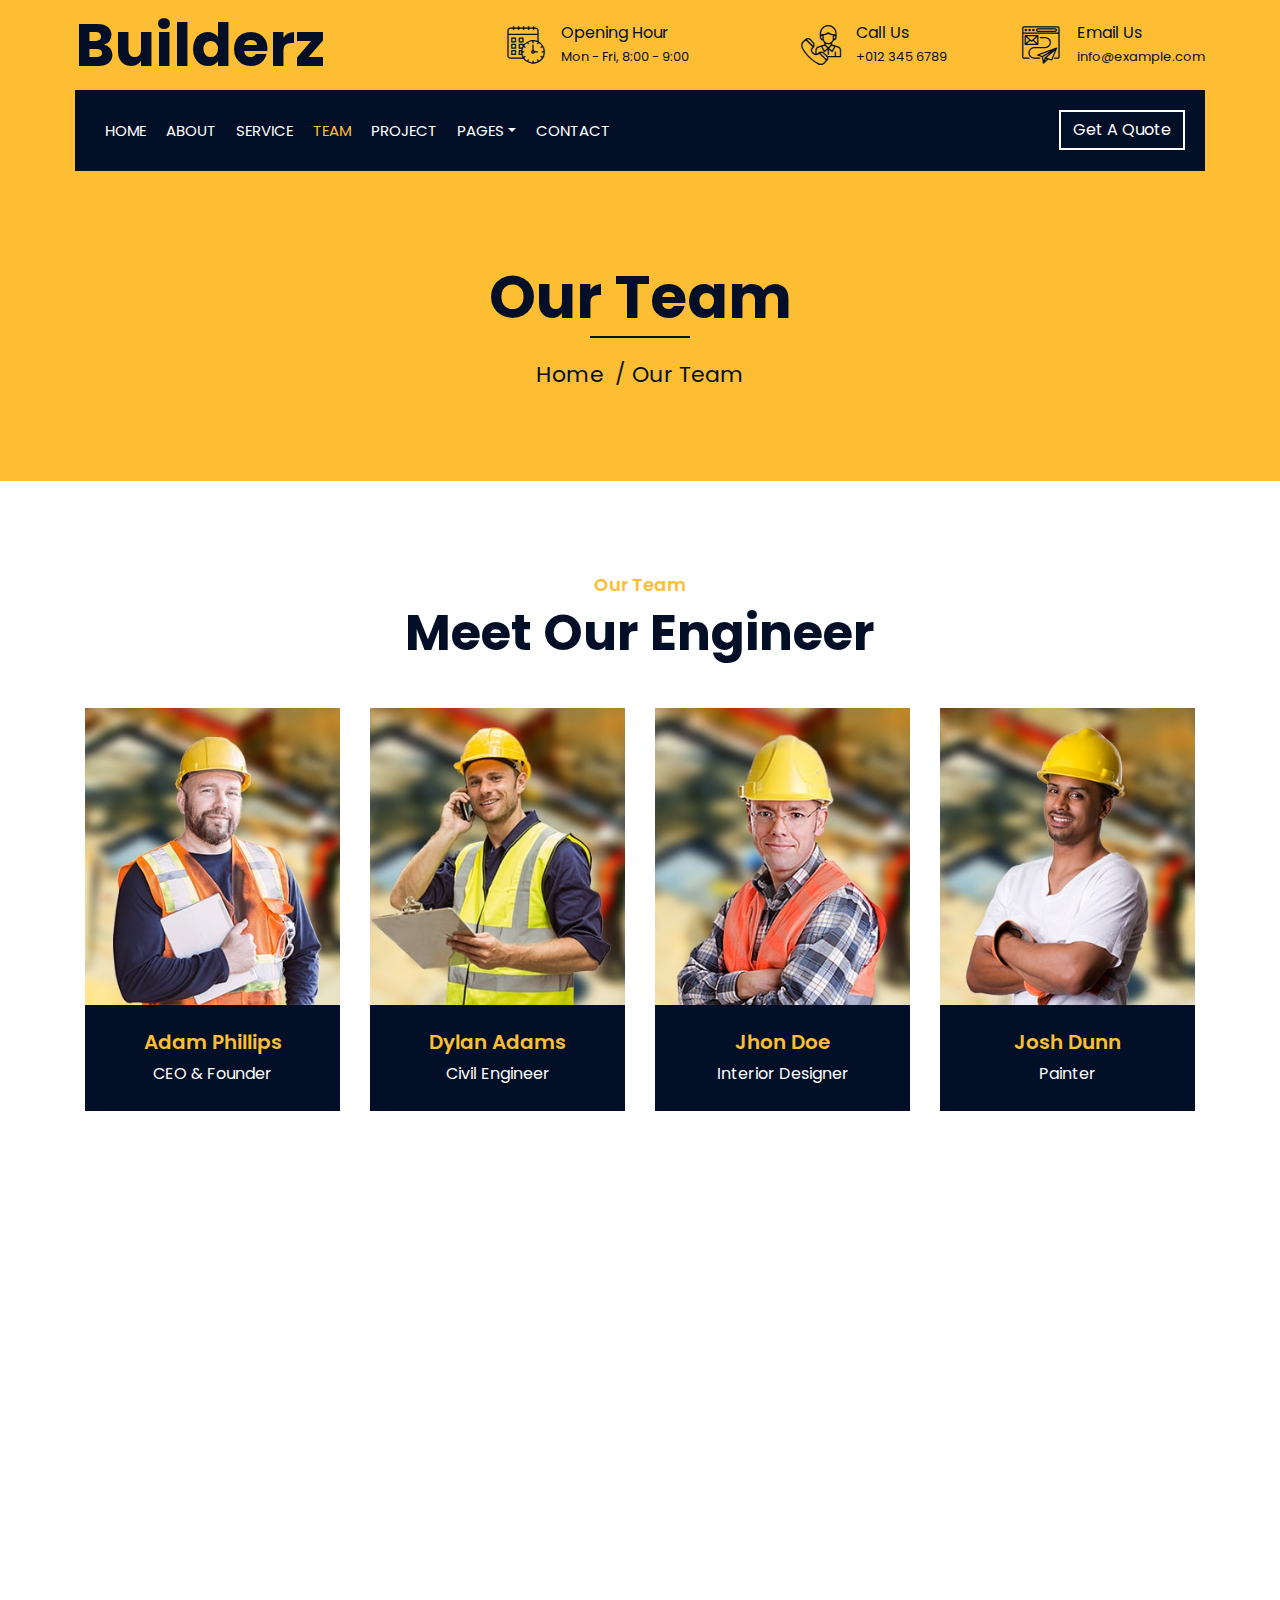
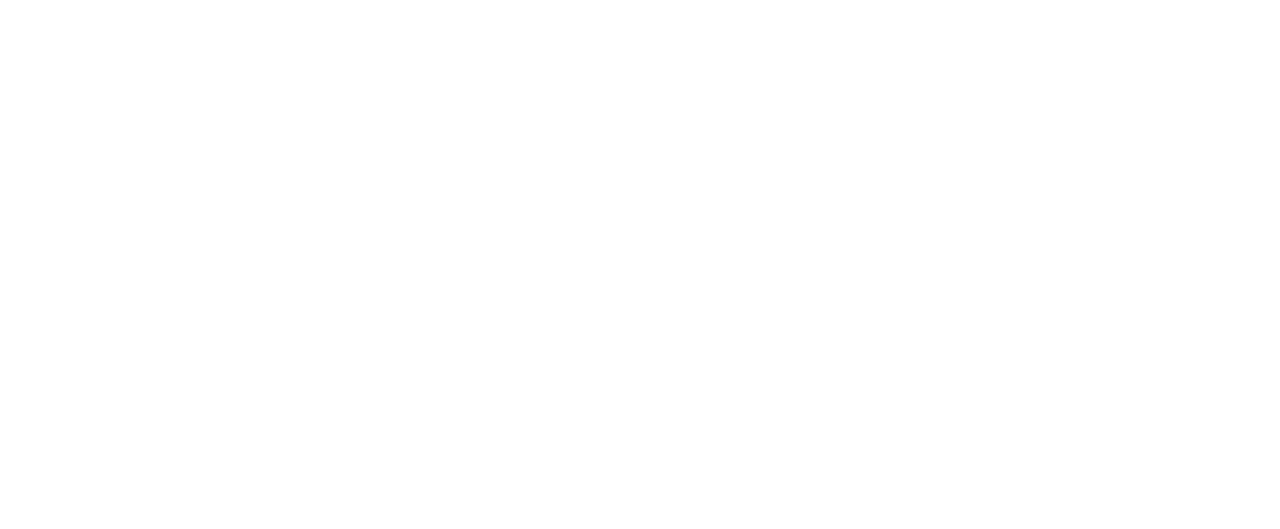
<file: team.html>
<!DOCTYPE html>
<html lang="en">
    <head>
        <meta charset="utf-8">
        <title>Builderz - Construction Company Website Template</title>
        <meta content="width=device-width, initial-scale=1.0" name="viewport">
        <meta content="Construction Company Website Template" name="keywords">
        <meta content="Construction Company Website Template" name="description">

        <!-- Favicon -->
        <link href="img/favicon.ico" rel="icon">

        <!-- Google Font -->
        <link href="https://fonts.googleapis.com/css2?family=Poppins:wght@100;200;300;400;500;600;700;800;900&display=swap" rel="stylesheet">

        <!-- CSS Libraries -->
        <link href="https://stackpath.bootstrapcdn.com/bootstrap/4.4.1/css/bootstrap.min.css" rel="stylesheet">
        <link href="https://cdnjs.cloudflare.com/ajax/libs/font-awesome/5.10.0/css/all.min.css" rel="stylesheet">
        <link href="lib/flaticon/font/flaticon.css" rel="stylesheet"> 
        <link href="lib/animate/animate.min.css" rel="stylesheet">
        <link href="lib/owlcarousel/assets/owl.carousel.min.css" rel="stylesheet">
        <link href="lib/lightbox/css/lightbox.min.css" rel="stylesheet">
        <link href="lib/slick/slick.css" rel="stylesheet">
        <link href="lib/slick/slick-theme.css" rel="stylesheet">

        <!-- Template Stylesheet -->
        <link href="css/style.css" rel="stylesheet">
    </head>

    <body>
        <div class="wrapper">
            <!-- Top Bar Start -->
            <div class="top-bar">
                <div class="container-fluid">
                    <div class="row align-items-center">
                        <div class="col-lg-4 col-md-12">
                            <div class="logo">
                                <a href="index.html">
                                    <h1>Builderz</h1>
                                    <!-- <img src="img/logo.jpg" alt="Logo"> -->
                                </a>
                            </div>
                        </div>
                        <div class="col-lg-8 col-md-7 d-none d-lg-block">
                            <div class="row">
                                <div class="col-4">
                                    <div class="top-bar-item">
                                        <div class="top-bar-icon">
                                            <i class="flaticon-calendar"></i>
                                        </div>
                                        <div class="top-bar-text">
                                            <h3>Opening Hour</h3>
                                            <p>Mon - Fri, 8:00 - 9:00</p>
                                        </div>
                                    </div>
                                </div>
                                <div class="col-4">
                                    <div class="top-bar-item">
                                        <div class="top-bar-icon">
                                            <i class="flaticon-call"></i>
                                        </div>
                                        <div class="top-bar-text">
                                            <h3>Call Us</h3>
                                            <p>+012 345 6789</p>
                                        </div>
                                    </div>
                                </div>
                                <div class="col-4">
                                    <div class="top-bar-item">
                                        <div class="top-bar-icon">
                                            <i class="flaticon-send-mail"></i>
                                        </div>
                                        <div class="top-bar-text">
                                            <h3>Email Us</h3>
                                            <p>info@example.com</p>
                                        </div>
                                    </div>
                                </div>
                            </div>
                        </div>
                    </div>
                </div>
            </div>
            <!-- Top Bar End -->

            <!-- Nav Bar Start -->
            <div class="nav-bar">
                <div class="container-fluid">
                    <nav class="navbar navbar-expand-lg bg-dark navbar-dark">
                        <a href="#" class="navbar-brand">MENU</a>
                        <button type="button" class="navbar-toggler" data-toggle="collapse" data-target="#navbarCollapse">
                            <span class="navbar-toggler-icon"></span>
                        </button>

                        <div class="collapse navbar-collapse justify-content-between" id="navbarCollapse">
                            <div class="navbar-nav mr-auto">
                                <a href="index.html" class="nav-item nav-link">Home</a>
                                <a href="about.html" class="nav-item nav-link">About</a>
                                <a href="service.html" class="nav-item nav-link">Service</a>
                                <a href="team.html" class="nav-item nav-link active">Team</a>
                                <a href="portfolio.html" class="nav-item nav-link">Project</a>
                                <div class="nav-item dropdown">
                                    <a href="#" class="nav-link dropdown-toggle" data-toggle="dropdown">Pages</a>
                                    <div class="dropdown-menu">
                                        <a href="blog.html" class="dropdown-item">Blog Page</a>
                                        <a href="single.html" class="dropdown-item">Single Page</a>
                                    </div>
                                </div>
                                <a href="contact.html" class="nav-item nav-link">Contact</a>
                            </div>
                            <div class="ml-auto">
                                <a class="btn" href="#">Get A Quote</a>
                            </div>
                        </div>
                    </nav>
                </div>
            </div>
            <!-- Nav Bar End -->
            
            
            <!-- Page Header Start -->
            <div class="page-header">
                <div class="container">
                    <div class="row">
                        <div class="col-12">
                            <h2>Our Team</h2>
                        </div>
                        <div class="col-12">
                            <a href="">Home</a>
                            <a href="">Our Team</a>
                        </div>
                    </div>
                </div>
            </div>
            <!-- Page Header End -->


            <!-- Team Start -->
            <div class="team">
                <div class="container">
                    <div class="section-header text-center">
                        <p>Our Team</p>
                        <h2>Meet Our Engineer</h2>
                    </div>
                    <div class="row">
                        <div class="col-lg-3 col-md-6 wow fadeInUp" data-wow-delay="0.1s">
                            <div class="team-item">
                                <div class="team-img">
                                    <img src="img/team-1.jpg" alt="Team Image">
                                </div>
                                <div class="team-text">
                                    <h2>Adam Phillips</h2>
                                    <p>CEO & Founder</p>
                                </div>
                                <div class="team-social">
                                    <a class="social-tw" href=""><i class="fab fa-twitter"></i></a>
                                    <a class="social-fb" href=""><i class="fab fa-facebook-f"></i></a>
                                    <a class="social-li" href=""><i class="fab fa-linkedin-in"></i></a>
                                    <a class="social-in" href=""><i class="fab fa-instagram"></i></a>
                                </div>
                            </div>
                        </div>
                        <div class="col-lg-3 col-md-6 wow fadeInUp" data-wow-delay="0.2s">
                            <div class="team-item">
                                <div class="team-img">
                                    <img src="img/team-2.jpg" alt="Team Image">
                                </div>
                                <div class="team-text">
                                    <h2>Dylan Adams</h2>
                                    <p>Civil Engineer</p>
                                </div>
                                <div class="team-social">
                                    <a class="social-tw" href=""><i class="fab fa-twitter"></i></a>
                                    <a class="social-fb" href=""><i class="fab fa-facebook-f"></i></a>
                                    <a class="social-li" href=""><i class="fab fa-linkedin-in"></i></a>
                                    <a class="social-in" href=""><i class="fab fa-instagram"></i></a>
                                </div>
                            </div>
                        </div>
                        <div class="col-lg-3 col-md-6 wow fadeInUp" data-wow-delay="0.3s">
                            <div class="team-item">
                                <div class="team-img">
                                    <img src="img/team-3.jpg" alt="Team Image">
                                </div>
                                <div class="team-text">
                                    <h2>Jhon Doe</h2>
                                    <p>Interior Designer</p>
                                </div>
                                <div class="team-social">
                                    <a class="social-tw" href=""><i class="fab fa-twitter"></i></a>
                                    <a class="social-fb" href=""><i class="fab fa-facebook-f"></i></a>
                                    <a class="social-li" href=""><i class="fab fa-linkedin-in"></i></a>
                                    <a class="social-in" href=""><i class="fab fa-instagram"></i></a>
                                </div>
                            </div>
                        </div>
                        <div class="col-lg-3 col-md-6 wow fadeInUp" data-wow-delay="0.4s">
                            <div class="team-item">
                                <div class="team-img">
                                    <img src="img/team-4.jpg" alt="Team Image">
                                </div>
                                <div class="team-text">
                                    <h2>Josh Dunn</h2>
                                    <p>Painter</p>
                                </div>
                                <div class="team-social">
                                    <a class="social-tw" href=""><i class="fab fa-twitter"></i></a>
                                    <a class="social-fb" href=""><i class="fab fa-facebook-f"></i></a>
                                    <a class="social-li" href=""><i class="fab fa-linkedin-in"></i></a>
                                    <a class="social-in" href=""><i class="fab fa-instagram"></i></a>
                                </div>
                            </div>
                        </div>
                        <div class="col-lg-3 col-md-6 wow fadeInUp" data-wow-delay="0.1s">
                            <div class="team-item">
                                <div class="team-img">
                                    <img src="img/team-1.jpg" alt="Team Image">
                                </div>
                                <div class="team-text">
                                    <h2>Adam Phillips</h2>
                                    <p>CEO & Founder</p>
                                </div>
                                <div class="team-social">
                                    <a class="social-tw" href=""><i class="fab fa-twitter"></i></a>
                                    <a class="social-fb" href=""><i class="fab fa-facebook-f"></i></a>
                                    <a class="social-li" href=""><i class="fab fa-linkedin-in"></i></a>
                                    <a class="social-in" href=""><i class="fab fa-instagram"></i></a>
                                </div>
                            </div>
                        </div>
                        <div class="col-lg-3 col-md-6 wow fadeInUp" data-wow-delay="0.2s">
                            <div class="team-item">
                                <div class="team-img">
                                    <img src="img/team-2.jpg" alt="Team Image">
                                </div>
                                <div class="team-text">
                                    <h2>Dylan Adams</h2>
                                    <p>Civil Engineer</p>
                                </div>
                                <div class="team-social">
                                    <a class="social-tw" href=""><i class="fab fa-twitter"></i></a>
                                    <a class="social-fb" href=""><i class="fab fa-facebook-f"></i></a>
                                    <a class="social-li" href=""><i class="fab fa-linkedin-in"></i></a>
                                    <a class="social-in" href=""><i class="fab fa-instagram"></i></a>
                                </div>
                            </div>
                        </div>
                        <div class="col-lg-3 col-md-6 wow fadeInUp" data-wow-delay="0.3s">
                            <div class="team-item">
                                <div class="team-img">
                                    <img src="img/team-3.jpg" alt="Team Image">
                                </div>
                                <div class="team-text">
                                    <h2>Jhon Doe</h2>
                                    <p>Interior Designer</p>
                                </div>
                                <div class="team-social">
                                    <a class="social-tw" href=""><i class="fab fa-twitter"></i></a>
                                    <a class="social-fb" href=""><i class="fab fa-facebook-f"></i></a>
                                    <a class="social-li" href=""><i class="fab fa-linkedin-in"></i></a>
                                    <a class="social-in" href=""><i class="fab fa-instagram"></i></a>
                                </div>
                            </div>
                        </div>
                        <div class="col-lg-3 col-md-6 wow fadeInUp" data-wow-delay="0.4s">
                            <div class="team-item">
                                <div class="team-img">
                                    <img src="img/team-4.jpg" alt="Team Image">
                                </div>
                                <div class="team-text">
                                    <h2>Josh Dunn</h2>
                                    <p>Painter</p>
                                </div>
                                <div class="team-social">
                                    <a class="social-tw" href=""><i class="fab fa-twitter"></i></a>
                                    <a class="social-fb" href=""><i class="fab fa-facebook-f"></i></a>
                                    <a class="social-li" href=""><i class="fab fa-linkedin-in"></i></a>
                                    <a class="social-in" href=""><i class="fab fa-instagram"></i></a>
                                </div>
                            </div>
                        </div>
                    </div>
                </div>
            </div>
            <!-- Team End -->


            <!-- Footer Start -->
            <div class="footer wow fadeIn" data-wow-delay="0.3s">
                <div class="container">
                    <div class="row">
                        <div class="col-md-6 col-lg-3">
                            <div class="footer-contact">
                                <h2>Office Contact</h2>
                                <p><i class="fa fa-map-marker-alt"></i>123 Street, New York, USA</p>
                                <p><i class="fa fa-phone-alt"></i>+012 345 67890</p>
                                <p><i class="fa fa-envelope"></i>info@example.com</p>
                                <div class="footer-social">
                                    <a href=""><i class="fab fa-twitter"></i></a>
                                    <a href=""><i class="fab fa-facebook-f"></i></a>
                                    <a href=""><i class="fab fa-youtube"></i></a>
                                    <a href=""><i class="fab fa-instagram"></i></a>
                                    <a href=""><i class="fab fa-linkedin-in"></i></a>
                                </div>
                            </div>
                        </div>
                        <div class="col-md-6 col-lg-3">
                            <div class="footer-link">
                                <h2>Services Areas</h2>
                                <a href="">Building Construction</a>
                                <a href="">House Renovation</a>
                                <a href="">Architecture Design</a>
                                <a href="">Interior Design</a>
                                <a href="">Painting</a>
                            </div>
                        </div>
                        <div class="col-md-6 col-lg-3">
                            <div class="footer-link">
                                <h2>Useful Pages</h2>
                                <a href="">About Us</a>
                                <a href="">Contact Us</a>
                                <a href="">Our Team</a>
                                <a href="">Projects</a>
                                <a href="">Testimonial</a>
                            </div>
                        </div>
                        <div class="col-md-6 col-lg-3">
                            <div class="newsletter">
                                <h2>Newsletter</h2>
                                <p>
                                    Lorem ipsum dolor sit amet elit. Phasellus nec pretium mi. Curabitur facilisis ornare velit non vulpu
                                </p>
                                <div class="form">
                                    <input class="form-control" placeholder="Email here">
                                    <button class="btn">Submit</button>
                                </div>
                            </div>
                        </div>
                    </div>
                </div>
                <div class="container footer-menu">
                    <div class="f-menu">
                        <a href="">Terms of use</a>
                        <a href="">Privacy policy</a>
                        <a href="">Cookies</a>
                        <a href="">Help</a>
                        <a href="">FQAs</a>
                    </div>
                </div>
                <div class="container copyright">
                    <div class="row">
                        <div class="col-md-6">
                            <p>&copy; <a href="#">Your Site Name</a>, All Right Reserved.</p>
                        </div>
                        <div class="col-md-6">
                            <p>Designed By <a href="https://htmlcodex.com">HTML Codex</a></p>
                        </div>
                    </div>
                </div>
            </div>
            <!-- Footer End -->

            <a href="#" class="back-to-top"><i class="fa fa-chevron-up"></i></a>
        </div>

        <!-- JavaScript Libraries -->
        <script src="https://code.jquery.com/jquery-3.4.1.min.js"></script>
        <script src="https://stackpath.bootstrapcdn.com/bootstrap/4.4.1/js/bootstrap.bundle.min.js"></script>
        <script src="lib/easing/easing.min.js"></script>
        <script src="lib/wow/wow.min.js"></script>
        <script src="lib/owlcarousel/owl.carousel.min.js"></script>
        <script src="lib/isotope/isotope.pkgd.min.js"></script>
        <script src="lib/lightbox/js/lightbox.min.js"></script>
        <script src="lib/waypoints/waypoints.min.js"></script>
        <script src="lib/counterup/counterup.min.js"></script>
        <script src="lib/slick/slick.min.js"></script>

        <!-- Template Javascript -->
        <script src="js/main.js"></script>
    </body>
</html>
</file>
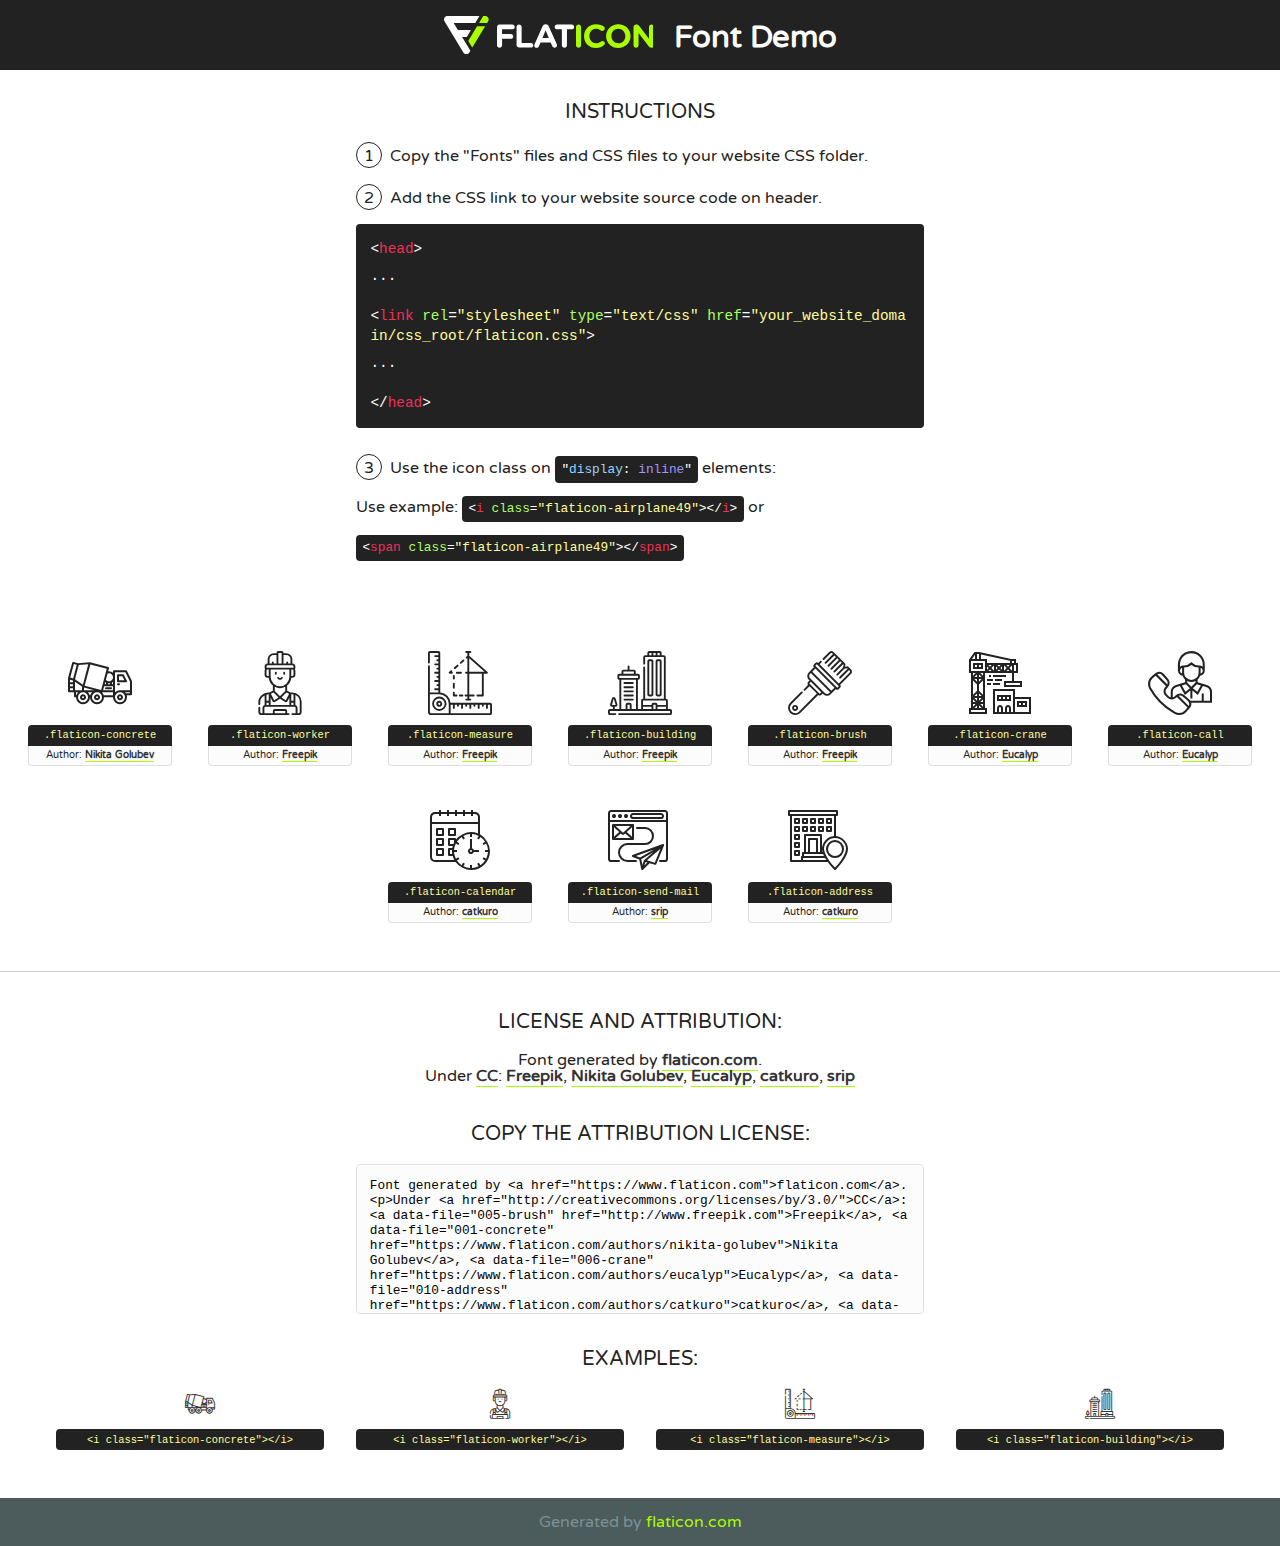
<file: lib/flaticon/font/flaticon.html>
<!DOCTYPE html>
<!--
  Flaticon icon font: Flaticon
  Creation date: 23/08/2020 07:24
-->
<html>
<!DOCTYPE html>
<html>

<head>
    <title>Flaticon WebFont</title>
    <link href="http://fonts.googleapis.com/css?family=Varela+Round" rel="stylesheet" type="text/css" />
    <link rel="stylesheet" type="text/css" href="flaticon.css">
    <meta charset="UTF-8">
    <style>
    html, body, div, span, applet, object, iframe,
    h1, h2, h3, h4, h5, h6, p, blockquote, pre,
    a, abbr, acronym, address, big, cite, code,
    del, dfn, em, img, ins, kbd, q, s, samp,
    small, strike, strong, sub, sup, tt, var,
    b, u, i, center,
    dl, dt, dd, ol, ul, li,
    fieldset, form, label, legend,
    table, caption, tbody, tfoot, thead, tr, th, td,
    article, aside, canvas, details, embed, 
    figure, figcaption, footer, header, hgroup, 
    menu, nav, output, ruby, section, summary,
    time, mark, audio, video {
        margin: 0;
        padding: 0;
        border: 0;
        font-size: 100%;
        font: inherit;
        vertical-align: baseline;
    }
    /* HTML5 display-role reset for older browsers */
    article, aside, details, figcaption, figure, 
    footer, header, hgroup, menu, nav, section {
        display: block;
    }
    body {
        line-height: 1;
    }
    ol, ul {
        list-style: none;
    }
    blockquote, q {
        quotes: none;
    }
    blockquote:before, blockquote:after,
    q:before, q:after {
        content: '';
        content: none;
    }
    table {
        border-collapse: collapse;
        border-spacing: 0;
    }
    body {
        font-family: 'Varela Round', Helvetica, Arial, sans-serif;
        font-size: 16px;
        color: #222;
    }
    a {
        color: #333;
        border-bottom: 1px solid #a9fd00;
        font-weight: bold;
        text-decoration: none;
    }
    * {
        -moz-box-sizing: border-box;
        -webkit-box-sizing: border-box;
        box-sizing: border-box;
        margin: 0;
        padding: 0;
    }
    [class^="flaticon-"]:before, [class*=" flaticon-"]:before, [class^="flaticon-"]:after, [class*=" flaticon-"]:after {
        font-family: Flaticon;
        font-size: 30px;
        font-style: normal;
        margin-left: 20px;
        color: #333;
    }
    .wrapper {
        max-width: 600px;
        margin: auto;
        padding: 0 1em;
    }
    .title {
        font-size: 1.25em;
        text-align: center;
        margin-bottom: 1em;
        text-transform: uppercase;
    }
    header {
        text-align: center;
        background-color: #222;
        color: #fff;
        padding: 1em;
    }
    header .logo {
        width: 210px;
        height: 38px;
        display: inline-block;
        vertical-align: middle;
        margin-right: 1em;
        border: none;
    }
    header strong {
        font-size: 1.95em;
        font-weight: bold;
        vertical-align: middle;
        margin-top: 5px;
        display: inline-block;
    }
    .demo {
        margin: 2em auto;
        line-height: 1.25em;
    }
    .demo ul li {
        margin-bottom: 1em;
    }
    .demo ul li .num {
        color: #222;
        border-radius: 20px;
        display: inline-block;
        width: 26px;
        padding: 3px;
        height: 26px;
        text-align: center;
        margin-right: 0.5em;
        border: 1px solid #222;
    }
    .demo ul li code {
        background-color: #222;
        border-radius: 4px;
        padding: 0.25em 0.5em;
        display: inline-block;
        color: #fff;
        font-family: Consolas,Monaco,Lucida Console,Liberation Mono,DejaVu Sans Mono,Bitstream Vera Sans Mono,Courier New, monospace;
        font-weight: lighter;
        margin-top: 1em;
        font-size: 0.8em;
        word-break: break-all;
    }
    .demo ul li code.big {
        padding: 1em;
        font-size: 0.9em;
    }
    .demo ul li code .red {
        color: #EF3159;
    }
    .demo ul li code .green {
        color: #ACFF65;
    }
    .demo ul li code .yellow {
        color: #FFFF99;
    }
    .demo ul li code .blue {
        color: #99D3FF;
    }
    .demo ul li code .purple {
        color: #A295FF;
    }
    .demo ul li code .dots {
        margin-top: 0.5em;
        display: block;
    }
    #glyphs {
        border-bottom: 1px solid #ccc;
        padding: 2em 0;
        text-align: center;
    }
    .glyph {
        display: inline-block;
        width: 9em;
        margin: 1em;
        text-align: center;
        vertical-align: top;
        background: #FFF;
    }
    .glyph .glyph-icon {
        padding: 10px;
        display: block;
        font-family:"Flaticon";
        font-size: 64px;
        line-height: 1;
    }
    .glyph .glyph-icon:before {
        font-size: 64px;
        color: #222;
        margin-left: 0;
    }
    .class-name {
        font-size: 0.65em;
        background-color: #222;
        color: #fff;
        border-radius: 4px 4px 0 0;
        padding: 0.5em;
        color: #FFFF99;
        font-family: Consolas,Monaco,Lucida Console,Liberation Mono,DejaVu Sans Mono,Bitstream Vera Sans Mono,Courier New, monospace;
    }
    .author-name {
        font-size: 0.6em;
        background-color: #fcfcfd;
        border: 1px solid #DEDEE4;
        border-top: 0;
        border-radius: 0 0 4px 4px;
        padding: 0.5em;
    }
    .class-name:last-child {
        font-size: 10px;
        color:#888;
    }
    .class-name:last-child a {
        font-size: 10px;
        color:#555;
    }
    .class-name:last-child a:hover {
        color:#a9fd00;
    }
    .glyph > input {
        display: block;
        width: 100px;
        margin: 5px auto;
        text-align: center;
        font-size: 12px;
        cursor: text;
    }
    .glyph > input.icon-input {
        font-family:"Flaticon";
        font-size: 16px;
        margin-bottom: 10px;
    }
    .attribution .title {
        margin-top: 2em;
    }
    .attribution textarea {
        background-color: #fcfcfd;
        padding: 1em;
        border: none;
        box-shadow: none;
        border: 1px solid #DEDEE4;
        border-radius: 4px;
        resize: none;
        width: 100%;
        height: 150px;
        font-size: 0.8em;
        font-family: Consolas,Monaco,Lucida Console,Liberation Mono,DejaVu Sans Mono,Bitstream Vera Sans Mono,Courier New, monospace;
        -webkit-appearance: none;
    }
    .iconsuse {
        margin: 2em auto;
        text-align: center;
        max-width: 1200px;
    }
    .iconsuse:after {
        content: '';
        display: table;
        clear: both;
    }
    .iconsuse .image {
        float: left;
        width: 25%;
        padding: 0 1em;
    }
    .iconsuse .image p {
        margin-bottom: 1em;
    }
    .iconsuse .image span {
        display: block;
        font-size: 0.65em;
        background-color: #222;
        color: #fff;
        border-radius: 4px;
        padding: 0.5em;
        color: #FFFF99;
        margin-top: 1em;
        font-family: Consolas,Monaco,Lucida Console,Liberation Mono,DejaVu Sans Mono,Bitstream Vera Sans Mono,Courier New, monospace;
    }
    #footer {
        text-align: center;
        background-color: #4C5B5C;
        color: #7c9192;
        padding: 1em;
    }
    #footer a {
        border: none;
        color: #a9fd00;
        font-weight: normal;
    }
    @media (max-width: 960px) {
        .iconsuse .image {
            width: 50%;
        }
    }
    @media (max-width: 560px) {
        .iconsuse .image {
            width: 100%;
        }
    }
    </style>
</head>

<body class="characters-off">

    <header>
        <a href="https://www.flaticon.com" target="_blank" class="logo">
            <svg version="1.1" xmlns="http://www.w3.org/2000/svg" xmlns:xlink="http://www.w3.org/1999/xlink" xmlns:a="http://ns.adobe.com/AdobeSVGViewerExtensions/3.0/" viewBox="0 0 560.875 102.036" enable-background="new 0 0 560.875 102.036" xml:space="preserve">
                <defs>
                </defs>
                <g>
                    <g class="letters">
                        <path fill="#ffffff" d="M141.596,29.675c0-3.777,2.985-6.767,6.764-6.767h34.438c3.426,0,6.15,2.728,6.15,6.15
                        c0,3.43-2.724,6.149-6.15,6.149h-27.674v13.091h23.719c3.429,0,6.151,2.724,6.151,6.15c0,3.43-2.723,6.149-6.151,6.149h-23.719
                        v17.574c0,3.773-2.986,6.761-6.764,6.761c-3.779,0-6.764-2.989-6.764-6.761V29.675z"></path>
                        <path fill="#ffffff" d="M193.844,29.149c0-3.781,2.985-6.767,6.764-6.767c3.776,0,6.763,2.985,6.763,6.767v42.957h25.039
                        c3.426,0,6.149,2.726,6.149,6.153c0,3.425-2.723,6.15-6.149,6.15h-31.802c-3.779,0-6.764-2.986-6.764-6.768V29.149z"></path>
                        <path fill="#ffffff" d="M241.891,75.71l21.438-48.407c1.492-3.341,4.215-5.357,7.906-5.357h0.792
                        c3.686,0,6.323,2.017,7.815,5.357l21.439,48.407c0.436,0.967,0.701,1.845,0.701,2.723c0,3.602-2.809,6.501-6.414,6.501
                        c-3.161,0-5.269-1.845-6.499-4.655l-4.132-9.661h-27.059l-4.301,10.102c-1.144,2.631-3.426,4.214-6.237,4.214
                        c-3.517,0-6.24-2.81-6.24-6.325C241.1,77.64,241.451,76.677,241.891,75.71z M279.932,58.666l-8.521-20.297l-8.526,20.297H279.932
                        z"></path>
                        <path fill="#ffffff" d="M314.864,35.387H301.86c-3.429,0-6.239-2.813-6.239-6.238c0-3.429,2.811-6.24,6.239-6.24h39.533
                        c3.426,0,6.237,2.811,6.237,6.24c0,3.425-2.811,6.238-6.237,6.238h-13.001v42.785c0,3.773-2.99,6.761-6.764,6.761
                        c-3.779,0-6.764-2.989-6.764-6.761V35.387z"></path>
                        <path fill="#A9FD00" d="M352.615,29.149c0-3.781,2.985-6.767,6.767-6.767c3.774,0,6.761,2.985,6.761,6.767v49.024
                        c0,3.773-2.987,6.761-6.761,6.761c-3.781,0-6.767-2.989-6.767-6.761V29.149z"></path>
                        <path fill="#A9FD00" d="M374.132,53.836v-0.179c0-17.481,13.178-31.801,32.065-31.801c9.22,0,15.459,2.458,20.557,6.238
                        c1.402,1.054,2.637,2.985,2.637,5.357c0,3.692-2.985,6.59-6.681,6.59c-1.845,0-3.071-0.702-4.044-1.319
                        c-3.776-2.813-7.729-4.393-12.562-4.393c-10.364,0-17.831,8.611-17.831,19.154v0.173c0,10.542,7.291,19.329,17.831,19.329
                        c5.715,0,9.492-1.756,13.359-4.834c1.049-0.874,2.458-1.491,4.039-1.491c3.429,0,6.325,2.813,6.325,6.236
                        c0,2.106-1.056,3.78-2.282,4.834c-5.539,4.834-12.036,7.733-21.878,7.733C387.572,85.464,374.132,71.493,374.132,53.836z"></path>
                        <path fill="#A9FD00" d="M433.009,53.836v-0.179c0-17.481,13.79-31.801,32.766-31.801c18.981,0,32.592,14.143,32.592,31.628v0.173
                        c0,17.483-13.785,31.807-32.769,31.807C446.625,85.464,433.009,71.32,433.009,53.836z M484.224,53.836v-0.179
                        c0-10.539-7.725-19.326-18.626-19.326c-10.893,0-18.449,8.611-18.449,19.154v0.173c0,10.542,7.73,19.329,18.626,19.329
                        C476.676,72.986,484.224,64.378,484.224,53.836z"></path>
                        <path fill="#A9FD00" d="M506.233,29.321c0-3.774,2.99-6.763,6.767-6.763h1.401c3.252,0,5.183,1.583,7.029,3.953l26.093,34.265
                        V29.059c0-3.692,2.99-6.677,6.681-6.677c3.683,0,6.671,2.985,6.671,6.677v48.934c0,3.78-2.987,6.765-6.764,6.765h-0.436
                        c-3.257,0-5.188-1.581-7.034-3.953l-27.056-35.492v32.944c0,3.687-2.985,6.676-6.678,6.676c-3.683,0-6.673-2.989-6.673-6.676
                        V29.321z"></path>
                    </g>
                    <g class="insignia">
                        <path fill="#ffffff" d="M48.372,56.137h12.517l11.156-18.537H37.186L25.688,18.539h57.825L94.668,0H9.271
                        C5.925,0,2.842,1.801,1.198,4.716c-1.644,2.907-1.593,6.482,0.134,9.343l50.38,83.501c1.678,2.781,4.689,4.476,7.938,4.476
                        c3.246,0,6.257-1.695,7.935-4.476l2.898-4.804L48.372,56.137z"></path>
                        <g class="i">
                            <path fill="#A9FD00" d="M93.575,18.539h0.031v0.004l21.652,0.004l2.705-4.488c1.727-2.861,1.778-6.436,0.133-9.343
                            C116.454,1.801,113.371,0,110.026,0h-5.294L93.575,18.539z"></path>
                            <polygon fill="#A9FD00" points="88.291,27.356 64.725,66.486 75.519,84.404 109.942,27.356"></polygon>
                        </g>
                    </g>
                </g>
            </svg>
        </a>
        <strong>Font Demo</strong>
    </header>


    <section class="demo wrapper">

        <p class="title">Instructions</p>

        <ul>
            <li>
                <span class="num">1</span>Copy the "Fonts" files and CSS files to your website CSS folder.
            </li>
            <li>
                <span class="num">2</span>Add the CSS link to your website source code on header.
                <code class="big">
                    &lt;<span class="red">head</span>&gt;
                    <br/><span class="dots">...</span>
                    <br/>&lt;<span class="red">link</span> <span class="green">rel</span>=<span class="yellow">"stylesheet"</span> <span class="green">type</span>=<span class="yellow">"text/css"</span> <span class="green">href</span>=<span class="yellow">"your_website_domain/css_root/flaticon.css"</span>&gt;
                    <br/><span class="dots">...</span>
                    <br/>&lt;/<span class="red">head</span>&gt;
                </code>
            </li>

            <li>
                <p>
                    <span class="num">3</span>Use the icon class on <code>"<span class="blue">display</span>:<span class="purple"> inline</span>"</code> elements:
                    <br />
                    Use example: <code>&lt;<span class="red">i</span> <span class="green">class</span>=<span class="yellow">&quot;flaticon-airplane49&quot;</span>&gt;&lt;/<span class="red">i</span>&gt;</code> or <code>&lt;<span class="red">span</span> <span class="green">class</span>=<span class="yellow">&quot;flaticon-airplane49&quot;</span>&gt;&lt;/<span class="red">span</span>&gt;</code>
            </li>
        </ul>

    </section>




   <section id="glyphs">          
    
      
        <div class="glyph"><div class="glyph-icon flaticon-concrete"></div>
            <div class="class-name">.flaticon-concrete</div>
            <div class="author-name">Author: <a data-file="001-concrete" href="https://www.flaticon.com/authors/nikita-golubev">Nikita Golubev</a> </div> 
        </div>        
        
        <div class="glyph"><div class="glyph-icon flaticon-worker"></div>
            <div class="class-name">.flaticon-worker</div>
            <div class="author-name">Author: <a data-file="002-worker" href="http://www.freepik.com">Freepik</a> </div> 
        </div>        
        
        <div class="glyph"><div class="glyph-icon flaticon-measure"></div>
            <div class="class-name">.flaticon-measure</div>
            <div class="author-name">Author: <a data-file="003-measure" href="http://www.freepik.com">Freepik</a> </div> 
        </div>        
        
        <div class="glyph"><div class="glyph-icon flaticon-building"></div>
            <div class="class-name">.flaticon-building</div>
            <div class="author-name">Author: <a data-file="004-building" href="http://www.freepik.com">Freepik</a> </div> 
        </div>        
        
        <div class="glyph"><div class="glyph-icon flaticon-brush"></div>
            <div class="class-name">.flaticon-brush</div>
            <div class="author-name">Author: <a data-file="005-brush" href="http://www.freepik.com">Freepik</a> </div> 
        </div>        
        
        <div class="glyph"><div class="glyph-icon flaticon-crane"></div>
            <div class="class-name">.flaticon-crane</div>
            <div class="author-name">Author: <a data-file="006-crane" href="https://www.flaticon.com/authors/eucalyp">Eucalyp</a> </div> 
        </div>        
        
        <div class="glyph"><div class="glyph-icon flaticon-call"></div>
            <div class="class-name">.flaticon-call</div>
            <div class="author-name">Author: <a data-file="007-call" href="https://www.flaticon.com/authors/eucalyp">Eucalyp</a> </div> 
        </div>        
        
        <div class="glyph"><div class="glyph-icon flaticon-calendar"></div>
            <div class="class-name">.flaticon-calendar</div>
            <div class="author-name">Author: <a data-file="008-calendar" href="https://www.flaticon.com/authors/catkuro">catkuro</a> </div> 
        </div>        
        
        <div class="glyph"><div class="glyph-icon flaticon-send-mail"></div>
            <div class="class-name">.flaticon-send-mail</div>
            <div class="author-name">Author: <a data-file="009-send-mail" href="https://www.flaticon.com/authors/srip">srip</a> </div> 
        </div>        
        
        <div class="glyph"><div class="glyph-icon flaticon-address"></div>
            <div class="class-name">.flaticon-address</div>
            <div class="author-name">Author: <a data-file="010-address" href="https://www.flaticon.com/authors/catkuro">catkuro</a> </div> 
        </div>        
        

    </section>



    <section class="attribution wrapper"   style="text-align:center;">

      <div class="title">License and attribution:</div><div class="attrDiv">Font generated by <a href="https://www.flaticon.com">flaticon.com</a>. <div><p>Under <a href="http://creativecommons.org/licenses/by/3.0/">CC</a>: <a data-file="005-brush" href="http://www.freepik.com">Freepik</a>, <a data-file="001-concrete" href="https://www.flaticon.com/authors/nikita-golubev">Nikita Golubev</a>, <a data-file="006-crane" href="https://www.flaticon.com/authors/eucalyp">Eucalyp</a>, <a data-file="010-address" href="https://www.flaticon.com/authors/catkuro">catkuro</a>, <a data-file="009-send-mail" href="https://www.flaticon.com/authors/srip">srip</a></p>  </div>
      </div>
      <div class="title">Copy the Attribution License:</div>

    <textarea onclick="this.focus();this.select();">Font generated by &lt;a href=&quot;https://www.flaticon.com&quot;&gt;flaticon.com&lt;/a&gt;. <p>Under <a href="http://creativecommons.org/licenses/by/3.0/">CC</a>: <a data-file="005-brush" href="http://www.freepik.com">Freepik</a>, <a data-file="001-concrete" href="https://www.flaticon.com/authors/nikita-golubev">Nikita Golubev</a>, <a data-file="006-crane" href="https://www.flaticon.com/authors/eucalyp">Eucalyp</a>, <a data-file="010-address" href="https://www.flaticon.com/authors/catkuro">catkuro</a>, <a data-file="009-send-mail" href="https://www.flaticon.com/authors/srip">srip</a></p>  
     </textarea>

    </section>

    <section class="iconsuse">

          <div class="title">Examples:</div>            
             
            <div class="image">
                <p>
                    <i class="glyph-icon flaticon-concrete"></i> 
                    <span>&lt;i class=&quot;flaticon-concrete&quot;&gt;&lt;/i&gt;</span>
                </p>
            </div>
            
            <div class="image">
                <p>
                    <i class="glyph-icon flaticon-worker"></i> 
                    <span>&lt;i class=&quot;flaticon-worker&quot;&gt;&lt;/i&gt;</span>
                </p>
            </div>
            
            <div class="image">
                <p>
                    <i class="glyph-icon flaticon-measure"></i> 
                    <span>&lt;i class=&quot;flaticon-measure&quot;&gt;&lt;/i&gt;</span>
                </p>
            </div>
            
            <div class="image">
                <p>
                    <i class="glyph-icon flaticon-building"></i> 
                    <span>&lt;i class=&quot;flaticon-building&quot;&gt;&lt;/i&gt;</span>
                </p>
            </div>
                       
        </div>
                            
    </section>

<div id="footer">
    <div>Generated by <a href="https://www.flaticon.com">flaticon.com</a>
    </div>
</div>



</body>
</html>
</file>
<file: lib/flaticon/font/flaticon.css>
/*
  	Flaticon icon font: Flaticon
  	Creation date: 23/08/2020 07:24
  	*/

@font-face {
  font-family: "Flaticon";
  src: url("./Flaticon.eot");
  src: url("./Flaticon.eot?#iefix") format("embedded-opentype"),
       url("./Flaticon.woff2") format("woff2"),
       url("./Flaticon.woff") format("woff"),
       url("./Flaticon.ttf") format("truetype"),
       url("./Flaticon.svg#Flaticon") format("svg");
  font-weight: normal;
  font-style: normal;
}

@media screen and (-webkit-min-device-pixel-ratio:0) {
  @font-face {
    font-family: "Flaticon";
    src: url("./Flaticon.svg#Flaticon") format("svg");
  }
}

[class^="flaticon-"]:before, [class*=" flaticon-"]:before,
[class^="flaticon-"]:after, [class*=" flaticon-"]:after {   
  font-family: Flaticon;
        font-size: 20px;
font-style: normal;
margin-left: 20px;
}

.flaticon-concrete:before { content: "\f100"; }
.flaticon-worker:before { content: "\f101"; }
.flaticon-measure:before { content: "\f102"; }
.flaticon-building:before { content: "\f103"; }
.flaticon-brush:before { content: "\f104"; }
.flaticon-crane:before { content: "\f105"; }
.flaticon-call:before { content: "\f106"; }
.flaticon-calendar:before { content: "\f107"; }
.flaticon-send-mail:before { content: "\f108"; }
.flaticon-address:before { content: "\f109"; }
</file>
<file: css/style.css>
/*******************************/
/********* General CSS *********/
/*******************************/
body {
    color: #666666;
    background: #dddddd;
    font-family: 'Poppins', sans-serif;
    font-weight: 400;
}

h1,
h2, 
h3, 
h4,
h5, 
h6 {
    color: #030f27;
}

a {
    color: #666666;
    transition: .3s;
}

a:hover,
a:active,
a:focus {
    color: #fdbe33;
    outline: none;
    text-decoration: none;
}

.btn:focus {
    box-shadow: none;
}

.wrapper {
    position: relative;
    width: 100%;
    max-width: 1366px;
    margin: 0 auto;
    background: #ffffff;
}

.back-to-top {
    position: fixed;
    display: none;
    background: #fdbe33;
    color: #121518;
    width: 44px;
    height: 44px;
    text-align: center;
    line-height: 1;
    font-size: 22px;
    right: 15px;
    bottom: 15px;
    transition: background 0.5s;
    z-index: 9;
}

.back-to-top:hover {
    color: #fdbe33;
    background: #121518;
}

.back-to-top i {
    padding-top: 10px;
}

.btn {
    transition: .3s;
}


/**********************************/
/********** Top Bar CSS ***********/
/**********************************/
.top-bar {
    position: relative;
    height: 90px;
    background: #fdbe33;
}

.top-bar .logo {
    padding: 15px 0;
    text-align: left;
    overflow: hidden;
}

.top-bar .logo h1 {
    margin: 0;
    color: #030f27;
    font-size: 60px;
    line-height: 60px;
    font-weight: 700;
}

.top-bar .logo img {
    max-width: 100%;
    max-height: 60px;
}

.top-bar .top-bar-item {
    display: flex;
    align-items: center;
    justify-content: flex-end;
}

.top-bar .top-bar-icon {
    width: 40px;
    display: flex;
    align-items: center;
    justify-content: center;
}

.top-bar .top-bar-icon [class^="flaticon-"]::before {
    margin: 0;
    color: #030f27;
    font-size: 40px;
}

.top-bar .top-bar-text {
    padding-left: 15px;
}

.top-bar .top-bar-text h3 {
    margin: 0 0 5px 0;
    color: #030f27;
    font-size: 16px;
    font-weight: 400;
}

.top-bar .top-bar-text p {
    margin: 0;
    color: #030f27;
    font-size: 13px;
    font-weight: 400;
}

.top-bar .top-bar-text a {
    margin: 0;
    color: #030f27;
    font-size: 13px;
    font-weight: 400;
}

@media (min-width: 992px) {
    .top-bar {
        padding: 0 60px;
    }
}

@media (max-width: 991.98px) {
    .top-bar .logo {
        text-align: center;
    }
}


/**********************************/
/*********** Nav Bar CSS **********/
/**********************************/
.nav-bar {
    position: relative;
    background: #fdbe33;
    transition: .3s;
}

.nav-bar .container-fluid {
    padding: 0;
}

.nav-bar.nav-sticky {
    position: fixed;
    top: 0;
    width: 100%;
    max-width: 1366px;
    box-shadow: 0 2px 5px rgba(0, 0, 0, .3);
    z-index: 999;
}

.nav-bar .navbar {
    height: 100%;
    background: #030f27 !important;
}

.navbar-dark .navbar-nav .nav-link,
.navbar-dark .navbar-nav .nav-link:focus,
.navbar-dark .navbar-nav .nav-link:hover,
.navbar-dark .navbar-nav .nav-link.active {
    padding: 10px 10px 8px 10px;
    color: #ffffff;
}

.navbar-dark .navbar-nav .nav-link:hover,
.navbar-dark .navbar-nav .nav-link.active {
    color: #fdbe33;
    transition: none;
}

.nav-bar .dropdown-menu {
    margin-top: 0;
    border: 0;
    border-radius: 0;
    background: #f8f9fa;
}

.nav-bar .btn {
    color: #ffffff;
    border: 2px solid #ffffff;
    border-radius: 0;
}

.nav-bar .btn:hover {
    color: #030f27;
    background: #fdbe33;
    border-color: #fdbe33;
}

@media (min-width: 992px) {
    .nav-bar {
        padding: 0 75px;
    }
    
    .nav-bar.nav-sticky {
        padding: 0;
    }
    
    .nav-bar .navbar {
        padding: 20px;
    }
    
    .nav-bar .navbar-brand {
        display: none;
    }
    
    .nav-bar a.nav-link {
        padding: 8px 15px;
        font-size: 15px;
        text-transform: uppercase;
    }
}

@media (max-width: 991.98px) {
    .nav-bar .navbar {
        padding: 15px;
    }
    
    .nav-bar a.nav-link {
        padding: 5px;
    }
    
    .nav-bar .dropdown-menu {
        box-shadow: none;
    }
    
    .nav-bar .btn {
        display: none;
    }
}


/*******************************/
/******** Carousel CSS *********/
/*******************************/
.carousel {
    position: relative;
    width: 100%;
    height: calc(100vh - 170px);
    min-height: 400px;
    margin: 0 auto;
    text-align: center;
    overflow: hidden;
}

.carousel .carousel-inner,
.carousel .carousel-item {
    position: relative;
    width: 100%;
    height: 100%;
}

.carousel .carousel-item img {
    width: 100%;
    height: 100%;
    object-fit: cover;
}

.carousel .carousel-item::after {
    position: absolute;
    content: "";
    width: 100%;
    height: 100%;
    top: 0;
    left: 0;
    background: rgba(0, 0, 0, .3);
    z-index: 1;
}

.carousel .carousel-caption {
    position: absolute;
    top: 0;
    bottom: 0;
    display: flex;
    align-items: center;
    justify-content: center;
    flex-direction: column;
    height: calc(100vh - 170px);
    min-height: 400px;
}

.carousel .carousel-caption p {
    color: #ffffff;
    font-size: 30px;
    margin-bottom: 15px;
    letter-spacing: 1px;
}

.carousel .carousel-caption h1 {
    color: #ffffff;
    font-size: 60px;
    font-weight: 700;
    margin-bottom: 35px;
}

.carousel .carousel-caption .btn {
    padding: 15px 35px;
    font-size: 18px;
    font-weight: 500;
    letter-spacing: 1px;
    text-transform: uppercase;
    color: #ffffff;
    background: transparent;
    border: 2px solid #ffffff;
    border-radius: 0;
    transition: .3s;
}

.carousel .carousel-caption .btn:hover {
    color: #030f27;
    background: #fdbe33;
    border-color: #fdbe33;
}

@media (max-width: 767.98px) {
    .carousel .carousel-caption h1 {
        font-size: 40px;
        font-weight: 700;
    }
    
    .carousel .carousel-caption p {
        font-size: 20px;
    }
    
    .carousel .carousel-caption .btn {
        padding: 12px 30px;
        font-size: 18px;
        font-weight: 500;
        letter-spacing: 0;
    }
}

@media (max-width: 575.98px) {
    .carousel .carousel-caption h1 {
        font-size: 30px;
        font-weight: 500;
    }
    
    .carousel .carousel-caption p {
        font-size: 16px;
    }
    
    .carousel .carousel-caption .btn {
        padding: 10px 25px;
        font-size: 16px;
        font-weight: 400;
        letter-spacing: 0;
    }
}

.carousel .animated {
    -webkit-animation-duration: 1.5s;
    animation-duration: 1.5s;
}


/*******************************/
/******* Page Header CSS *******/
/*******************************/
.page-header {
    position: relative;
    margin-bottom: 45px;
    padding: 90px 0;
    text-align: center;
    background: #fdbe33;
}

.page-header h2 {
    position: relative;
    color: #030f27;
    font-size: 60px;
    font-weight: 700;
    margin-bottom: 20px;
    padding-bottom: 5px;
}

.page-header h2::after {
    position: absolute;
    content: "";
    width: 100px;
    height: 2px;
    left: calc(50% - 50px);
    bottom: 0;
    background: #030f27;
}

.page-header a {
    position: relative;
    padding: 0 12px;
    font-size: 22px;
    color: #030f27;
}

.page-header a:hover {
    color: #ffffff;
}

.page-header a::after {
    position: absolute;
    content: "/";
    width: 8px;
    height: 8px;
    top: -2px;
    right: -7px;
    text-align: center;
    color: #121518;
}

.page-header a:last-child::after {
    display: none;
}

@media (max-width: 991.98px) {
    .page-header {
        padding: 60px 0;
    }
    
    .page-header h2 {
        font-size: 45px;
    }
    
    .page-header a {
        font-size: 20px;
    }
}

@media (max-width: 767.98px) {
    .page-header {
        padding: 45px 0;
    }
    
    .page-header h2 {
        font-size: 35px;
    }
    
    .page-header a {
        font-size: 18px;
    }
}


/*******************************/
/******* Section Header ********/
/*******************************/
.section-header {
    position: relative;
    width: 100%;
    margin-bottom: 45px;
}

.section-header p {
    color: #fdbe33;
    font-size: 18px;
    font-weight: 600;
    margin-bottom: 5px;
}

.section-header h2 {
    margin: 0;
    position: relative;
    font-size: 50px;
    font-weight: 700;
}

@media (max-width: 767.98px) {
    .section-header h2 {
        font-size: 30px;
    }
}


/*******************************/
/********* Feature CSS *********/
/*******************************/
.feature {
    position: relative;
    margin-bottom: 45px;
}

.feature .col-md-12 {
    background: #030f27;
}
    
.feature .col-md-12:nth-child(2n) {
    color: #030f27;
    background: #fdbe33;
}

.feature .feature-item {
    min-height: 250px;
    padding: 30px;
    display: flex;
    align-items: center;
    justify-content: flex-start;
}

.feature .feature-icon {
    position: relative;
    width: 60px;
    display: flex;
    align-items: center;
    justify-content: center;
}

.feature .feature-icon::before {
    position: absolute;
    content: "";
    width: 80px;
    height: 80px;
    top: -20px;
    left: -10px;
    border: 2px dotted #ffffff;
    border-radius: 60px;
    z-index: 1;
}

.feature .feature-icon::after {
    position: absolute;
    content: "";
    width: 79px;
    height: 79px;
    top: -18px;
    left: -9px;
    background: #030f27;
    border-radius: 60px;
    z-index: 2;
}

.feature .col-md-12:nth-child(2n) .feature-icon::after {
    background: #fdbe33;
}

.feature .feature-icon [class^="flaticon-"]::before {
    position: relative;
    margin: 0;
    color: #fdbe33;
    font-size: 60px;
    line-height: 60px;
    z-index: 3;
}

.feature .feature-text {
    padding-left: 30px;
}

.feature .feature-text h3 {
    margin: 0 0 10px 0;
    color: #fdbe33;
    font-size: 25px;
    font-weight: 600;
}

.feature .feature-text p {
    margin: 0;
    color: #fdbe33;
    font-size: 18px;
    font-weight: 400;
}

.feature .col-md-12:nth-child(2n) [class^="flaticon-"]::before,
.feature .col-md-12:nth-child(2n) h3,
.feature .col-md-12:nth-child(2n) p {
    color: #030f27;
}


/*******************************/
/********** About CSS **********/
/*******************************/
.about {
    position: relative;
    width: 100%;
    padding: 45px 0;
}

.about .section-header {
    margin-bottom: 30px;
}

.about .about-img {
    position: relative;
    height: 100%;
}

.about .about-img img {
    width: 100%;
    height: 100%;
    object-fit: cover;
}

.about .about-text p {
    font-size: 16px;
}

.about .about-text a.btn {
    position: relative;
    margin-top: 15px;
    padding: 15px 35px;
    font-size: 16px;
    font-weight: 500;
    letter-spacing: 1px;
    color: #030f27;
    border-radius: 0;
    background: #fdbe33;
    transition: .3s;
}

.about .about-text a.btn:hover {
    color: #fdbe33;
    background: #030f27;
}

@media (max-width: 767.98px) {
    .about .about-img {
        margin-bottom: 30px;
        height: auto;
    }
}


/*******************************/
/********** Fact CSS ***********/
/*******************************/
.fact {
    position: relative;
    width: 100%;
    padding: 45px 0;
}

.fact .col-6 {
    display: flex;
    align-items: flex-start;
}

.fact .fact-icon {
    position: relative;
    margin: 7px 15px 0 15px;
    width: 60px;
    display: flex;
    align-items: center;
    justify-content: center;
}

.fact .fact-icon [class^="flaticon-"]::before {
    margin: 0;
    font-size: 60px;
    line-height: 60px;
    background-image: linear-gradient(#ffffff, #fdbe33);
    -webkit-background-clip: text;
    -webkit-text-fill-color: transparent;
}

.fact .fact-right .fact-icon [class^="flaticon-"]::before {
    background-image: linear-gradient(#ffffff, #030f27);
}

.fact .fact-left,
.fact .fact-right {
    padding-top: 60px;
    padding-bottom: 60px;
}

.fact .fact-text h2 {
    font-size: 35px;
    font-weight: 700;
}

.fact .fact-text p {
    margin: 0;
    font-size: 16px;
    font-weight: 600;
    text-transform: uppercase;
}

.fact .fact-left {
    color: #fdbe33;
    background: #030f27;
}

.fact .fact-right {
    color: #030f27;
    background: #fdbe33;
}

.fact .fact-left h2 {
    color: #fdbe33;
}


/*******************************/
/********* Service CSS *********/
/*******************************/
.service {
    position: relative;
    width: 100%;
    padding: 45px 0 15px 0;
}

.service .service-item {
    position: relative;
    width: 100%;
    text-align: center;
    margin-bottom: 30px;
}

.service .service-img {
    position: relative;
    overflow: hidden;
}

.service .service-img img {
    width: 100%;
}

.service .service-overlay {
    position: absolute;
    width: 100%;
    height: 100%;
    top: 0;
    left: 0;
    padding: 30px;
    display: flex;
    align-items: center;
    justify-content: center;
    background: rgba(3, 15, 39, .7);
    transition: .5s;
    opacity: 0;
}

.service .service-item:hover .service-overlay {
    opacity: 1;
}

.service .service-overlay p {
    margin: 0;
    color: #ffffff;
}

.service .service-text {
    display: flex;
    align-items: center;
    height: 60px;
    background: #030f27;
    overflow: hidden;
    white-space: nowrap;
    text-overflow: ellipsis;
}

.service .service-text h3 {
    margin: 0;
    padding: 0 15px 0 25px;
    width: calc(100% - 60px);
    font-size: 20px;
    font-weight: 700;
    color: #fdbe33;
    text-align: left;
    overflow: hidden;
    white-space: nowrap;
    text-overflow: ellipsis;
}

.service .service-item a.btn {
    width: 60px;
    height: 60px;
    padding: 3px 0 0 3px;
    display: flex;
    align-items: center;
    justify-content: center;
    font-size: 60px;
    line-height: 60px;
    font-weight: 100;
    color: #030f27;
    background: #fdbe33;
    border-radius: 0;
    transition: .3s;
}

.service .service-item:hover a.btn {
    color: #ffffff;
}


/*******************************/
/********** Video CSS **********/
/*******************************/
.video {
    position: relative;
    margin: 45px 0;
    height: 100%;
    min-height: 500px;
    background: linear-gradient(rgba(3, 15, 39, .9), rgba(3, 15, 39, .9)), url(../img/carousel-1.jpg);
    background-attachment: fixed;
    background-position: center;
    background-repeat: no-repeat;
    background-size: cover;
}

.video .btn-play {
    position: absolute;
    z-index: 1;
    top: 50%;
    left: 50%;
    transform: translateX(-50%) translateY(-50%);
    box-sizing: content-box;
    display: block;
    width: 32px;
    height: 44px;
    border-radius: 50%;
    border: none;
    outline: none;
    padding: 18px 20px 18px 28px;
}

.video .btn-play:before {
    content: "";
    position: absolute;
    z-index: 0;
    left: 50%;
    top: 50%;
    transform: translateX(-50%) translateY(-50%);
    display: block;
    width: 100px;
    height: 100px;
    background: #fdbe33;
    border-radius: 50%;
    animation: pulse-border 1500ms ease-out infinite;
}

.video .btn-play:after {
    content: "";
    position: absolute;
    z-index: 1;
    left: 50%;
    top: 50%;
    transform: translateX(-50%) translateY(-50%);
    display: block;
    width: 100px;
    height: 100px;
    background: #fdbe33;
    border-radius: 50%;
    transition: all 200ms;
}

.video .btn-play:hover:after {
    background-color: darken(#fdbe33, 10%);
}

.video .btn-play img {
    position: relative;
    z-index: 3;
    max-width: 100%;
    width: auto;
    height: auto;
}

.video .btn-play span {
    display: block;
    position: relative;
    z-index: 3;
    width: 0;
    height: 0;
    border-left: 32px solid #030f27;
    border-top: 22px solid transparent;
    border-bottom: 22px solid transparent;
}

@keyframes pulse-border {
  0% {
    transform: translateX(-50%) translateY(-50%) translateZ(0) scale(1);
    opacity: 1;
  }
  100% {
    transform: translateX(-50%) translateY(-50%) translateZ(0) scale(1.5);
    opacity: 0;
  }
}

#videoModal .modal-dialog {
    position: relative;
    max-width: 800px;
    margin: 60px auto 0 auto;
}

#videoModal .modal-body {
    position: relative;
    padding: 0px;
}

#videoModal .close {
    position: absolute;
    width: 30px;
    height: 30px;
    right: 0px;
    top: -30px;
    z-index: 999;
    font-size: 30px;
    font-weight: normal;
    color: #ffffff;
    background: #000000;
    opacity: 1;
}


/*******************************/
/*********** Team CSS **********/
/*******************************/
.team {
    position: relative;
    width: 100%;
    padding: 45px 0 15px 0;
}

.team .team-item {
    position: relative;
    margin-bottom: 30px;
    overflow: hidden;
}

.team .team-img {
    position: relative;
}

.team .team-img img {
    width: 100%;
}

.team .team-text {
    position: relative;
    padding: 25px 15px;
    text-align: center;
    background: #030f27;
    transition: .5s;
}

.team .team-text h2 {
    font-size: 20px;
    font-weight: 600;
    color: #fdbe33;
    transition: .5s;
}

.team .team-text p {
    margin: 0;
    color: #ffffff;
}

.team .team-item:hover .team-text {
    background: #fdbe33;
}

.team .team-item:hover .team-text h2 {
    color: #030f27;
    letter-spacing: 1px;
}

.team .team-social {
    position: absolute;
    width: 100px;
    top: 0;
    left: -50px;
    display: flex;
    flex-direction: column;
    font-size: 0;
}

.team .team-social a {
    position: relative;
    left: 0;
    width: 50px;
    height: 50px;
    display: flex;
    align-items: center;
    justify-content: center;
    font-size: 18px;
    color: #ffffff;
}

.team .team-item:hover .team-social a:first-child {
    background: #00acee;
    left: 50px;
    transition: .3s 0s;
}

.team .team-item:hover .team-social a:nth-child(2) {
    background: #3b5998;
    left: 50px;
    transition: .3s .1s;
}

.team .team-item:hover .team-social a:nth-child(3) {
    background: #0e76a8;
    left: 50px;
    transition: .3s .2s;
}

.team .team-item:hover .team-social a:nth-child(4) {
    background: #3f729b;
    left: 50px;
    transition: .3s .3s;
}


/*******************************/
/*********** FAQs CSS **********/
/*******************************/
.faqs {
    position: relative;
    width: 100%;
    padding: 45px 0;
}

.faqs .row {
    position: relative;
}

.faqs .row::after {
    position: absolute;
    content: "";
    width: 1px;
    height: 100%;
    top: 0;
    left: calc(50% - .5px);
    background: #fdbe33;
}

.faqs #accordion-1 {
    padding-right: 15px;
}

.faqs #accordion-2 {
    padding-left: 15px;
}

@media(max-width: 767.98px) {
    .faqs .row::after {
        display: none;
    }
    
    .faqs #accordion-1,
    .faqs #accordion-2 {
        padding: 0;
    }
    
    .faqs #accordion-2 {
        padding-top: 15px;
    }
}

.faqs .card {
    margin-bottom: 15px;
    border: none;
    border-radius: 0;
}

.faqs .card:last-child {
    margin-bottom: 0;
}

.faqs .card-header {
    padding: 0;
    border: none;
    background: #ffffff;
}

.faqs .card-header a {
    display: block;
    padding: 10px 25px;
    width: 100%;
    color: #121518;
    font-size: 16px;
    line-height: 40px;
    border: 1px solid rgba(0, 0, 0, .1);
    transition: .5s;
}

.faqs .card-header [data-toggle="collapse"][aria-expanded="true"] {
    background: #fdbe33;
}

.faqs .card-header [data-toggle="collapse"]:after {
    font-family: 'font Awesome 5 Free';
    content: "\f067";
    float: right;
    color: #fdbe33;
    font-size: 12px;
    font-weight: 900;
    transition: .5s;
}

.faqs .card-header [data-toggle="collapse"][aria-expanded="true"]:after {
    font-family: 'font Awesome 5 Free';
    content: "\f068";
    float: right;
    color: #030f27;
    font-size: 12px;
    font-weight: 900;
    transition: .5s;
}

.faqs .card-body {
    padding: 20px 25px;
    font-size: 16px;
    background: #ffffff;
    border: 1px solid rgba(0, 0, 0, .1);
    border-top: none;
}


/*******************************/
/******* Testimonial CSS *******/
/*******************************/
.testimonial {
    position: relative;
    margin: 45px 0;
    padding: 90px 0;
    text-align: center;
    background: linear-gradient(rgba(3, 15, 39, .9), rgba(3, 15, 39, .9)), url(../img/carousel-1.jpg);
    background-attachment: fixed;
    background-position: center;
    background-repeat: no-repeat;
    background-size: cover;
}

.testimonial .container {
    max-width: 760px;
}

.about-page .testimonial {
    padding-bottom: 90px;
}

.testimonial .testimonial-slider-nav {
    position: relative;
    width: 300px;
    margin: 0 auto;
}

.testimonial .testimonial-slider-nav .slick-slide {
    position: relative;
    opacity: 0;
    transition: .5s;
}

.testimonial .testimonial-slider-nav .slick-active {
    opacity: 1;
    transform: scale(1.3);
}

.testimonial .testimonial-slider-nav .slick-center {
    transform: scale(1.8);
    z-index: 1;
}

.testimonial .testimonial-slider-nav .slick-slide img {
    position: relative;
    display: block;
    margin-top: 37px;
    width: 100%;
    height: auto;
    border-radius: 100px;
}

.testimonial .testimonial-slider {
    position: relative;
    margin-top: 15px;
    padding-top: 50px;
}

.testimonial .testimonial-slider::before {
    position: absolute;
    content: "";
    width: 60px;
    height: 50px;
    top: 0;
    left: calc(50% - 30px);
    background: url(../img/quote.png) top center no-repeat;
}

.testimonial .testimonial-slider h3 {
    color: #fdbe33;
    font-size: 22px;
    font-weight: 700;
}

.testimonial .testimonial-slider h4 {
    font-size: 14px;
    font-weight: 300;
    color: #ffffff;
    font-style: italic;
    margin-bottom: 10px;
}

.testimonial .testimonial-slider p {
    color: #ffffff;
    font-size: 16px;
    font-weight: 300;
    margin: 0;
}


/*******************************/
/*********** Blog CSS **********/
/*******************************/
.blog {
    position: relative;
    width: 100%;
    padding: 45px 0 15px 0;
}

.blog .blog-item {
    position: relative;
    width: 100%;
    text-align: center;
    margin-bottom: 30px;
}

.blog .blog-img {
    position: relative;
    overflow: hidden;
}

.blog .blog-img img {
    width: 100%;
}

.blog .blog-title {
    display: flex;
    align-items: center;
    height: 60px;
    background: #030f27;
    overflow: hidden;
    white-space: nowrap;
    text-overflow: ellipsis;
}

.blog .blog-title h3 {
    margin: 0;
    padding: 0 15px 0 25px;
    width: calc(100% - 60px);
    font-size: 18px;
    font-weight: 700;
    color: #fdbe33;
    text-align: left;
    overflow: hidden;
    white-space: nowrap;
    text-overflow: ellipsis;
}

.blog .blog-title a.btn {
    width: 60px;
    height: 60px;
    padding: 3px 0 0 3px;
    display: flex;
    align-items: center;
    justify-content: center;
    font-size: 60px;
    line-height: 60px;
    font-weight: 100;
    color: #030f27;
    background: #fdbe33;
    border-radius: 0;
    transition: .3s;
}

.blog .blog-item:hover a.btn {
    color: #ffffff;
}

.blog .blog-meta {
    position: relative;
    padding: 25px 0 10px 0;
    background: #f3f6ff;
}

.blog .blog-meta::after {
    position: absolute;
    content: "";
    width: 100px;
    height: 1px;
    left: calc(50% - 50px);
    bottom: 0;
    background: #fdbe33;
}

.blog .blog-meta p {
    display: inline-block;
    margin: 0;
    padding: 0 3px;
    font-size: 14px;
    font-weight: 300;
    font-style: italic;
    color: #666666;
}

.blog .blog-meta p a {
    margin-left: 5px;
    font-style: normal;
}

.blog .blog-text {
    padding: 10px 25px 25px 25px;
    background: #f3f6ff;
}

.blog .blog-text p {
    margin: 0;
    font-size: 16px;
}

.blog .pagination .page-link {
    color: #030f27;
    border-radius: 0;
    border-color: #fdbe33;
}

.blog .pagination .page-link:hover,
.blog .pagination .page-item.active .page-link {
    color: #fdbe33;
    background: #030f27;
}

.blog .pagination .disabled .page-link {
    color: #999999;
}


/*******************************/
/******* Single Post CSS *******/
/*******************************/
.single {
    position: relative;
    padding: 45px 0;
}

.single .single-content {
    position: relative;
    margin-bottom: 30px;
    overflow: hidden;
}

.single .single-content img {
    margin-bottom: 20px;
    width: 100%;
}

.single .single-tags {
    margin: -5px -5px 41px -5px;
    font-size: 0;
}

.single .single-tags a {
    margin: 5px;
    display: inline-block;
    padding: 7px 15px;
    font-size: 14px;
    font-weight: 400;
    color: #666666;
    border: 1px solid #dddddd;
}

.single .single-tags a:hover {
    color: #fdbe33;
    background: #030f27;
}

.single .single-bio {
    margin-bottom: 45px;
    padding: 30px;
    background: #f3f6ff;
    display: flex;
}

.single .single-bio-img {
    width: 100%;
    max-width: 100px;
}

.single .single-bio-img img {
    width: 100%;
}

.single .single-bio-text {
    padding-left: 30px;
}

.single .single-bio-text h3 {
    font-size: 20px;
    font-weight: 700;
}

.single .single-bio-text p {
    margin: 0;
}

.single .single-related {
    margin-bottom: 45px;
}

.single .single-related h2 {
    font-size: 30px;
    font-weight: 700;
    margin-bottom: 25px;
}

.single .related-slider {
    position: relative;
    margin: 0 -15px;
    width: calc(100% + 30px);
}

.single .related-slider .post-item {
    margin: 0 15px;
}

.single .post-item {
    display: flex;
    align-items: center;
    margin-bottom: 15px;
}

.single .post-item .post-img {
    width: 100%;
    max-width: 80px;
}

.single .post-item .post-img img {
    width: 100%;
}

.single .post-item .post-text {
    padding-left: 15px;
}

.single .post-item .post-text a {
    font-size: 16px;
    font-weight: 400;
}

.single .post-item .post-meta {
    display: flex;
    margin-top: 8px;
}

.single .post-item .post-meta p {
    display: inline-block;
    margin: 0;
    padding: 0 3px;
    font-size: 14px;
    font-weight: 300;
    font-style: italic;
}

.single .post-item .post-meta p a {
    margin-left: 5px;
    font-size: 14px;
    font-weight: 300;
    font-style: normal;
}

.single .related-slider .owl-nav {
    position: absolute;
    width: 90px;
    top: -55px;
    right: 15px;
    display: flex;
}

.single .related-slider .owl-nav .owl-prev,
.single .related-slider .owl-nav .owl-next {
    margin-left: 15px;
    width: 30px;
    height: 30px;
    display: flex;
    align-items: center;
    justify-content: center;
    color: #030f27;
    background: #fdbe33;
    font-size: 16px;
    transition: .3s;
}

.single .related-slider .owl-nav .owl-prev:hover,
.single .related-slider .owl-nav .owl-next:hover {
    color: #fdbe33;
    background: #030f27;
}

.single .single-comment {
    position: relative;
    margin-bottom: 45px;
}

.single .single-comment h2 {
    font-size: 30px;
    font-weight: 700;
    margin-bottom: 25px;
}

.single .comment-list {
    list-style: none;
    padding: 0;
}

.single .comment-child {
    list-style: none;
}

.single .comment-body {
    display: flex;
    margin-bottom: 30px;
}

.single .comment-img {
    width: 60px;
}

.single .comment-img img {
    width: 100%;
}

.single .comment-text {
    padding-left: 15px;
    width: calc(100% - 60px);
}

.single .comment-text h3 {
    font-size: 18px;
    font-weight: 600;
    margin-bottom: 3px;
}

.single .comment-text span {
    display: block;
    font-size: 14px;
    font-weight: 300;
    margin-bottom: 5px;
}

.single .comment-text .btn {
    padding: 3px 10px;
    font-size: 14px;
    color: #030f27;
    background: #dddddd;
    border-radius: 0;
}

.single .comment-text .btn:hover {
    background: #fdbe33;
}

.single .comment-form {
    position: relative;
}

.single .comment-form h2 {
    font-size: 30px;
    font-weight: 700;
    margin-bottom: 25px;
}

.single .comment-form form {
    padding: 30px;
    background: #f3f6ff;
}

.single .comment-form form .form-group:last-child {
    margin: 0;
}

.single .comment-form input,
.single .comment-form textarea {
    border-radius: 0;
}

.single .comment-form .btn {
    padding: 15px 30px;
    color: #030f27;
    background: #fdbe33;
}

.single .comment-form .btn:hover {
    color: #fdbe33;
    background: #030f27;
}


/**********************************/
/*********** Sidebar CSS **********/
/**********************************/
.sidebar {
    position: relative;
    width: 100%;
}

@media(max-width: 991.98px) {
    .sidebar {
        margin-top: 45px;
    }
}

.sidebar .sidebar-widget {
    position: relative;
    margin-bottom: 45px;
}

.sidebar .sidebar-widget .widget-title {
    position: relative;
    margin-bottom: 30px;
    padding-bottom: 5px;
    font-size: 30px;
    font-weight: 700;
}

.sidebar .sidebar-widget .widget-title::after {
    position: absolute;
    content: "";
    width: 60px;
    height: 2px;
    bottom: 0;
    left: 0;
    background: #fdbe33;
}

.sidebar .sidebar-widget .search-widget {
    position: relative;
}

.sidebar .search-widget input {
    height: 50px;
    border: 1px solid #dddddd;
    border-radius: 0;
}

.sidebar .search-widget input:focus {
    box-shadow: none;
}

.sidebar .search-widget .btn {
    position: absolute;
    top: 6px;
    right: 15px;
    height: 40px;
    padding: 0;
    font-size: 25px;
    color: #fdbe33;
    background: none;
    border-radius: 0;
    border: none;
    transition: .3s;
}

.sidebar .search-widget .btn:hover {
    color: #030f27;
}

.sidebar .sidebar-widget .recent-post {
    position: relative;
}

.sidebar .sidebar-widget .tab-post {
    position: relative;
}

.sidebar .tab-post .nav.nav-pills .nav-link {
    color: #fdbe33;
    background: #030f27;
    border-radius: 0;
}

.sidebar .tab-post .nav.nav-pills .nav-link:hover,
.sidebar .tab-post .nav.nav-pills .nav-link.active {
    color: #030f27;
    background: #fdbe33;
}

.sidebar .tab-post .tab-content {
    padding: 15px 0 0 0;
    background: transparent;
}

.sidebar .tab-post .tab-content .container {
    padding: 0;
}

.sidebar .sidebar-widget .category-widget {
    position: relative;
}

.sidebar .category-widget ul {
    margin: 0;
    padding: 0;
    list-style: none;
}

.sidebar .category-widget ul li {
    margin: 0 0 12px 22px; 
}

.sidebar .category-widget ul li:last-child {
    margin-bottom: 0; 
}

.sidebar .category-widget ul li a {
    display: inline-block;
    line-height: 23px;
}

.sidebar .category-widget ul li::before {
    position: absolute;
    content: '\f105';
    font-family: 'Font Awesome 5 Free';
    font-weight: 900;
    color: #fdbe33;
    left: 1px;
}

.sidebar .category-widget ul li span {
    display: inline-block;
    float: right;
}

.sidebar .sidebar-widget .tag-widget {
    position: relative;
    margin: -5px -5px;
}

.single .tag-widget a {
    margin: 5px;
    display: inline-block;
    padding: 7px 15px;
    font-size: 14px;
    font-weight: 400;
    color: #666666;
    border: 1px solid #dddddd;
}

.single .tag-widget a:hover {
    color: #fdbe33;
    background: #030f27;
}

.sidebar .image-widget {
    display: block;
    width: 100%;
    overflow: hidden;
}

.sidebar .image-widget img {
    max-width: 100%;
    transition: .3s;
}

.sidebar .image-widget img:hover {
    transform: scale(1.1);
}


/*******************************/
/******** Portfolio CSS ********/
/*******************************/
.portfolio {
    position: relative;
    padding: 58px 0;
    padding-bottom: 100px !important;
}

.portfolio .container{
    min-width: 900px !important;
}

.portfolio #portfolio-flters {
    padding: 0;
    margin: -15px 0 25px 0;
    list-style: none;
    font-size: 0;
    text-align: center;
}

.portfolio #portfolio-flters li,
.portfolio .load-more .btn {
    cursor: pointer;
    display: inline-block;
    margin: 5px;
    padding: 8px 15px;
    color: #030f27;
    font-size: 14px;
    font-weight: 500;
    text-transform: uppercase;
    border-radius: 0;
    background: #fdbe33;
    border: none;
    transition: .3s;
}

.portfolio #portfolio-flters li:hover,
.portfolio #portfolio-flters li.filter-active {
    background: #030f27;
    color: #fdbe33;
}

.portfolio .load-more {
    text-align: center;
}

.portfolio .load-more .btn {
    padding: 15px 35px;
    font-size: 16px;
    transition: .3s;
}

.portfolio .load-more .btn:hover {
    color: #fdbe33;
    background: #030f27;
}

.portfolio .portfolio-warp {
    position: relative;
    width: 100%;
    text-align: center;
    margin-bottom: 30px;
}

.portfolio .portfolio-img {
    position: relative;
    overflow: hidden;
}

.portfolio .portfolio-img img {
    width: 100%;
    transition: .3s;
}

.portfolio .portfolio-item:hover img {
    transform: scale(1.1);
}

.portfolio .portfolio-overlay {
    position: absolute;
    width: 100%;
    height: 100%;
    top: 0;
    left: 0;
    padding: 30px;
    display: flex;
    align-items: center;
    justify-content: center;
    background: rgba(3, 15, 39, .7);
    transition: .5s;
    opacity: 0;
}

.portfolio .portfolio-warp:hover .portfolio-overlay {
    opacity: 1;
}

.portfolio .portfolio-overlay p {
    margin: 0;
    color: #ffffff;
}

.portfolio .portfolio-text {
    display: flex;
    align-items: center;
    height: 60px;
    background: #030f27;
    overflow: hidden;
    white-space: nowrap;
    text-overflow: ellipsis;
}

.portfolio .portfolio-text h3 {
    margin: 0;
    padding: 0 15px 0 25px;
    width: calc(100% - 60px);
    font-size: 20px;
    font-weight: 700;
    color: #fdbe33;
    text-align: center;
    overflow: hidden;
    white-space: nowrap;
    text-overflow: ellipsis;
}

.portfolio .portfolio-warp a.btn {
    width: 60px;
    height: 60px;
    padding: 3px 0 0 3px;
    display: flex;
    align-items: center;
    justify-content: center;
    font-size: 60px;
    line-height: 60px;
    font-weight: 100;
    color: #030f27;
    background: #ffffff;
    border-radius: 0;
    transition: .3s;
}

.portfolio .portfolio-warp:hover a.btn {
    color: #ffffff;
    background: #fdbe33;
}

.portfolio-image-container {
    justify-content: center;
    align-items: center;
    height: 500px; /* Specify desired height */
}

.portfolio-image-container img {
    max-width: 100%; /* Ensure image scales proportionally */
    max-height: 100%; /* Ensure image scales proportionally */
}


/*******************************/
/********* Contact CSS *********/
/*******************************/
.contact {
    position: relative;
    width: 100%;
    padding: 45px 0;
}

.contact .col-md-6 {
    padding-top: 30px;
    padding-bottom: 30px;
}

.contact .col-md-6:first-child {
    background: #030f27;
}

.contact .col-md-6:last-child {
    background: #fdbe33;
}

.contact .contact-info {
    position: relative;
    width: 100%;
    padding: 0 15px;
}

.contact .contact-item {
    position: relative;
    margin-bottom: 30px;
    padding: 30px;
    display: flex;
    align-items: flex-start;
    flex-direction: row;
    border: 1px solid rgba(256, 256, 256, .2);
}

.contact .contact-item [class^="flaticon-"]::before {
    margin: 0;
    color: #fdbe33;
    font-size: 40px;
}

.contact .contact-text {
    position: relative;
    width: auto;
    padding-left: 20px;
}

.contact .contact-text h2 {
    color: #fdbe33;
    font-size: 20px;
    font-weight: 600;
}

.contact .contact-text p {
    margin: 0;
    color: #ffffff;
    font-size: 16px;
}

.contact .contact-item:last-child {
    margin-bottom: 0;
}

.contact .contact-form {
    position: relative;
    padding: 0 15px;
}

.contact .contact-form input {
    color: #ffffff;
    height: 40px;
    border-radius: 0;
    border-width: 1px;
    border-color: rgba(256, 256, 256, .4);
    background: transparent;
}

.contact .contact-form textarea {
    color: #ffffff;
    height: 185px;
    border-radius: 0;
    border-width: 1px;
    border-color: rgba(256, 256, 256, .4);
    background: transparent;
}

.contact .contact-form input:focus,
.contact .contact-form textarea {
    box-shadow: none;
}

.contact .contact-form .form-control::placeholder {
  color: #ffffff;
  opacity: 1;
}

.contact .contact-form .form-control::-ms-input-placeholder {
  color: #ffffff;
}

.contact .contact-form .form-control::-ms-input-placeholder {
  color: #ffffff;
}

.contact .contact-form .btn {
    padding: 16px 30px;
    font-size: 16px;
    font-weight: 600;
    color: #fdbe33;
    background: #030f27;
    border: none;
    border-radius: 0;
    transition: .3s;
}

.contact .contact-form .btn:hover {
    color: #030f27;
    background: #ffffff;
}

.contact .help-block ul {
    margin: 0;
    padding: 0;
    list-style-type: none;
}


/*******************************/
/********* Footer CSS **********/
/*******************************/
.footer {
    position: relative;
    margin-top: 45px;
    padding-top: 90px;
    background: #030f27;
    color: #ffffff;
}

.footer .footer-contact,
.footer .footer-link,
.footer .newsletter {
    position: relative;
    margin-bottom: 45px;
}

.footer h2 {
    position: relative;
    margin-bottom: 20px;
    padding-bottom: 10px;
    font-size: 20px;
    font-weight: 600;
    color: #fdbe33;
}

.footer h2::after {
    position: absolute;
    content: "";
    width: 60px;
    height: 2px;
    left: 0;
    bottom: 0;
    background: #fdbe33;
}

.footer .footer-link a {
    display: block;
    margin-bottom: 10px;
    color: #ffffff;
    transition: .3s;
}

.footer .footer-link a::before {
    position: relative;
    content: "\f105";
    font-family: "Font Awesome 5 Free";
    font-weight: 900;
    margin-right: 10px;
}

.footer .footer-link a:hover {
    color: #fdbe33;
    letter-spacing: 1px;
}

.footer .footer-contact p i {
    width: 25px;
}

.footer .footer-social {
    position: relative;
    margin-top: 20px;
}

.footer .footer-social a {
    display: inline-block;
    width: 40px;
    height: 40px;
    padding: 7px 0;
    text-align: center;
    border: 1px solid rgba(256, 256, 256, .3);
    border-radius: 60px;
    transition: .3s;
}

.footer .footer-social a i {
    font-size: 15px;
    color: #ffffff;
}

.footer .footer-social a:hover {
    background: #fdbe33;
    border-color: #fdbe33;
}

.footer .footer-social a:hover i {
    color: #030f27;
}

.footer .newsletter .form {
    position: relative;
    max-width: 400px;
    margin: 0 auto;
}

.footer .newsletter input {
    height: 50px;
    border: 2px solid #121518;
    border-radius: 0;
}

.footer .newsletter .btn {
    position: absolute;
    top: 5px;
    right: 5px;
    height: 40px;
    padding: 8px 10px;
    font-size: 14px;
    font-weight: 500;
    text-transform: uppercase;
    color: #fdbe33;
    background: #121518;
    border-radius: 0;
    border: 2px solid #fdbe33;
    transition: .3s;
}

.footer .newsletter .btn:hover {
    color: #121518;
    background: #fdbe33;
}

.footer .footer-menu .f-menu {
    position: relative;
    padding: 15px 0;
    font-size: 0;
    text-align: center;
    border-top: 1px solid rgba(256, 256, 256, .1);
    border-bottom: 1px solid rgba(256, 256, 256, .1);
}

.footer .footer-menu .f-menu a {
    color: #ffffff;
    font-size: 16px;
    margin-right: 15px;
    padding-right: 15px;
    border-right: 1px solid rgba(255, 255, 255, .1);
}

.footer .footer-menu .f-menu a:hover {
    color: #fdbe33;
}

.footer .footer-menu .f-menu a:last-child {
    margin-right: 0;
    padding-right: 0;
    border-right: none;
}


.footer .copyright {
    padding: 30px 15px;
}

.footer .copyright p {
    margin: 0;
    color: #ffffff;
}

.footer .copyright .col-md-6:last-child p {
    text-align: right;
}

.footer .copyright p a {
    color: #fdbe33;
    font-weight: 500;
    letter-spacing: 1px;
}

.footer .copyright p a:hover {
    color: #ffffff;
}

@media (max-width: 768px) {
    .footer .copyright p,
    .footer .copyright .col-md-6:last-child p {
        margin: 5px 0;
        text-align: center;
    }
}
</file>
